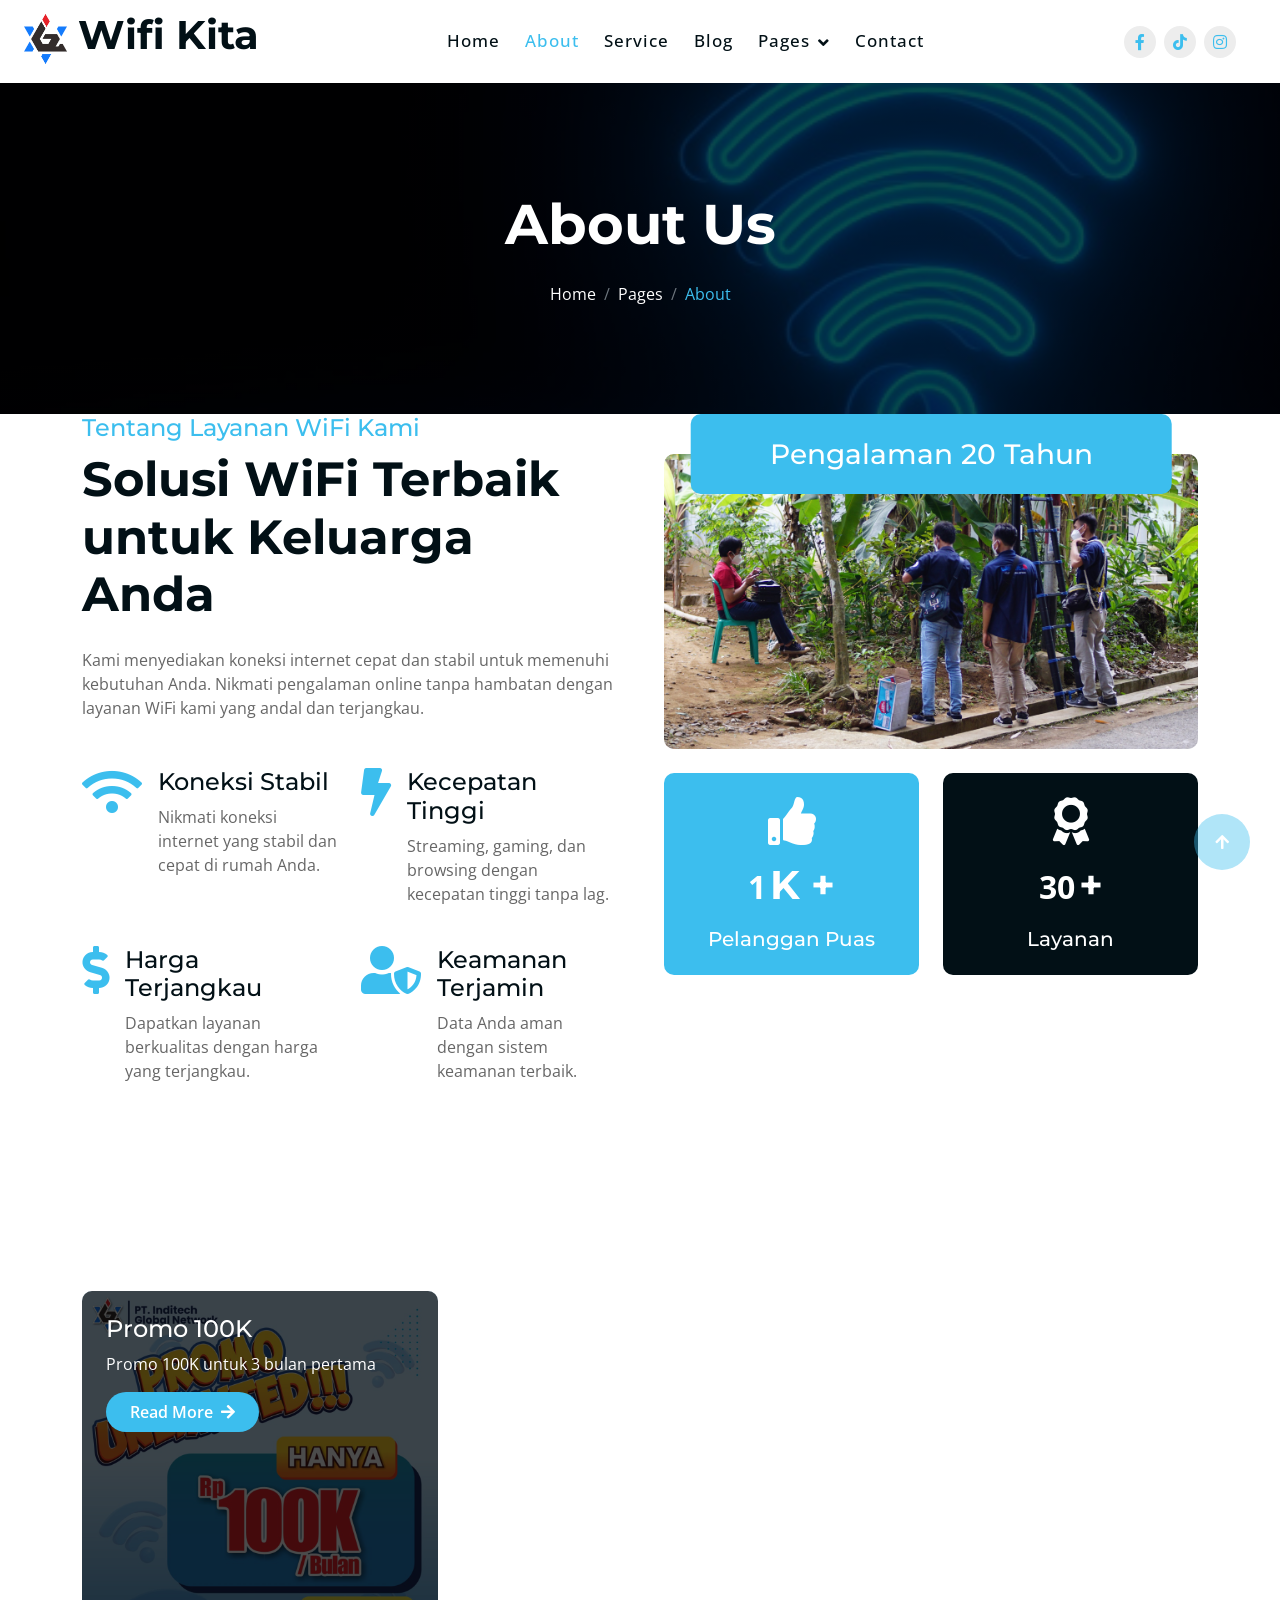
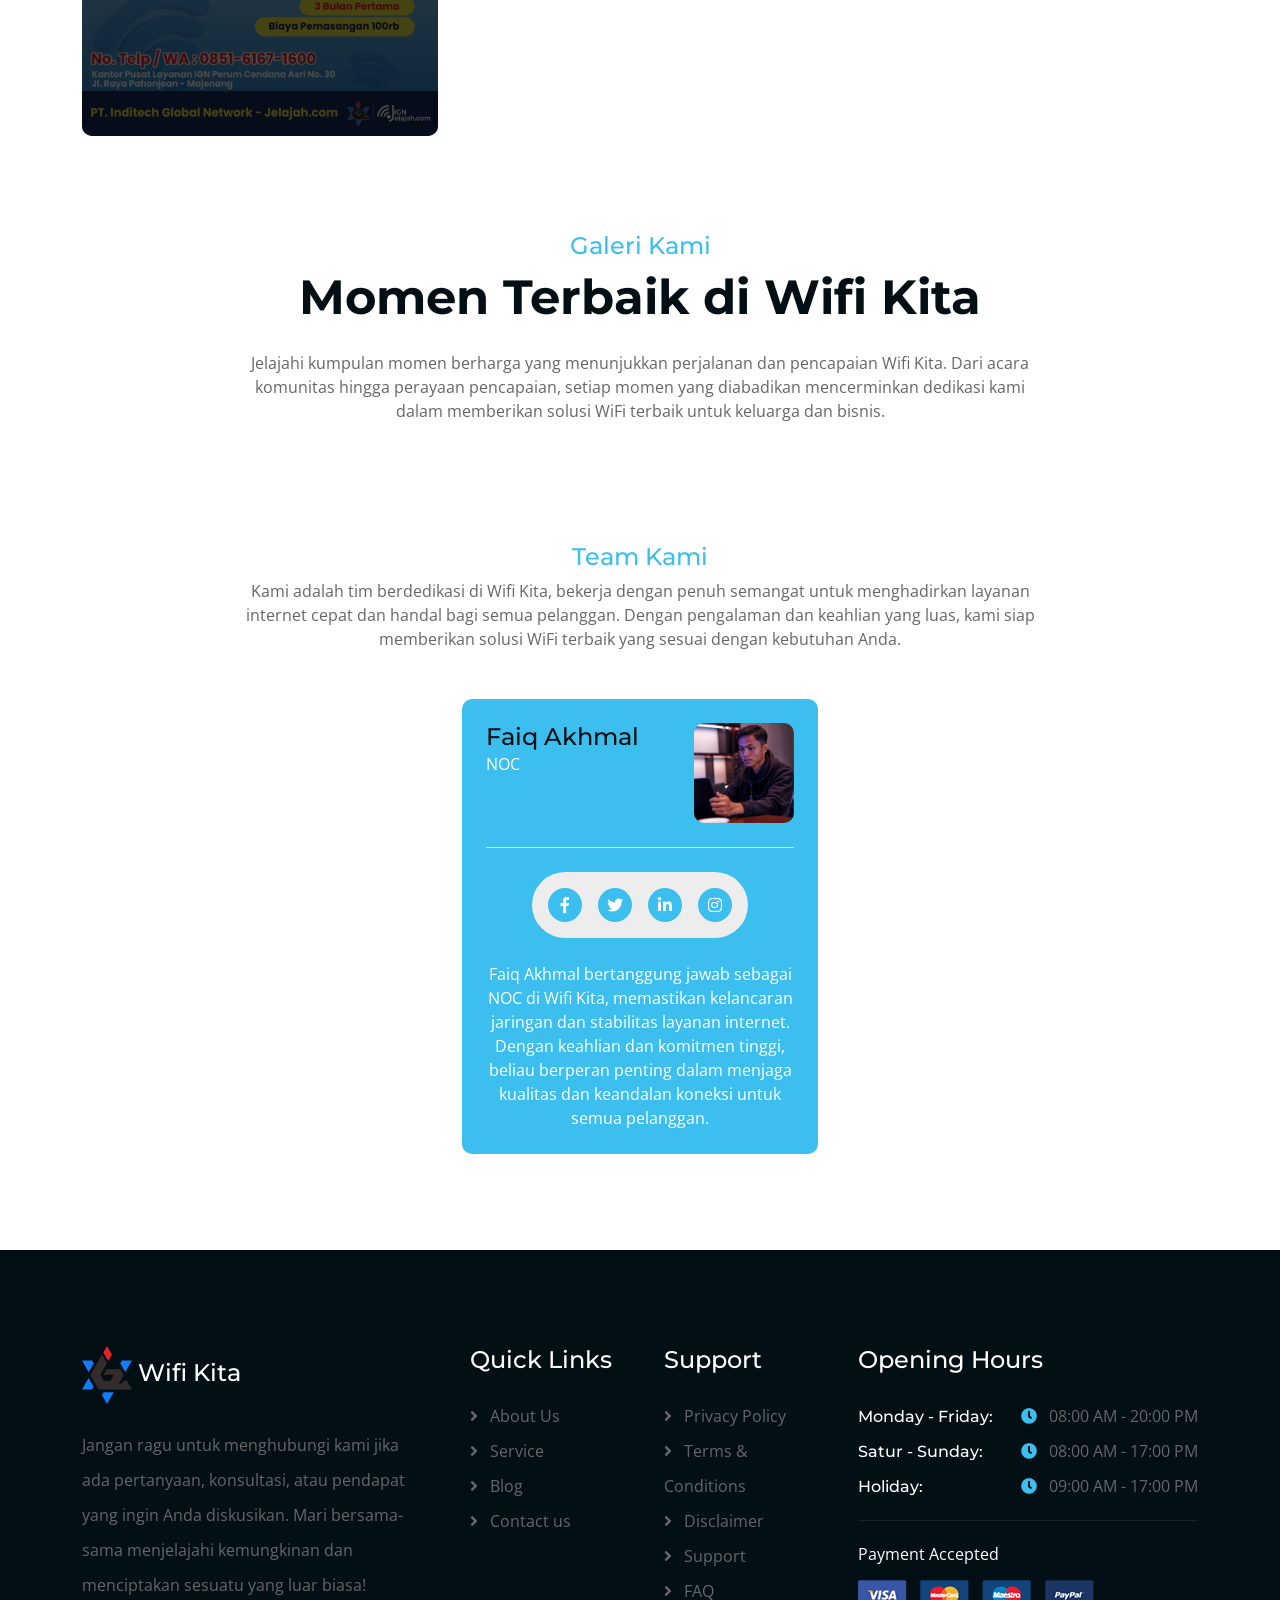
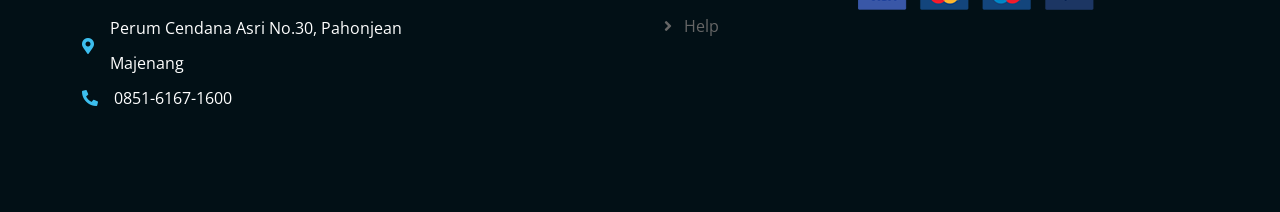
<file: about.html>
<!DOCTYPE html>
<html lang="en">

    <head>
        <meta charset="utf-8">
        <title>Wifi Kita - Layanan Wifi</title>
        <meta content="width=device-width, initial-scale=1.0" name="viewport">
        <meta content="" name="keywords">
        <meta content="" name="description">
        <link rel="icon" href="img/logo.png" type="image/png">
        <!-- Google Web Fonts -->
        <link rel="preconnect" href="https://fonts.googleapis.com">
        <link rel="preconnect" href="https://fonts.gstatic.com" crossorigin>
        <link href="https://fonts.googleapis.com/css2?family=Montserrat:ital,wght@0,100..900;1,100..900&family=Open+Sans:ital,wdth,wght@0,75..100,300..800;1,75..100,300..800&display=swap" rel="stylesheet"> 

        <!-- Icon Font Stylesheet -->
        <link rel="stylesheet" href="https://use.fontawesome.com/releases/v5.15.4/css/all.css"/>
        <link href="https://cdn.jsdelivr.net/npm/bootstrap-icons@1.4.1/font/bootstrap-icons.css" rel="stylesheet">

        <!-- Libraries Stylesheet -->
        <link href="lib/animate/animate.min.css" rel="stylesheet">
        <link href="lib/lightbox/css/lightbox.min.css" rel="stylesheet">
        <link href="lib/owlcarousel/assets/owl.carousel.min.css" rel="stylesheet">


        <!-- Customized Bootstrap Stylesheet -->
        <link href="css/bootstrap.min.css" rel="stylesheet">

        <!-- Template Stylesheet -->
        <link href="css/style.css" rel="stylesheet">
    </head>

    <body>

        <!-- Spinner Start -->
        <div id="spinner" class="show bg-white position-fixed translate-middle w-100 vh-100 top-50 start-50 d-flex align-items-center justify-content-center">
            <div class="spinner-border text-primary" style="width: 3rem; height: 3rem;" role="status">
                <span class="sr-only">Loading...</span>
            </div>
        </div>
        <!-- Spinner End -->

        <!-- Navbar & Hero Start -->
        <div class="container-fluid nav-bar sticky-top px-4 py-2 py-lg-0">
            <nav class="navbar navbar-expand-lg navbar-light">
                <a href="" class="navbar-brand p-0">
                    <h1 class="display-6 text-dark"><img src="img/logo.png" alt="Logo">  Wifi Kita</h1>
                    <!-- <img src="img/logo.png" alt="Logo"> -->
                </a>
                <button class="navbar-toggler" type="button" data-bs-toggle="collapse" data-bs-target="#navbarCollapse">
                    <span class="fa fa-bars"></span>
                </button>
                <div class="collapse navbar-collapse" id="navbarCollapse">
                    <div class="navbar-nav mx-auto py-0">
                        <a href="index.html" class="nav-item nav-link">Home</a>
                        <a href="about.html" class="nav-item nav-link active">About</a>
                        <a href="service.html" class="nav-item nav-link">Service</a>
                        <a href="blog.html" class="nav-item nav-link">Blog</a>
                        
                        <div class="nav-item dropdown">
                            <a href="#" class="nav-link dropdown-toggle" data-bs-toggle="dropdown">Pages</a>
                            <div class="dropdown-menu m-0">
                                <a href="gallery.html" class="dropdown-item">Our Gallery</a>
                                <a href="attraction.html" class="dropdown-item">Partner</a>
                                <a href="package.html" class="dropdown-item">Paket</a>
                                <a href="team.html" class="dropdown-item">Our Team</a>
                                <a href="testimonial.html" class="dropdown-item">Testimonial</a>
                                
                            </div>
                        </div>
                        <a href="contact.html" class="nav-item nav-link">Contact</a>
                    </div>
                    <div class="team-icon d-none d-xl-flex justify-content-center me-3">
                        <a class="btn btn-square btn-light rounded-circle mx-1" href="https://www.facebook.com/people/Jelajahcom-id/61560270315813/"><i class="fab fa-facebook-f"></i></a>
                        <a class="btn btn-square btn-light rounded-circle mx-1" href="https://www.tiktok.com/@jelajah.comid?_t=8pCx4D1GIx5&_r=1"><i class="fab fa-tiktok"></i></a>
                        <a class="btn btn-square btn-light rounded-circle mx-1" href="https://www.instagram.com/jelajah.comid?igsh=MjRzODV0ZTE3c3By"><i class="fab fa-instagram"></i></a>
                    </div>
                </div>
            </nav>
        </div>
        <!-- Navbar & Hero End -->

        <!-- Header Start -->
        <div class="container-fluid bg-breadcrumb">
            <div class="container text-center py-5" style="max-width: 900px;">
                <h4 class="text-white display-4 mb-4 wow fadeInDown" data-wow-delay="0.1s">About Us</h4>
                <ol class="breadcrumb d-flex justify-content-center mb-0 wow fadeInDown" data-wow-delay="0.3s">
                    <li class="breadcrumb-item"><a href="index.html">Home</a></li>
                    <li class="breadcrumb-item"><a href="#">Pages</a></li>
                    <li class="breadcrumb-item active text-primary">About</li>
                </ol>    
            </div>
        </div>
        <!-- Header End -->

        <!-- About Start -->
        <div class="container-fluid about pb-5">
            <div class="container pb-5">
                <div class="row g-5">
                    <div class="col-xl-6 wow fadeInUp" data-wow-delay="0.2s">
                        <div>
                            <h4 class="text-primary">Tentang Layanan WiFi Kami</h4>
                            <h1 class="display-5 mb-4">Solusi WiFi Terbaik untuk Keluarga Anda</h1>
                            <p class="mb-5">Kami menyediakan koneksi internet cepat dan stabil untuk memenuhi kebutuhan Anda. Nikmati pengalaman online tanpa hambatan dengan layanan WiFi kami yang andal dan terjangkau.</p>
                            <div class="row g-4">
                                <div class="col-md-6">
                                    <div class="d-flex">
                                        <div class="me-3"><i class="fas fa-wifi fa-3x text-primary"></i></div>
                                        <div>
                                            <h4>Koneksi Stabil</h4>
                                            <p>Nikmati koneksi internet yang stabil dan cepat di rumah Anda.</p>
                                        </div>
                                    </div>
                                </div>
                                <div class="col-md-6">
                                    <div class="d-flex">
                                        <div class="me-3"><i class="fas fa-bolt fa-3x text-primary"></i></div>
                                        <div>
                                            <h4>Kecepatan Tinggi</h4>
                                            <p>Streaming, gaming, dan browsing dengan kecepatan tinggi tanpa lag.</p>
                                        </div>
                                    </div>
                                </div>
                                <div class="col-md-6">
                                    <div class="d-flex">
                                        <div class="me-3"><i class="fas fa-dollar-sign fa-3x text-primary"></i></div>
                                        <div>
                                            <h4>Harga Terjangkau</h4>
                                            <p>Dapatkan layanan berkualitas dengan harga yang terjangkau.</p>
                                        </div>
                                    </div>
                                </div>
                                <div class="col-md-6">
                                    <div class="d-flex">
                                        <div class="me-3"><i class="fas fa-user-shield fa-3x text-primary"></i></div>
                                        <div>
                                            <h4>Keamanan Terjamin</h4>
                                            <p>Data Anda aman dengan sistem keamanan terbaik.</p>
                                        </div>
                                    </div>
                                </div>
                            </div>
                        </div>
                    </div>
                    <div class="col-xl-6 wow fadeInUp" data-wow-delay="0.4s">
                        <div class="position-relative rounded">
                            <div class="rounded" style="margin-top: 40px;">
                                <div class="row g-0">
                                    <div class="col-lg-12">
                                        <div class="rounded mb-4">
                                            <img src="img/wifi.jpg" class="img-fluid rounded w-100" alt="WiFi">
                                        </div>
                                        <div class="row gx-4 gy-0">
                                            <div class="col-6">
                                                <div class="counter-item bg-primary rounded text-center p-4 h-100">
                                                    <div class="counter-item-icon mx-auto mb-3">
                                                        <i class="fas fa-thumbs-up fa-3x text-white"></i>
                                                    </div>
                                                    <div class="counter-counting mb-3">
                                                        <span class="text-white fs-2 fw-bold" data-toggle="counter-up">1</span>
                                                        <span class="h1 fw-bold text-white">K +</span>
                                                    </div>
                                                    <h5 class="text-white mb-0">Pelanggan Puas</h5>
                                                </div>
                                            </div>
                                            <div class="col-6">
                                                <div class="counter-item bg-dark rounded text-center p-4 h-100">
                                                    <div class="counter-item-icon mx-auto mb-3">
                                                        <i class="fas fa-award fa-3x text-white"></i>
                                                    </div>
                                                    <div class="counter-counting mb-3">
                                                        <span class="text-white fs-2 fw-bold" data-toggle="counter-up">50</span>
                                                        <span class="h1 fw-bold text-white"> +</span>
                                                    </div>
                                                    <h5 class="text-white mb-0">Layanan</h5>
                                                </div>
                                            </div>
                                        </div>
                                    </div>
                                </div>
                            </div>
                            <div class="rounded bg-primary p-4 position-absolute d-flex justify-content-center" style="width: 90%; height: 80px; top: -40px; left: 50%; transform: translateX(-50%);">
                                <h3 class="mb-0 text-white">Pengalaman 20 Tahun</h3>
                            </div>
                        </div>
                    </div>
                </div>
            </div>
        </div>
        <!-- About End -->

        <!-- Feature Start -->
        <div class="container-fluid feature py-5">
            <div class="container py-5">
                <div class="row g-4">
                    <div class="col-lg-4 wow fadeInUp" data-wow-delay="0.4s">
                        <div class="feature-item">
                            <img src="img/promo.jpeg" class="img-fluid rounded w-100" alt="Image">
                            <div class="feature-content p-4">
                                <div class="feature-content-inner">
                                    <h4 class="text-white">Promo 100K</h4>
                                    <p class="text-white">Promo 100K untuk 3 bulan pertama
                                    </p>
                                    <a href="#" class="btn btn-primary rounded-pill py-2 px-4">Read More <i class="fa fa-arrow-right ms-1"></i></a>
                                </div>
                            </div>

                        </div>
                    </div>
                </div>
            </div>
        </div>
        <!-- Feature End -->

        <!-- Gallery Start -->
        <div class="container-fluid gallery pb-5">
            <div class="container pb-5">
                <div class="text-center mx-auto pb-5 wow fadeInUp" data-wow-delay="0.2s" style="max-width: 800px;">
                    <h4 class="text-primary">Galeri Kami</h4>
                    <h1 class="display-5 mb-4">Momen Terbaik di Wifi Kita</h1>
                    <p class="mb-0">Jelajahi kumpulan momen berharga yang menunjukkan perjalanan dan pencapaian Wifi Kita. Dari acara komunitas hingga perayaan pencapaian, setiap momen yang diabadikan mencerminkan dedikasi kami dalam memberikan solusi WiFi terbaik untuk keluarga dan bisnis.</p>
                </div>
                <div class="row g-4" id="gallery-content">
                    <!-- Gallery items will be loaded here -->
                </div>
            </div>
        </div>
        <!-- Gallery End -->

        <!-- Team Start -->
        <div class="container-fluid team pb-5">
            <div class="container pb-5">
                <div class="text-center mx-auto pb-5 wow fadeInUp" data-wow-delay="0.2s" style="max-width: 800px;">
                    <h4 class="text-primary">Team Kami</h4>
                    <p class="mb-0">Kami adalah tim berdedikasi di Wifi Kita, bekerja dengan penuh semangat untuk menghadirkan layanan internet cepat dan handal bagi semua pelanggan. Dengan pengalaman dan keahlian yang luas, kami siap memberikan solusi WiFi terbaik yang sesuai dengan kebutuhan Anda.</p>
                </div>
                <div class="row g-4 justify-content-center">
                    <div class="col-md-6 col-lg-6 col-xl-4 wow fadeInUp" data-wow-delay="0.4s">
                        <div class="team-item p-4">
                            <div class="team-content">
                                <div class="d-flex justify-content-between border-bottom pb-4">
                                    <div class="text-start">
                                        <h4 class="mb-0">Faiq Akhmal</h4>
                                        <p class="mb-0">NOC</p>
                                    </div>
                                    <div>
                                        <img src="img/faiq.png" class="img-fluid rounded" style="width: 100px; height: 100px;" alt="">
                                    </div>
                                </div>
                                <div class="team-icon rounded-pill my-4 p-3">
                                    <a class="btn btn-primary btn-sm-square rounded-circle me-3" href=""><i class="fab fa-facebook-f"></i></a>
                                    <a class="btn btn-primary btn-sm-square rounded-circle me-3" href=""><i class="fab fa-twitter"></i></a>
                                    <a class="btn btn-primary btn-sm-square rounded-circle me-3" href=""><i class="fab fa-linkedin-in"></i></a>
                                    <a class="btn btn-primary btn-sm-square rounded-circle me-0" href=""><i class="fab fa-instagram"></i></a>
                                </div>
                                <p class="text-center mb-0">Faiq Akhmal bertanggung jawab sebagai NOC di Wifi Kita, memastikan kelancaran jaringan dan stabilitas layanan internet. Dengan keahlian dan komitmen tinggi, beliau berperan penting dalam menjaga kualitas dan keandalan koneksi untuk semua pelanggan.</p>
                            </div>
                        </div>
                    </div>
                </div>
            </div>
        </div>
        <!-- Team End -->

        <!-- Footer Start -->
        <div class="container-fluid footer py-5 wow fadeIn" data-wow-delay="0.2s">
            <div class="container py-5">
                <div class="row g-5">
                    <div class="col-md-6 col-lg-6 col-xl-4">
                        <div class="footer-item">
                            <a href="index.html" class="p-0">
                                
                                <h4 class="text-white mb-4"><img src="img/logo.png" style="width: 50px; height: auto;" alt="Logo"></i> Wifi Kita</h4>
                            </a>
                            <p class="mb-2">Jangan ragu untuk menghubungi kami jika ada pertanyaan, konsultasi, atau pendapat yang ingin Anda diskusikan. Mari bersama-sama menjelajahi kemungkinan dan menciptakan sesuatu yang luar biasa!</p>
                            <div class="d-flex align-items-center">
                                <i class="fas fa-map-marker-alt text-primary me-3"></i>
                                <p class="text-white mb-0">Perum Cendana Asri No.30, Pahonjean Majenang</p>
                            </div>
                            <div class="d-flex align-items-center">
                                <i class="fa fa-phone-alt text-primary me-3"></i>
                                <p class="text-white mb-0">0851-6167-1600</p>
                            </div>
                        </div>
                    </div>
                    <div class="col-md-6 col-lg-6 col-xl-2">
                        <div class="footer-item">
                            <h4 class="text-white mb-4">Quick Links</h4>
                            <a href="about.html"><i class="fas fa-angle-right me-2"></i> About Us</a>
                            <a href="service.html"><i class="fas fa-angle-right me-2"></i> Service</a>
                            <a href="blog.html"><i class="fas fa-angle-right me-2"></i> Blog</a>
                            <a href="contact.html"><i class="fas fa-angle-right me-2"></i> Contact us</a>
                        </div>
                    </div>
                    <div class="col-md-6 col-lg-6 col-xl-2">
                        <div class="footer-item">
                            <h4 class="text-white mb-4">Support</h4>
                            <a href="#"><i class="fas fa-angle-right me-2"></i> Privacy Policy</a>
                            <a href="#"><i class="fas fa-angle-right me-2"></i> Terms & Conditions</a>
                            <a href="#"><i class="fas fa-angle-right me-2"></i> Disclaimer</a>
                            <a href="#"><i class="fas fa-angle-right me-2"></i> Support</a>
                            <a href="#"><i class="fas fa-angle-right me-2"></i> FAQ</a>
                            <a href="#"><i class="fas fa-angle-right me-2"></i> Help</a>
                        </div>
                    </div>
                    <div class="col-md-6 col-lg-6 col-xl-4">
                        <div class="footer-item">
                            <h4 class="text-white mb-4">Opening Hours</h4>
                            <div class="opening-date mb-3 pb-3">
                                <div class="opening-clock flex-shrink-0">
                                    <h6 class="text-white mb-0 me-auto">Monday - Friday:</h6>
                                    <p class="mb-0"><i class="fas fa-clock text-primary me-2"></i> 08:00 AM - 20:00 PM</p>
                                </div>
                                <div class="opening-clock flex-shrink-0">
                                    <h6 class="text-white mb-0 me-auto">Satur - Sunday:</h6>
                                    <p class="mb-0"><i class="fas fa-clock text-primary me-2"></i> 08:00 AM - 17:00 PM</p>
                                </div>
                                <div class="opening-clock flex-shrink-0">
                                    <h6 class="text-white mb-0 me-auto">Holiday:</h6>
                                    <p class="mb-0"><i class="fas fa-clock text-primary me-2"></i> 09:00 AM - 17:00 PM</p>
                                </div>
                            </div>
                            <div>
                                <p class="text-white mb-2">Payment Accepted</p>
                                <img src="img/payment.png" class="img-fluid" alt="Image">
                            </div>
                        </div>
                    </div>
                </div>
            </div>
        </div>
        <!-- Footer End -->

        <!-- Back to Top -->
        <a href="#" class="btn btn-primary btn-lg-square rounded-circle back-to-top"><i class="fa fa-arrow-up"></i></a> 

        
    <!-- JavaScript Libraries -->
    <script src="https://ajax.googleapis.com/ajax/libs/jquery/3.6.4/jquery.min.js"></script>
    <script src="https://cdn.jsdelivr.net/npm/bootstrap@5.0.0/dist/js/bootstrap.bundle.min.js"></script>
    <script src="lib/wow/wow.min.js"></script>
    <script src="lib/easing/easing.min.js"></script>
    <script src="lib/waypoints/waypoints.min.js"></script>
    <script src="lib/counterup/counterup.min.js"></script>
    <script src="lib/lightbox/js/lightbox.min.js"></script>
    <script src="lib/owlcarousel/owl.carousel.min.js"></script>
    

    <!-- Template Javascript -->
    <script src="js/main.js"></script>
    <script>
        document.addEventListener('DOMContentLoaded', function() {
            fetch('https://wifikita-97fac-default-rtdb.firebaseio.com/wifikita.json')
                .then(response => response.json())
                .then(data => {
                    const galleryContainer = document.getElementById('gallery-content');
                    data.forEach((item, index) => {
                        const colDiv = document.createElement('div');
                        colDiv.className = `col-md-${index % 2 === 0 ? '6' : '3'} wow fadeInUp`;
                        colDiv.dataset.wowDelay = `${0.2 + index * 0.2}s`;
    
                        const galleryItem = document.createElement('div');
                        galleryItem.className = 'gallery-item';
    
                        const img = document.createElement('img');
                        img.src = item.img;
                        img.alt = item.alt;
                        img.className = 'img-fluid rounded w-100 h-100';
    
                        const searchIcon = document.createElement('div');
                        searchIcon.className = 'search-icon';
    
                        const link = document.createElement('a');
                        link.href = item.img;
                        link.className = 'btn btn-light btn-lg-square rounded-circle';
                        link.dataset.lightbox = item.dataLightbox;
    
                        const icon = document.createElement('i');
                        icon.className = 'fas fa-search-plus';
    
                        link.appendChild(icon);
                        searchIcon.appendChild(link);
                        galleryItem.appendChild(img);
                        galleryItem.appendChild(searchIcon);
                        colDiv.appendChild(galleryItem);
                        galleryContainer.appendChild(colDiv);
                    });
                })
                .catch(error => console.error('Error loading gallery:', error));
        });
    </script>
    </body>

</html>
</file>
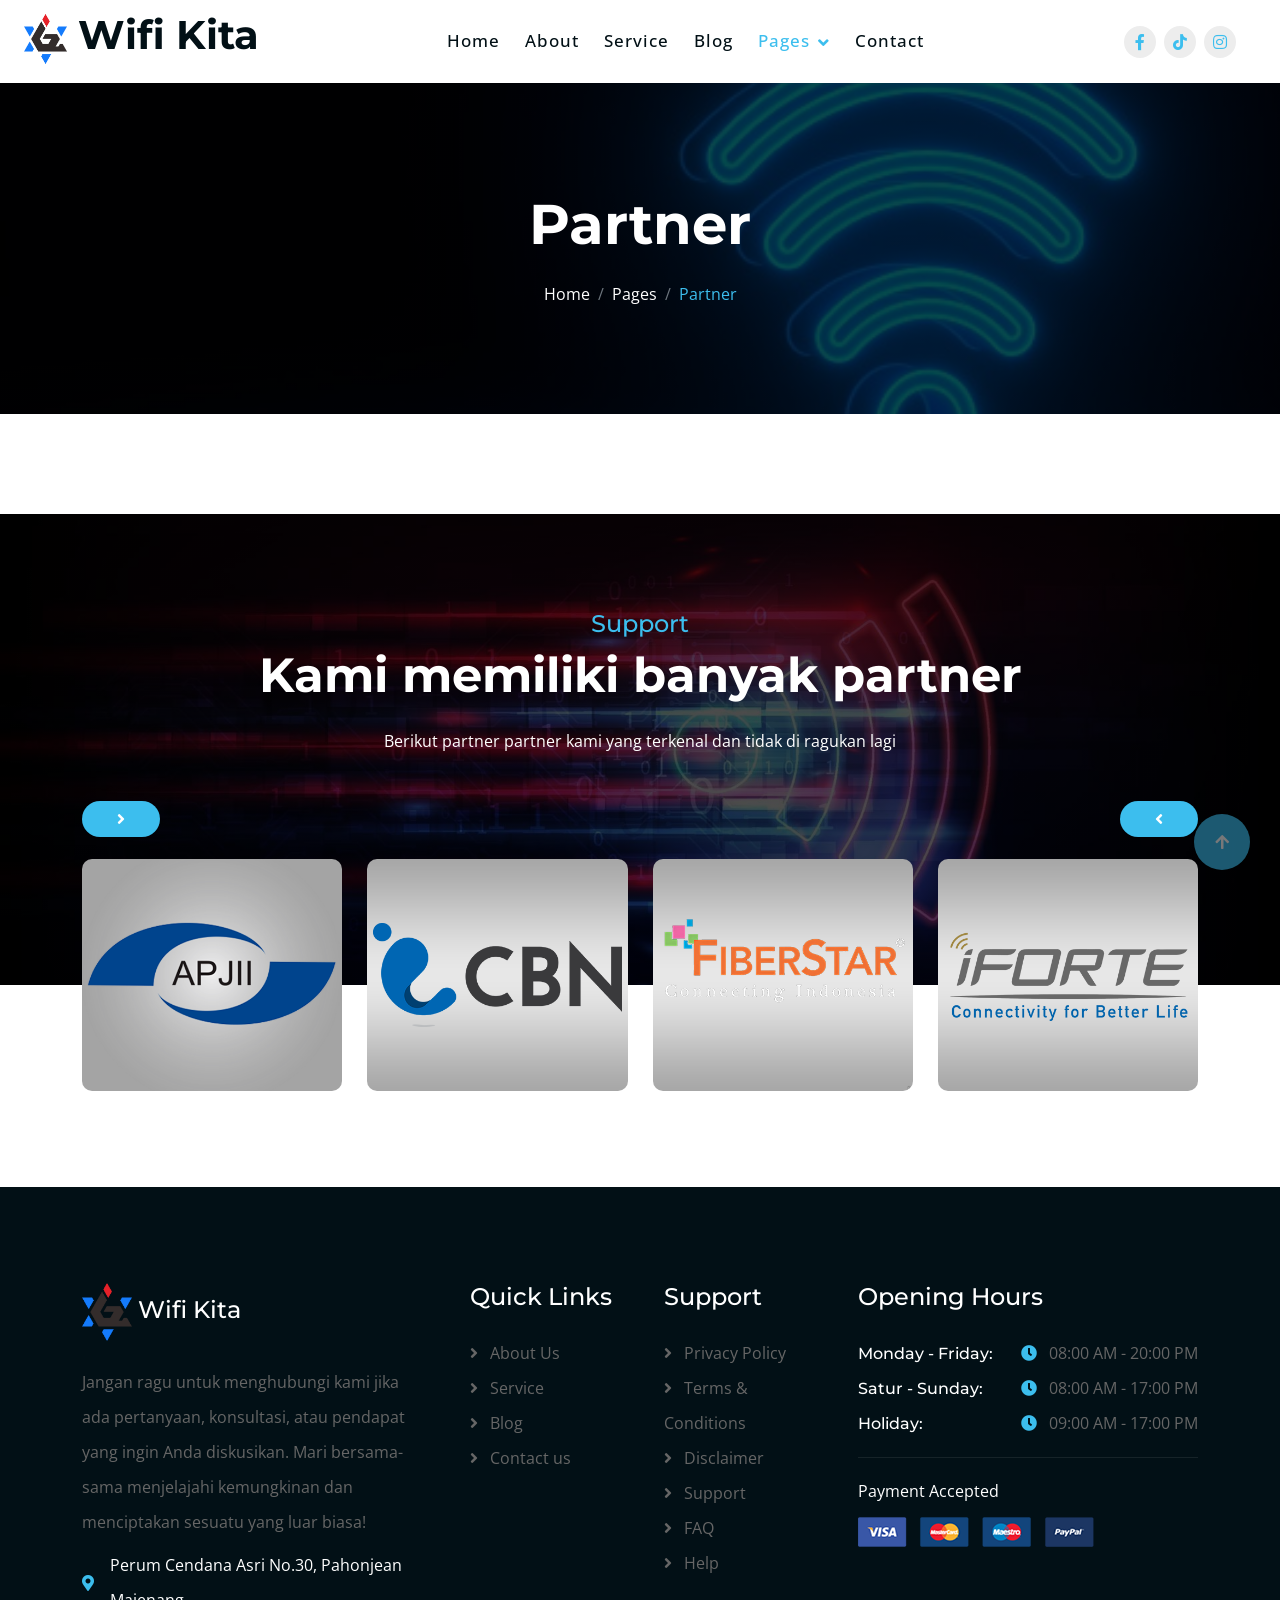
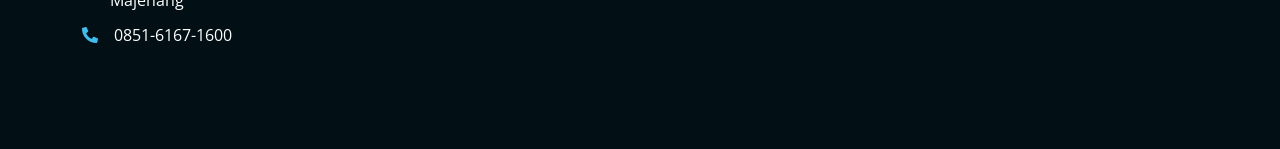
<file: attraction.html>
<!DOCTYPE html>
<html lang="en">

    <head>
        <meta charset="utf-8">
        <title>Wifi Kita - Layanan Wifi</title>
        <meta content="width=device-width, initial-scale=1.0" name="viewport">
        <meta content="" name="keywords">
        <meta content="" name="description">
        <link rel="icon" href="img/logo.png" type="image/png">
        <!-- Google Web Fonts -->
        <link rel="preconnect" href="https://fonts.googleapis.com">
        <link rel="preconnect" href="https://fonts.gstatic.com" crossorigin>
        <link href="https://fonts.googleapis.com/css2?family=Montserrat:ital,wght@0,100..900;1,100..900&family=Open+Sans:ital,wdth,wght@0,75..100,300..800;1,75..100,300..800&display=swap" rel="stylesheet"> 

        <!-- Icon Font Stylesheet -->
        <link rel="stylesheet" href="https://use.fontawesome.com/releases/v5.15.4/css/all.css"/>
        <link href="https://cdn.jsdelivr.net/npm/bootstrap-icons@1.4.1/font/bootstrap-icons.css" rel="stylesheet">

        <!-- Libraries Stylesheet -->
        <link href="lib/animate/animate.min.css" rel="stylesheet">
        <link href="lib/lightbox/css/lightbox.min.css" rel="stylesheet">
        <link href="lib/owlcarousel/assets/owl.carousel.min.css" rel="stylesheet">


        <!-- Customized Bootstrap Stylesheet -->
        <link href="css/bootstrap.min.css" rel="stylesheet">

        <!-- Template Stylesheet -->
        <link href="css/style.css" rel="stylesheet">
    </head>

    <body>

        <!-- Spinner Start -->
        <div id="spinner" class="show bg-white position-fixed translate-middle w-100 vh-100 top-50 start-50 d-flex align-items-center justify-content-center">
            <div class="spinner-border text-primary" style="width: 3rem; height: 3rem;" role="status">
                <span class="sr-only">Loading...</span>
            </div>
        </div>
        <!-- Spinner End -->

        <!-- Navbar & Hero Start -->
        <div class="container-fluid nav-bar sticky-top px-4 py-2 py-lg-0">
            <nav class="navbar navbar-expand-lg navbar-light">
                <a href="" class="navbar-brand p-0">
                    <h1 class="display-6 text-dark"><img src="img/logo.png" alt="Logo">  Wifi Kita</h1>
                    <!-- <img src="img/logo.png" alt="Logo"> -->
                </a>
                <button class="navbar-toggler" type="button" data-bs-toggle="collapse" data-bs-target="#navbarCollapse">
                    <span class="fa fa-bars"></span>
                </button>
                <div class="collapse navbar-collapse" id="navbarCollapse">
                    <div class="navbar-nav mx-auto py-0">
                        <a href="index.html" class="nav-item nav-link">Home</a>
                        <a href="about.html" class="nav-item nav-link">About</a>
                        <a href="service.html" class="nav-item nav-link">Service</a>
                        <a href="blog.html" class="nav-item nav-link">Blog</a>
                        
                        <div class="nav-item dropdown">
                            <a href="#" class="nav-link dropdown-toggle active" data-bs-toggle="dropdown">Pages</a>
                            <div class="dropdown-menu m-0">
                                <a href="gallery.html" class="dropdown-item">Our Gallery</a>
                                <a href="attraction.html" class="dropdown-item active">Partner</a>
                                <a href="package.html" class="dropdown-item">Paket</a>
                                <a href="team.html" class="dropdown-item">Our Team</a>
                                <a href="testimonial.html" class="dropdown-item">Testimonial</a>
                                
                            </div>
                        </div>
                        <a href="contact.html" class="nav-item nav-link">Contact</a>
                    </div>
                    <div class="team-icon d-none d-xl-flex justify-content-center me-3">
                        <a class="btn btn-square btn-light rounded-circle mx-1" href="https://www.facebook.com/people/Jelajahcom-id/61560270315813/"><i class="fab fa-facebook-f"></i></a>
                        <a class="btn btn-square btn-light rounded-circle mx-1" href="https://www.tiktok.com/@jelajah.comid?_t=8pCx4D1GIx5&_r=1"><i class="fab fa-tiktok"></i></a>
                        <a class="btn btn-square btn-light rounded-circle mx-1" href="https://www.instagram.com/jelajah.comid?igsh=MjRzODV0ZTE3c3By"><i class="fab fa-instagram"></i></a>
                    </div>
                </div>
            </nav>
        </div>
        <!-- Navbar & Hero End -->

        <!-- Header Start -->
        <div class="container-fluid bg-breadcrumb">
            <div class="container text-center py-5" style="max-width: 900px;">
                <h4 class="text-white display-4 mb-4 wow fadeInDown" data-wow-delay="0.1s">Partner</h4>
                <ol class="breadcrumb d-flex justify-content-center mb-0 wow fadeInDown" data-wow-delay="0.3s">
                    <li class="breadcrumb-item"><a href="index.html">Home</a></li>
                    <li class="breadcrumb-item"><a href="#">Pages</a></li>
                    <li class="breadcrumb-item active text-primary">Partner</li>
                </ol>    
            </div>
        </div>
        <!-- Header End -->

        <!-- Attractions Start -->
        <div class="container-fluid attractions py-5" style="margin-top: 100px;">
            <div class="container attractions-section py-5">
                <div class="text-center mx-auto pb-5 wow fadeInUp" data-wow-delay="0.2s" style="max-width: 800px;">
                    <h4 class="text-primary">Support</h4>
                    <h1 class="display-5 text-white mb-4">Kami memiliki banyak partner</h1>
                    <p class="text-white mb-0">Berikut partner partner kami yang terkenal dan tidak di ragukan lagi
                    </p>
                </div>
                <div class="owl-carousel attractions-carousel wow fadeInUp" data-wow-delay="0.1s">
                    <div class="attractions-item wow fadeInUp" data-wow-delay="0.2s">
                        <img src="img/apjii.png" class="img-fluid rounded w-100" alt="">
                        <a href="#" class="attractions-name">APJII</a>
                    </div>
                    <div class="attractions-item wow fadeInUp" data-wow-delay="0.4s">
                        <img src="img/cbn.png" class="img-fluid rounded w-100" alt="">
                        <a href="#" class="attractions-name">CBN</a>
                    </div>
                    <div class="attractions-item wow fadeInUp" data-wow-delay="0.6s">
                        <img src="img/FS.png" class="img-fluid rounded w-100" alt="">
                        <a href="#" class="attractions-name">FS</a>
                    </div>
                    <div class="attractions-item wow fadeInUp" data-wow-delay="0.8s">
                        <img src="img/IFORTE.png" class="img-fluid rounded w-100" alt="">
                        <a href="#" class="attractions-name">IFORTE</a>
                    </div>
                    <div class="attractions-item wow fadeInUp" data-wow-delay="1s">
                        <img src="img/kominfo.png" class="img-fluid rounded w-100" alt="">
                        <a href="#" class="attractions-name">Kominfo</a>
                    </div>
                    <div class="attractions-item wow fadeInUp" data-wow-delay="1.2s">
                        <img src="img/telkom.png" class="img-fluid rounded w-100" alt="">
                        <a href="#" class="attractions-name">Telkom</a>
                    </div>
                    <div class="attractions-item wow fadeInUp" data-wow-delay="1.4s">
                        <img src="img/TIS.png" class="img-fluid rounded w-100" alt="">
                        <a href="#" class="attractions-name">TIS</a>
                    </div>
                    <div class="attractions-item wow fadeInUp" data-wow-delay="1.6s">
                        <img src="img/xl.png" class="img-fluid rounded w-100" alt="">
                        <a href="#" class="attractions-name">XL</a>
                    </div>
                </div>
            </div>
        </div>
        <!-- Attractions End -->

        <!-- Footer Start -->
        <div class="container-fluid footer py-5 wow fadeIn" data-wow-delay="0.2s">
            <div class="container py-5">
                <div class="row g-5">
                    <div class="col-md-6 col-lg-6 col-xl-4">
                        <div class="footer-item">
                            <a href="index.html" class="p-0">
                                
                                <h4 class="text-white mb-4"><img src="img/logo.png" style="width: 50px; height: auto;" alt="Logo"></i> Wifi Kita</h4>
                            </a>
                            <p class="mb-2">Jangan ragu untuk menghubungi kami jika ada pertanyaan, konsultasi, atau pendapat yang ingin Anda diskusikan. Mari bersama-sama menjelajahi kemungkinan dan menciptakan sesuatu yang luar biasa!</p>
                            <div class="d-flex align-items-center">
                                <i class="fas fa-map-marker-alt text-primary me-3"></i>
                                <p class="text-white mb-0">Perum Cendana Asri No.30, Pahonjean Majenang</p>
                            </div>
                            <div class="d-flex align-items-center">
                                <i class="fa fa-phone-alt text-primary me-3"></i>
                                <p class="text-white mb-0">0851-6167-1600</p>
                            </div>
                        </div>
                    </div>
                    <div class="col-md-6 col-lg-6 col-xl-2">
                        <div class="footer-item">
                            <h4 class="text-white mb-4">Quick Links</h4>
                            <a href="about.html"><i class="fas fa-angle-right me-2"></i> About Us</a>
                            <a href="service.html"><i class="fas fa-angle-right me-2"></i> Service</a>
                            <a href="blog.html"><i class="fas fa-angle-right me-2"></i> Blog</a>
                            <a href="contact.html"><i class="fas fa-angle-right me-2"></i> Contact us</a>
                        </div>
                    </div>
                    <div class="col-md-6 col-lg-6 col-xl-2">
                        <div class="footer-item">
                            <h4 class="text-white mb-4">Support</h4>
                            <a href="#"><i class="fas fa-angle-right me-2"></i> Privacy Policy</a>
                            <a href="#"><i class="fas fa-angle-right me-2"></i> Terms & Conditions</a>
                            <a href="#"><i class="fas fa-angle-right me-2"></i> Disclaimer</a>
                            <a href="#"><i class="fas fa-angle-right me-2"></i> Support</a>
                            <a href="#"><i class="fas fa-angle-right me-2"></i> FAQ</a>
                            <a href="#"><i class="fas fa-angle-right me-2"></i> Help</a>
                        </div>
                    </div>
                    <div class="col-md-6 col-lg-6 col-xl-4">
                        <div class="footer-item">
                            <h4 class="text-white mb-4">Opening Hours</h4>
                            <div class="opening-date mb-3 pb-3">
                                <div class="opening-clock flex-shrink-0">
                                    <h6 class="text-white mb-0 me-auto">Monday - Friday:</h6>
                                    <p class="mb-0"><i class="fas fa-clock text-primary me-2"></i> 08:00 AM - 20:00 PM</p>
                                </div>
                                <div class="opening-clock flex-shrink-0">
                                    <h6 class="text-white mb-0 me-auto">Satur - Sunday:</h6>
                                    <p class="mb-0"><i class="fas fa-clock text-primary me-2"></i> 08:00 AM - 17:00 PM</p>
                                </div>
                                <div class="opening-clock flex-shrink-0">
                                    <h6 class="text-white mb-0 me-auto">Holiday:</h6>
                                    <p class="mb-0"><i class="fas fa-clock text-primary me-2"></i> 09:00 AM - 17:00 PM</p>
                                </div>
                            </div>
                            <div>
                                <p class="text-white mb-2">Payment Accepted</p>
                                <img src="img/payment.png" class="img-fluid" alt="Image">
                            </div>
                        </div>
                    </div>
                </div>
            </div>
        </div>
        <!-- Footer End -->


        <!-- Back to Top -->
        <a href="#" class="btn btn-primary btn-lg-square rounded-circle back-to-top"><i class="fa fa-arrow-up"></i></a> 

        
    <!-- JavaScript Libraries -->
    <script src="https://ajax.googleapis.com/ajax/libs/jquery/3.6.4/jquery.min.js"></script>
    <script src="https://cdn.jsdelivr.net/npm/bootstrap@5.0.0/dist/js/bootstrap.bundle.min.js"></script>
    <script src="lib/wow/wow.min.js"></script>
    <script src="lib/easing/easing.min.js"></script>
    <script src="lib/waypoints/waypoints.min.js"></script>
    <script src="lib/counterup/counterup.min.js"></script>
    <script src="lib/lightbox/js/lightbox.min.js"></script>
    <script src="lib/owlcarousel/owl.carousel.min.js"></script>
    

    <!-- Template Javascript -->
    <script src="js/main.js"></script>
    </body>

</html>
</file>
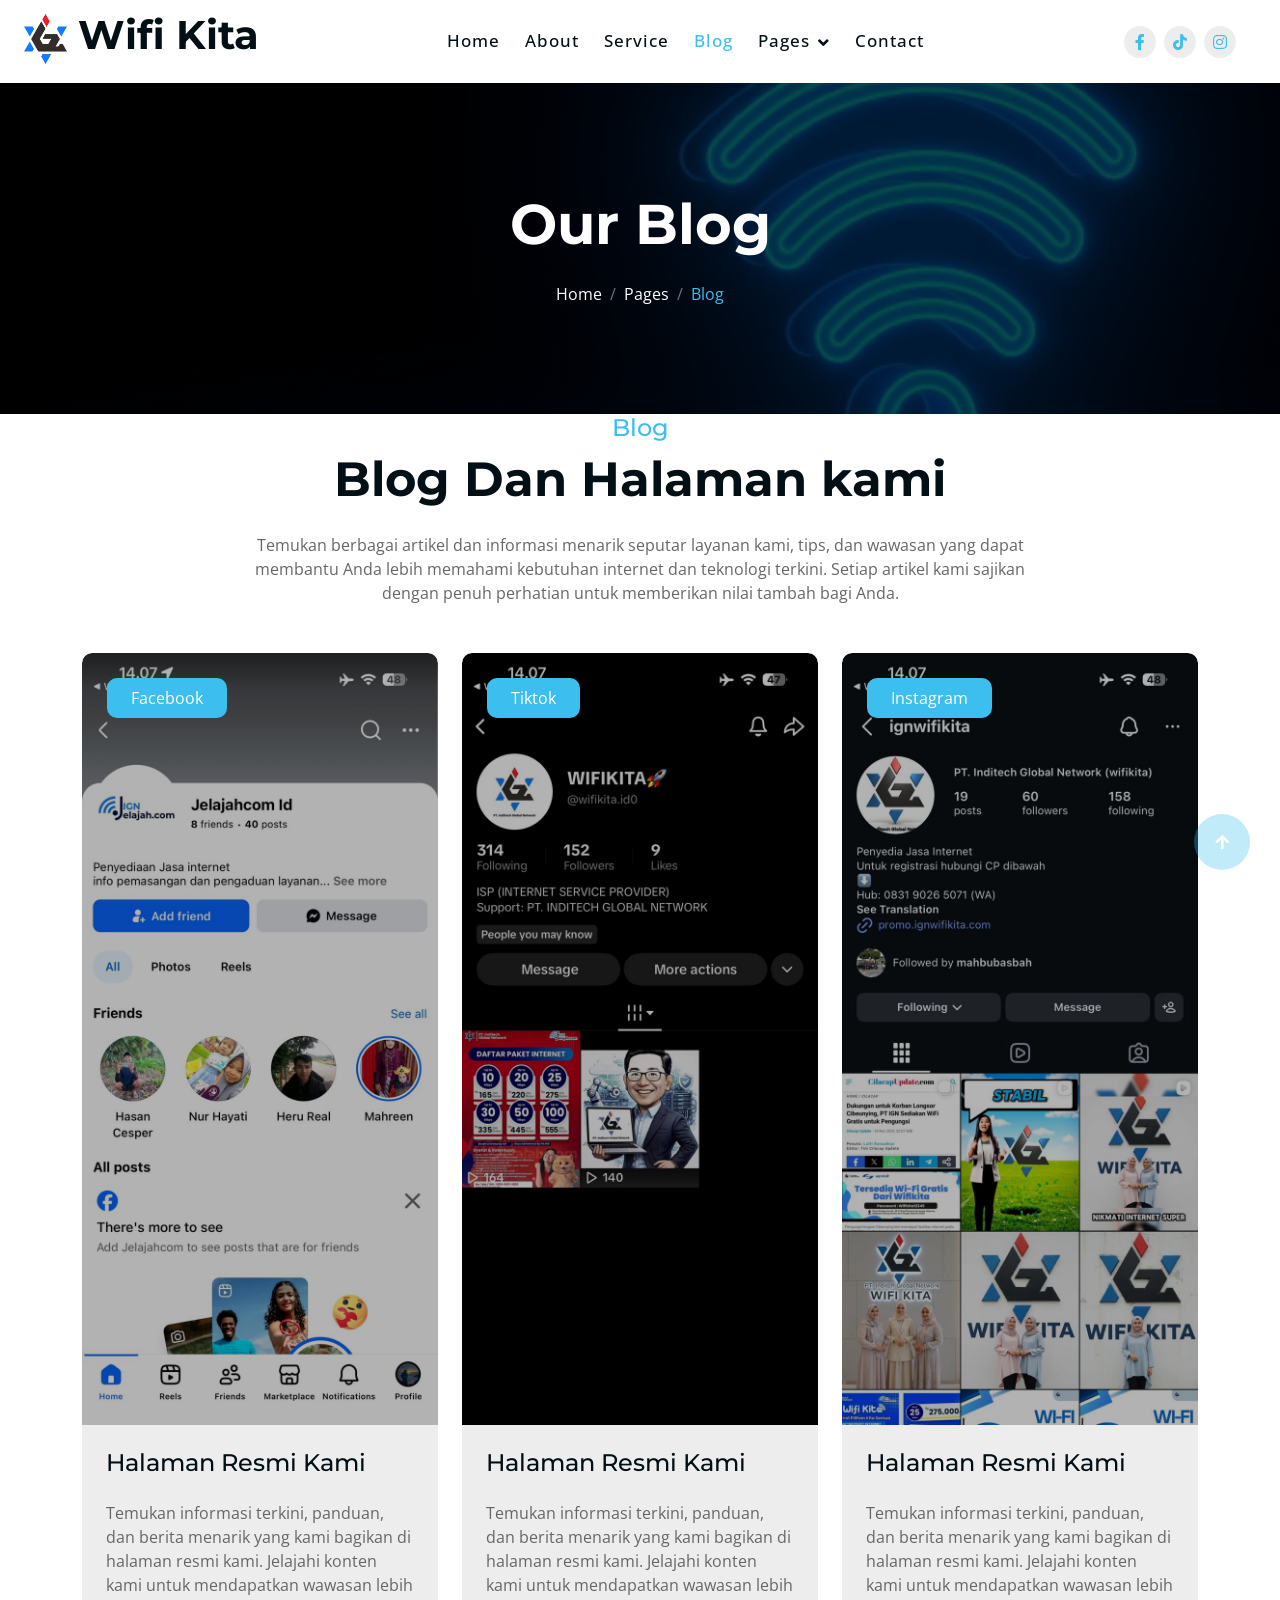
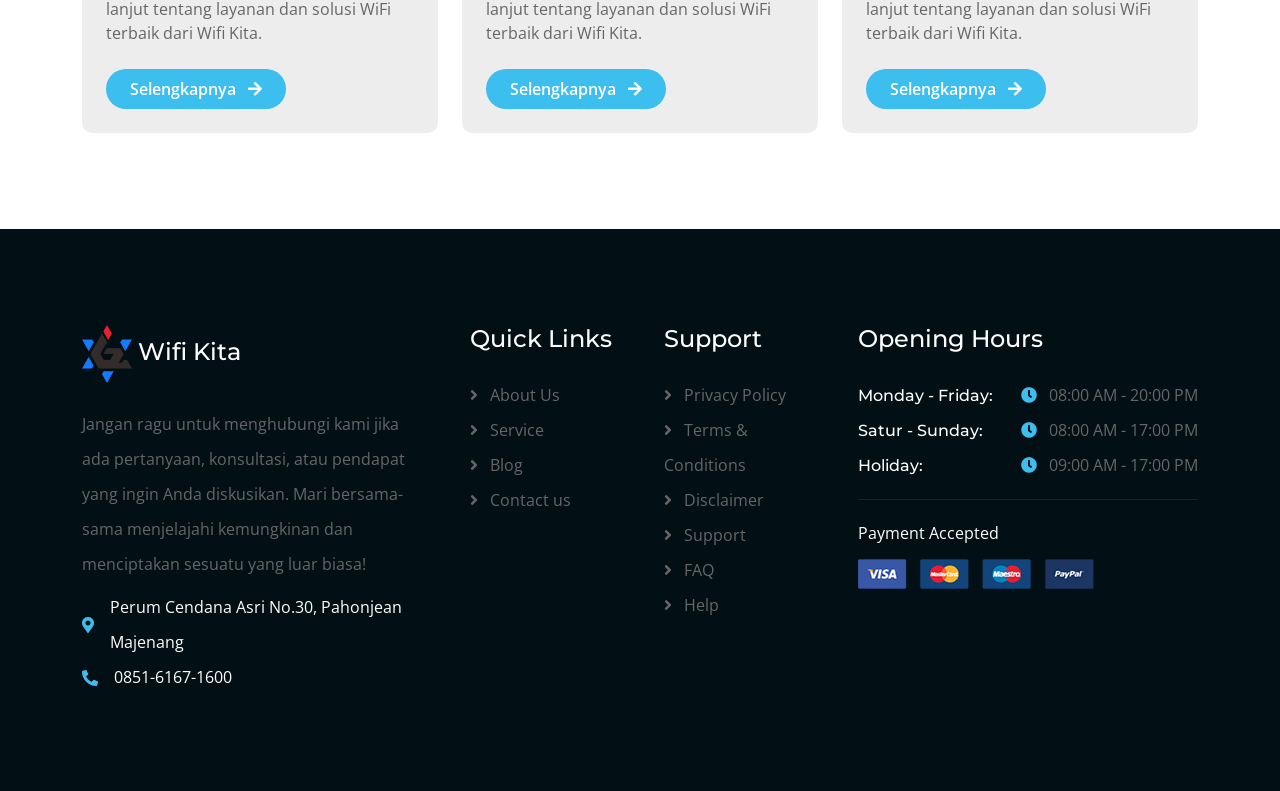
<file: blog.html>
<!DOCTYPE html>
<html lang="en">

    <head>
        <meta charset="utf-8">
        <title>Wifi Kita - Layanan Wifi</title>
        <meta content="width=device-width, initial-scale=1.0" name="viewport">
        <meta content="" name="keywords">
        <meta content="" name="description">
        <link rel="icon" href="img/logo.png" type="image/png">
        <!-- Google Web Fonts -->
        <link rel="preconnect" href="https://fonts.googleapis.com">
        <link rel="preconnect" href="https://fonts.gstatic.com" crossorigin>
        <link href="https://fonts.googleapis.com/css2?family=Montserrat:ital,wght@0,100..900;1,100..900&family=Open+Sans:ital,wdth,wght@0,75..100,300..800;1,75..100,300..800&display=swap" rel="stylesheet"> 

        <!-- Icon Font Stylesheet -->
        <link rel="stylesheet" href="https://use.fontawesome.com/releases/v5.15.4/css/all.css"/>
        <link href="https://cdn.jsdelivr.net/npm/bootstrap-icons@1.4.1/font/bootstrap-icons.css" rel="stylesheet">

        <!-- Libraries Stylesheet -->
        <link href="lib/animate/animate.min.css" rel="stylesheet">
        <link href="lib/lightbox/css/lightbox.min.css" rel="stylesheet">
        <link href="lib/owlcarousel/assets/owl.carousel.min.css" rel="stylesheet">


        <!-- Customized Bootstrap Stylesheet -->
        <link href="css/bootstrap.min.css" rel="stylesheet">

        <!-- Template Stylesheet -->
        <link href="css/style.css" rel="stylesheet">
    </head>

    <body>

        <!-- Spinner Start -->
        <div id="spinner" class="show bg-white position-fixed translate-middle w-100 vh-100 top-50 start-50 d-flex align-items-center justify-content-center">
            <div class="spinner-border text-primary" style="width: 3rem; height: 3rem;" role="status">
                <span class="sr-only">Loading...</span>
            </div>
        </div>
        <!-- Spinner End -->

        <!-- Navbar & Hero Start -->
        <div class="container-fluid nav-bar sticky-top px-4 py-2 py-lg-0">
            <nav class="navbar navbar-expand-lg navbar-light">
                <a href="" class="navbar-brand p-0">
                    <h1 class="display-6 text-dark"><img src="img/logo.png" alt="Logo">  Wifi Kita</h1>
                    <!-- <img src="img/logo.png" alt="Logo"> -->
                </a>
                <button class="navbar-toggler" type="button" data-bs-toggle="collapse" data-bs-target="#navbarCollapse">
                    <span class="fa fa-bars"></span>
                </button>
                <div class="collapse navbar-collapse" id="navbarCollapse">
                    <div class="navbar-nav mx-auto py-0">
                        <a href="index.html" class="nav-item nav-link">Home</a>
                        <a href="about.html" class="nav-item nav-link">About</a>
                        <a href="service.html" class="nav-item nav-link">Service</a>
                        <a href="blog.html" class="nav-item nav-link active">Blog</a>
                        
                        <div class="nav-item dropdown">
                            <a href="#" class="nav-link dropdown-toggle" data-bs-toggle="dropdown">Pages</a>
                            <div class="dropdown-menu m-0">
                                <a href="gallery.html" class="dropdown-item">Our Gallery</a>
                                <a href="attraction.html" class="dropdown-item">Partner</a>
                                <a href="package.html" class="dropdown-item">Paket</a>
                                <a href="team.html" class="dropdown-item">Our Team</a>
                                <a href="testimonial.html" class="dropdown-item">Testimonial</a>
                                
                            </div>
                        </div>
                        <a href="contact.html" class="nav-item nav-link">Contact</a>
                    </div>
                    <div class="team-icon d-none d-xl-flex justify-content-center me-3">
                        <a class="btn btn-square btn-light rounded-circle mx-1" href="https://www.facebook.com/people/Jelajahcom-id/61560270315813/"><i class="fab fa-facebook-f"></i></a>
                        <a class="btn btn-square btn-light rounded-circle mx-1" href="https://www.tiktok.com/@jelajah.comid?_t=8pCx4D1GIx5&_r=1"><i class="fab fa-tiktok"></i></a>
                        <a class="btn btn-square btn-light rounded-circle mx-1" href="https://www.instagram.com/jelajah.comid?igsh=MjRzODV0ZTE3c3By"><i class="fab fa-instagram"></i></a>
                    </div>
                </div>
            </nav>
        </div>
        <!-- Navbar & Hero End -->

        <!-- Header Start -->
        <div class="container-fluid bg-breadcrumb">
            <div class="container text-center py-5" style="max-width: 900px;">
                <h4 class="text-white display-4 mb-4 wow fadeInDown" data-wow-delay="0.1s">Our Blog</h4>
                <ol class="breadcrumb d-flex justify-content-center mb-0 wow fadeInDown" data-wow-delay="0.3s">
                    <li class="breadcrumb-item"><a href="index.html">Home</a></li>
                    <li class="breadcrumb-item"><a href="#">Pages</a></li>
                    <li class="breadcrumb-item active text-primary">Blog</li>
                </ol>    
            </div>
        </div>
        <!-- Header End -->

        <!-- Blog Start -->
        <div class="container-fluid blog pb-5">
            <div class="container pb-5">
                <div class="text-center mx-auto pb-5 wow fadeInUp" data-wow-delay="0.2s" style="max-width: 800px;">
                    <h4 class="text-primary">Blog</h4>
                    <h1 class="display-5 mb-4">Blog Dan Halaman kami</h1>
                    <p class="mb-0">Temukan berbagai artikel dan informasi menarik seputar layanan kami, tips, dan wawasan yang dapat membantu Anda lebih memahami kebutuhan internet dan teknologi terkini. Setiap artikel kami sajikan dengan penuh perhatian untuk memberikan nilai tambah bagi Anda.
                    </p>
                </div>
                <div class="row g-4">
                    <div class="col-lg-4 wow fadeInUp" data-wow-delay="0.2s">
                        <div class="blog-item">
                            <div class="blog-img">
                                <a href="https://www.facebook.com/people/Jelajahcom-id/61560270315813/">
                                    <img src="img/fb.jpeg" class="img-fluid w-100 rounded-top" alt="Image">
                                </a>
                                <div class="blog-category py-2 px-4">Facebook</div>
                            </div>
                            <div class="blog-content p-4">
                                <a href="https://www.facebook.com/people/Jelajahcom-id/61560270315813/" class="h4 d-inline-block mb-4">Halaman Resmi Kami</a>
                                <p class="mb-4">Temukan informasi terkini, panduan, dan berita menarik yang kami bagikan di halaman resmi kami. Jelajahi konten kami untuk mendapatkan wawasan lebih lanjut tentang layanan dan solusi WiFi terbaik dari Wifi Kita.
                                </p>
                                <a href="https://www.facebook.com/people/Jelajahcom-id/61560270315813/" class="btn btn-primary rounded-pill py-2 px-4">Selengkapnya <i class="fas fa-arrow-right ms-2"></i></a>
                            </div>                            
                        </div>
                    </div>
                    <div class="col-lg-4 wow fadeInUp" data-wow-delay="0.4s">
                        <div class="blog-item">
                            <div class="blog-img">
                                <a href="https://www.tiktok.com/@jelajah.comid?_t=8pCx4D1GIx5&_r=1">
                                    <img src="img/tt.jpeg" class="img-fluid w-100 rounded-top" alt="Image">
                                </a>
                                <div class="blog-category py-2 px-4">Tiktok</div>
                            </div>
                            <div class="blog-content p-4">
                                <a href="https://www.tiktok.com/@jelajah.comid?_t=8pCx4D1GIx5&_r=1" class="h4 d-inline-block mb-4">Halaman Resmi Kami</a>
                                <p class="mb-4">Temukan informasi terkini, panduan, dan berita menarik yang kami bagikan di halaman resmi kami. Jelajahi konten kami untuk mendapatkan wawasan lebih lanjut tentang layanan dan solusi WiFi terbaik dari Wifi Kita.
                                </p>
                                <a href="https://www.tiktok.com/@jelajah.comid?_t=8pCx4D1GIx5&_r=1" class="btn btn-primary rounded-pill py-2 px-4">Selengkapnya <i class="fas fa-arrow-right ms-2"></i></a>
                            </div>                            
                        </div>
                    </div>
                    <div class="col-lg-4 wow fadeInUp" data-wow-delay="0.6s">
                        <div class="blog-item">
                            <div class="blog-img">
                                <a href="https://www.instagram.com/jelajah.comid?igsh=MjRzODV0ZTE3c3By">
                                    <img src="img/ig.jpeg" class="img-fluid w-100 rounded-top" alt="Image">
                                </a>
                                <div class="blog-category py-2 px-4">Instagram</div>
                            </div>
                            <div class="blog-content p-4">
                                <a href="https://www.instagram.com/jelajah.comid?igsh=MjRzODV0ZTE3c3By" class="h4 d-inline-block mb-4">Halaman Resmi Kami</a>
                                <p class="mb-4">Temukan informasi terkini, panduan, dan berita menarik yang kami bagikan di halaman resmi kami. Jelajahi konten kami untuk mendapatkan wawasan lebih lanjut tentang layanan dan solusi WiFi terbaik dari Wifi Kita.
                                </p>
                                <a href="https://www.instagram.com/jelajah.comid?igsh=MjRzODV0ZTE3c3By" class="btn btn-primary rounded-pill py-2 px-4">Selengkapnya <i class="fas fa-arrow-right ms-2"></i></a>
                            </div>                            
                        </div>
                    </div>
                </div>
            </div>
        </div>
        <!-- Blog End -->

        <!-- Footer Start -->
        <div class="container-fluid footer py-5 wow fadeIn" data-wow-delay="0.2s">
            <div class="container py-5">
                <div class="row g-5">
                    <div class="col-md-6 col-lg-6 col-xl-4">
                        <div class="footer-item">
                            <a href="index.html" class="p-0">
                                
                                <h4 class="text-white mb-4"><img src="img/logo.png" style="width: 50px; height: auto;" alt="Logo"></i> Wifi Kita</h4>
                            </a>
                            <p class="mb-2">Jangan ragu untuk menghubungi kami jika ada pertanyaan, konsultasi, atau pendapat yang ingin Anda diskusikan. Mari bersama-sama menjelajahi kemungkinan dan menciptakan sesuatu yang luar biasa!</p>
                            <div class="d-flex align-items-center">
                                <i class="fas fa-map-marker-alt text-primary me-3"></i>
                                <p class="text-white mb-0">Perum Cendana Asri No.30, Pahonjean Majenang</p>
                            </div>
                            <div class="d-flex align-items-center">
                                <i class="fa fa-phone-alt text-primary me-3"></i>
                                <p class="text-white mb-0">0851-6167-1600</p>
                            </div>
                        </div>
                    </div>
                    <div class="col-md-6 col-lg-6 col-xl-2">
                        <div class="footer-item">
                            <h4 class="text-white mb-4">Quick Links</h4>
                            <a href="about.html"><i class="fas fa-angle-right me-2"></i> About Us</a>
                            <a href="service.html"><i class="fas fa-angle-right me-2"></i> Service</a>
                            <a href="blog.html"><i class="fas fa-angle-right me-2"></i> Blog</a>
                            <a href="contact.html"><i class="fas fa-angle-right me-2"></i> Contact us</a>
                        </div>
                    </div>
                    <div class="col-md-6 col-lg-6 col-xl-2">
                        <div class="footer-item">
                            <h4 class="text-white mb-4">Support</h4>
                            <a href="#"><i class="fas fa-angle-right me-2"></i> Privacy Policy</a>
                            <a href="#"><i class="fas fa-angle-right me-2"></i> Terms & Conditions</a>
                            <a href="#"><i class="fas fa-angle-right me-2"></i> Disclaimer</a>
                            <a href="#"><i class="fas fa-angle-right me-2"></i> Support</a>
                            <a href="#"><i class="fas fa-angle-right me-2"></i> FAQ</a>
                            <a href="#"><i class="fas fa-angle-right me-2"></i> Help</a>
                        </div>
                    </div>
                    <div class="col-md-6 col-lg-6 col-xl-4">
                        <div class="footer-item">
                            <h4 class="text-white mb-4">Opening Hours</h4>
                            <div class="opening-date mb-3 pb-3">
                                <div class="opening-clock flex-shrink-0">
                                    <h6 class="text-white mb-0 me-auto">Monday - Friday:</h6>
                                    <p class="mb-0"><i class="fas fa-clock text-primary me-2"></i> 08:00 AM - 20:00 PM</p>
                                </div>
                                <div class="opening-clock flex-shrink-0">
                                    <h6 class="text-white mb-0 me-auto">Satur - Sunday:</h6>
                                    <p class="mb-0"><i class="fas fa-clock text-primary me-2"></i> 08:00 AM - 17:00 PM</p>
                                </div>
                                <div class="opening-clock flex-shrink-0">
                                    <h6 class="text-white mb-0 me-auto">Holiday:</h6>
                                    <p class="mb-0"><i class="fas fa-clock text-primary me-2"></i> 09:00 AM - 17:00 PM</p>
                                </div>
                            </div>
                            <div>
                                <p class="text-white mb-2">Payment Accepted</p>
                                <img src="img/payment.png" class="img-fluid" alt="Image">
                            </div>
                        </div>
                    </div>
                </div>
            </div>
        </div>
        <!-- Footer End -->

        <!-- Back to Top -->
        <a href="#" class="btn btn-primary btn-lg-square rounded-circle back-to-top"><i class="fa fa-arrow-up"></i></a> 

        
    <!-- JavaScript Libraries -->
    <script src="https://ajax.googleapis.com/ajax/libs/jquery/3.6.4/jquery.min.js"></script>
    <script src="https://cdn.jsdelivr.net/npm/bootstrap@5.0.0/dist/js/bootstrap.bundle.min.js"></script>
    <script src="lib/wow/wow.min.js"></script>
    <script src="lib/easing/easing.min.js"></script>
    <script src="lib/waypoints/waypoints.min.js"></script>
    <script src="lib/counterup/counterup.min.js"></script>
    <script src="lib/lightbox/js/lightbox.min.js"></script>
    <script src="lib/owlcarousel/owl.carousel.min.js"></script>
    

    <!-- Template Javascript -->
    <script src="js/main.js"></script>
    </body>

</html>
</file>
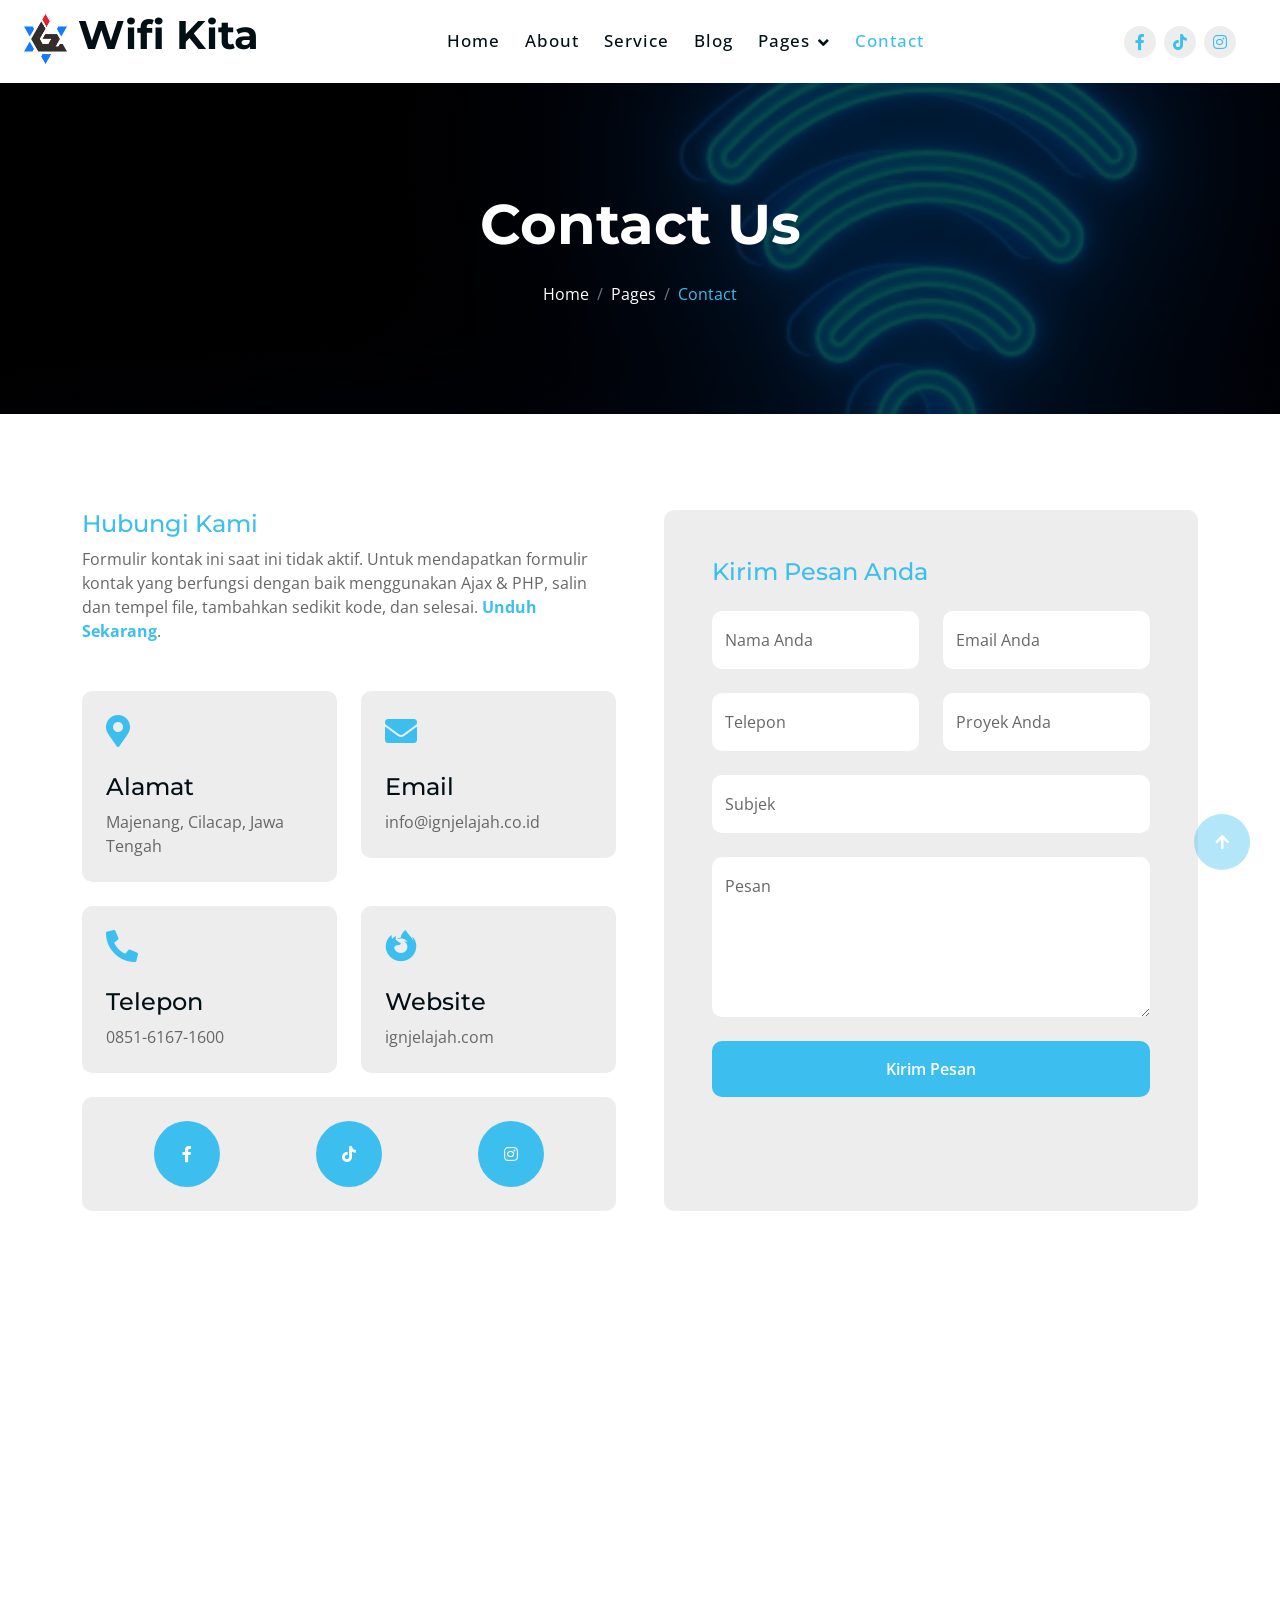
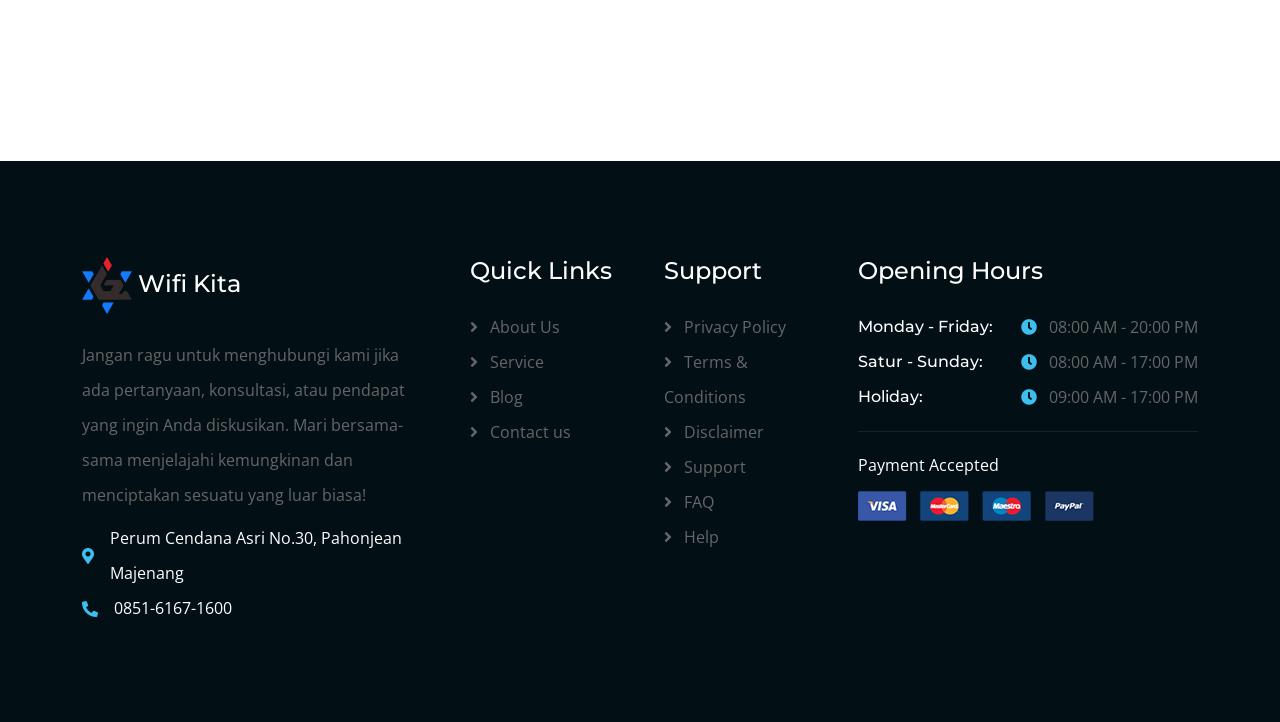
<file: contact.html>
<!DOCTYPE html>
<html lang="en">

    <head>
        <meta charset="utf-8">
        <title>Wifi Kita - Layanan Wifi</title>
        <meta content="width=device-width, initial-scale=1.0" name="viewport">
        <meta content="" name="keywords">
        <meta content="" name="description">
        <link rel="icon" href="img/logo.png" type="image/png">
        <!-- Google Web Fonts -->
        <link rel="preconnect" href="https://fonts.googleapis.com">
        <link rel="preconnect" href="https://fonts.gstatic.com" crossorigin>
        <link href="https://fonts.googleapis.com/css2?family=Montserrat:ital,wght@0,100..900;1,100..900&family=Open+Sans:ital,wdth,wght@0,75..100,300..800;1,75..100,300..800&display=swap" rel="stylesheet"> 

        <!-- Icon Font Stylesheet -->
        <link rel="stylesheet" href="https://use.fontawesome.com/releases/v5.15.4/css/all.css"/>
        <link href="https://cdn.jsdelivr.net/npm/bootstrap-icons@1.4.1/font/bootstrap-icons.css" rel="stylesheet">

        <!-- Libraries Stylesheet -->
        <link href="lib/animate/animate.min.css" rel="stylesheet">
        <link href="lib/lightbox/css/lightbox.min.css" rel="stylesheet">
        <link href="lib/owlcarousel/assets/owl.carousel.min.css" rel="stylesheet">


        <!-- Customized Bootstrap Stylesheet -->
        <link href="css/bootstrap.min.css" rel="stylesheet">

        <!-- Template Stylesheet -->
        <link href="css/style.css" rel="stylesheet">
    </head>

    <body>

        <!-- Spinner Start -->
        <div id="spinner" class="show bg-white position-fixed translate-middle w-100 vh-100 top-50 start-50 d-flex align-items-center justify-content-center">
            <div class="spinner-border text-primary" style="width: 3rem; height: 3rem;" role="status">
                <span class="sr-only">Loading...</span>
            </div>
        </div>
        <!-- Spinner End -->

        <!-- Navbar & Hero Start -->
        <div class="container-fluid nav-bar sticky-top px-4 py-2 py-lg-0">
            <nav class="navbar navbar-expand-lg navbar-light">
                <a href="" class="navbar-brand p-0">
                    <h1 class="display-6 text-dark"><img src="img/logo.png" alt="Logo">  Wifi Kita</h1>
                    <!-- <img src="img/logo.png" alt="Logo"> -->
                </a>
                <button class="navbar-toggler" type="button" data-bs-toggle="collapse" data-bs-target="#navbarCollapse">
                    <span class="fa fa-bars"></span>
                </button>
                <div class="collapse navbar-collapse" id="navbarCollapse">
                    <div class="navbar-nav mx-auto py-0">
                        <a href="index.html" class="nav-item nav-link">Home</a>
                        <a href="about.html" class="nav-item nav-link">About</a>
                        <a href="service.html" class="nav-item nav-link">Service</a>
                        <a href="blog.html" class="nav-item nav-link">Blog</a>
                        
                        <div class="nav-item dropdown">
                            <a href="#" class="nav-link dropdown-toggle" data-bs-toggle="dropdown">Pages</a>
                            <div class="dropdown-menu m-0">
                                <a href="gallery.html" class="dropdown-item">Our Gallery</a>
                                <a href="attraction.html" class="dropdown-item">Partner</a>
                                <a href="package.html" class="dropdown-item">Paket</a>
                                <a href="team.html" class="dropdown-item">Our Team</a>
                                <a href="testimonial.html" class="dropdown-item">Testimonial</a>
                                
                            </div>
                        </div>
                        <a href="contact.html" class="nav-item nav-link active">Contact</a>
                    </div>
                    <div class="team-icon d-none d-xl-flex justify-content-center me-3">
                        <a class="btn btn-square btn-light rounded-circle mx-1" href="https://www.facebook.com/people/Jelajahcom-id/61560270315813/"><i class="fab fa-facebook-f"></i></a>
                        <a class="btn btn-square btn-light rounded-circle mx-1" href="https://www.tiktok.com/@jelajah.comid?_t=8pCx4D1GIx5&_r=1"><i class="fab fa-tiktok"></i></a>
                        <a class="btn btn-square btn-light rounded-circle mx-1" href="https://www.instagram.com/jelajah.comid?igsh=MjRzODV0ZTE3c3By"><i class="fab fa-instagram"></i></a>
                    </div>
                </div>
            </nav>
        </div>
        <!-- Navbar & Hero End -->

        <!-- Header Start -->
        <div class="container-fluid bg-breadcrumb">
            <div class="container text-center py-5" style="max-width: 900px;">
                <h4 class="text-white display-4 mb-4 wow fadeInDown" data-wow-delay="0.1s">Contact Us</h4>
                <ol class="breadcrumb d-flex justify-content-center mb-0 wow fadeInDown" data-wow-delay="0.3s">
                    <li class="breadcrumb-item"><a href="index.html">Home</a></li>
                    <li class="breadcrumb-item"><a href="#">Pages</a></li>
                    <li class="breadcrumb-item active text-primary">Contact</li>
                </ol>    
            </div>
        </div>
        <!-- Header End -->

        <!-- Contact Start -->
<div class="container-fluid contact py-5">
    <div class="container py-5">
        <div class="row g-5">
            <div class="col-12 col-xl-6 wow fadeInUp" data-wow-delay="0.2s">
                <div>
                    <div class="pb-5">
                        <h4 class="text-primary">Hubungi Kami</h4>
                        <p class="mb-0">Formulir kontak ini saat ini tidak aktif. Untuk mendapatkan formulir kontak yang berfungsi dengan baik menggunakan Ajax & PHP, salin dan tempel file, tambahkan sedikit kode, dan selesai. <a class="text-primary fw-bold" href="https://htmlcodex.com/contact-form">Unduh Sekarang</a>.</p>
                    </div>
                    <div class="row g-4">
                        <div class="col-lg-6">
                            <div class="contact-add-item rounded bg-light p-4">
                                <div class="contact-icon text-primary mb-4">
                                    <i class="fas fa-map-marker-alt fa-2x"></i>
                                </div>
                                <div>
                                    <h4>Alamat</h4>
                                    <p class="mb-0">Majenang, Cilacap, Jawa Tengah</p>
                                </div>
                            </div>
                        </div>
                        <div class="col-lg-6">
                            <div class="contact-add-item rounded bg-light p-4">
                                <div class="contact-icon text-primary mb-4">
                                    <i class="fas fa-envelope fa-2x"></i>
                                </div>
                                <div>
                                    <h4>Email</h4>
                                    <p class="mb-0">info@ignjelajah.co.id</p>
                                </div>
                            </div>
                        </div>
                        <div class="col-lg-6">
                            <div class="contact-add-item rounded bg-light p-4">
                                <div class="contact-icon text-primary mb-4">
                                    <i class="fa fa-phone-alt fa-2x"></i>
                                </div>
                                <div>
                                    <h4>Telepon</h4>
                                    <p class="mb-0">0851-6167-1600</p>
                                </div>
                            </div>
                        </div>
                        <div class="col-lg-6">
                            <div class="contact-add-item rounded bg-light p-4">
                                <div class="contact-icon text-primary mb-4">
                                    <i class="fab fa-firefox-browser fa-2x"></i>
                                </div>
                                <div>
                                    <h4>Website</h4>
                                    <p class="mb-0">ignjelajah.com</p>
                                </div>
                            </div>
                        </div>
                        <div class="col-12">
                            <div class="d-flex justify-content-around bg-light rounded p-4">
                                <a class="btn btn-xl-square btn-primary rounded-circle" href="https://www.facebook.com/people/Jelajahcom-id/61560270315813/"><i class="fab fa-facebook-f"></i></a>
                                <a class="btn btn-xl-square btn-primary rounded-circle" href="https://www.tiktok.com/@jelajah.comid?_t=8pCx4D1GIx5&_r=1"><i class="fab fa-tiktok"></i></a>
                                <a class="btn btn-xl-square btn-primary rounded-circle" href="https://www.instagram.com/jelajah.comid?igsh=MjRzODV0ZTE3c3By"><i class="fab fa-instagram"></i></a>
                            </div>
                        </div>
                    </div>
                </div>
            </div>
            <div class="col-xl-6 wow fadeInUp" data-wow-delay="0.4s">
                <div class="bg-light p-5 rounded h-100">
                    <h4 class="text-primary mb-4">Kirim Pesan Anda</h4>
                    <form id="contactForm">
                        <div class="row g-4">
                            <div class="col-lg-12 col-xl-6">
                                <div class="form-floating">
                                    <input type="text" class="form-control border-0" id="name" placeholder="Nama Anda">
                                    <label for="name">Nama Anda</label>
                                </div>
                            </div>
                            <div class="col-lg-12 col-xl-6">
                                <div class="form-floating">
                                    <input type="email" class="form-control border-0" id="email" placeholder="Email Anda">
                                    <label for="email">Email Anda</label>
                                </div>
                            </div>
                            <div class="col-lg-12 col-xl-6">
                                <div class="form-floating">
                                    <input type="phone" class="form-control border-0" id="phone" placeholder="Telepon">
                                    <label for="phone">Telepon</label>
                                </div>
                            </div>
                            <div class="col-lg-12 col-xl-6">
                                <div class="form-floating">
                                    <input type="text" class="form-control border-0" id="project" placeholder="Proyek">
                                    <label for="project">Proyek Anda</label>
                                </div>
                            </div>
                            <div class="col-12">
                                <div class="form-floating">
                                    <input type="text" class="form-control border-0" id="subject" placeholder="Subjek">
                                    <label for="subject">Subjek</label>
                                </div>
                            </div>
                            <div class="col-12">
                                <div class="form-floating">
                                    <textarea class="form-control border-0" placeholder="Tulis pesan di sini" id="message" style="height: 160px"></textarea>
                                    <label for="message">Pesan</label>
                                </div>
                            </div>
                            <div class="col-12">
                                <button type="button" class="btn btn-primary w-100 py-3" onclick="sendToWhatsApp()">Kirim Pesan</button>
                            </div>
                        </div>
                    </form>                    
                </div>
            </div>
            <div class="col-12 wow fadeInUp" data-wow-delay="0.2s">
                <div class="rounded">
                    <iframe class="rounded w-100" 
                    style="height: 400px;" 
                    src="https://www.google.com/maps/embed?pb=!1m14!1m8!1m3!1d3957.4406888472395!2d108.7403722!3d-7.3042855!3m2!1i1024!2i768!4f13.1!3m3!1m2!1s0x2e6f7f9ed894ba19%3A0x38625064959efdbb!2sWifi%20Kita%20(PT.%20Inditech%20Global%20Network)!5e0!3m2!1sid!2sid!4v1722620291333!5m2!1sid!2sid 
                    loading="lazy" 
                    referrerpolicy="no-referrer-when-downgrade"></iframe>
                </div>
            </div>
        </div>
    </div>
</div>
<!-- Contact End -->


        <!-- Footer Start -->
        <div class="container-fluid footer py-5 wow fadeIn" data-wow-delay="0.2s">
            <div class="container py-5">
                <div class="row g-5">
                    <div class="col-md-6 col-lg-6 col-xl-4">
                        <div class="footer-item">
                            <a href="index.html" class="p-0">
                                
                                <h4 class="text-white mb-4"><img src="img/logo.png" style="width: 50px; height: auto;" alt="Logo"></i> Wifi Kita</h4>
                            </a>
                            <p class="mb-2">Jangan ragu untuk menghubungi kami jika ada pertanyaan, konsultasi, atau pendapat yang ingin Anda diskusikan. Mari bersama-sama menjelajahi kemungkinan dan menciptakan sesuatu yang luar biasa!</p>
                            <div class="d-flex align-items-center">
                                <i class="fas fa-map-marker-alt text-primary me-3"></i>
                                <p class="text-white mb-0">Perum Cendana Asri No.30, Pahonjean Majenang</p>
                            </div>
                            <div class="d-flex align-items-center">
                                <i class="fa fa-phone-alt text-primary me-3"></i>
                                <p class="text-white mb-0">0851-6167-1600</p>
                            </div>
                        </div>
                    </div>
                    <div class="col-md-6 col-lg-6 col-xl-2">
                        <div class="footer-item">
                            <h4 class="text-white mb-4">Quick Links</h4>
                            <a href="about.html"><i class="fas fa-angle-right me-2"></i> About Us</a>
                            <a href="service.html"><i class="fas fa-angle-right me-2"></i> Service</a>
                            <a href="blog.html"><i class="fas fa-angle-right me-2"></i> Blog</a>
                            <a href="contact.html"><i class="fas fa-angle-right me-2"></i> Contact us</a>
                        </div>
                    </div>
                    <div class="col-md-6 col-lg-6 col-xl-2">
                        <div class="footer-item">
                            <h4 class="text-white mb-4">Support</h4>
                            <a href="#"><i class="fas fa-angle-right me-2"></i> Privacy Policy</a>
                            <a href="#"><i class="fas fa-angle-right me-2"></i> Terms & Conditions</a>
                            <a href="#"><i class="fas fa-angle-right me-2"></i> Disclaimer</a>
                            <a href="#"><i class="fas fa-angle-right me-2"></i> Support</a>
                            <a href="#"><i class="fas fa-angle-right me-2"></i> FAQ</a>
                            <a href="#"><i class="fas fa-angle-right me-2"></i> Help</a>
                        </div>
                    </div>
                    <div class="col-md-6 col-lg-6 col-xl-4">
                        <div class="footer-item">
                            <h4 class="text-white mb-4">Opening Hours</h4>
                            <div class="opening-date mb-3 pb-3">
                                <div class="opening-clock flex-shrink-0">
                                    <h6 class="text-white mb-0 me-auto">Monday - Friday:</h6>
                                    <p class="mb-0"><i class="fas fa-clock text-primary me-2"></i> 08:00 AM - 20:00 PM</p>
                                </div>
                                <div class="opening-clock flex-shrink-0">
                                    <h6 class="text-white mb-0 me-auto">Satur - Sunday:</h6>
                                    <p class="mb-0"><i class="fas fa-clock text-primary me-2"></i> 08:00 AM - 17:00 PM</p>
                                </div>
                                <div class="opening-clock flex-shrink-0">
                                    <h6 class="text-white mb-0 me-auto">Holiday:</h6>
                                    <p class="mb-0"><i class="fas fa-clock text-primary me-2"></i> 09:00 AM - 17:00 PM</p>
                                </div>
                            </div>
                            <div>
                                <p class="text-white mb-2">Payment Accepted</p>
                                <img src="img/payment.png" class="img-fluid" alt="Image">
                            </div>
                        </div>
                    </div>
                </div>
            </div>
        </div>
        <!-- Footer End -->

        <!-- Back to Top -->
        <a href="#" class="btn btn-primary btn-lg-square rounded-circle back-to-top"><i class="fa fa-arrow-up"></i></a> 

        
    <!-- JavaScript Libraries -->
    <script src="https://ajax.googleapis.com/ajax/libs/jquery/3.6.4/jquery.min.js"></script>
    <script src="https://cdn.jsdelivr.net/npm/bootstrap@5.0.0/dist/js/bootstrap.bundle.min.js"></script>
    <script src="lib/wow/wow.min.js"></script>
    <script src="lib/easing/easing.min.js"></script>
    <script src="lib/waypoints/waypoints.min.js"></script>
    <script src="lib/counterup/counterup.min.js"></script>
    <script src="lib/lightbox/js/lightbox.min.js"></script>
    <script src="lib/owlcarousel/owl.carousel.min.js"></script>
    

    <!-- Template Javascript -->
    <script src="js/main.js"></script>
    <script>
        function sendToWhatsApp() {
            var name = document.getElementById("name").value;
            var email = document.getElementById("email").value;
            var phone = document.getElementById("phone").value;
            var project = document.getElementById("project").value;
            var subject = document.getElementById("subject").value;
            var message = document.getElementById("message").value;
        
            var whatsappMessage = `Halo, Nama saya ${name}. Saya ingin bertanya tentang ${project}. Email saya adalah ${email} dan nomor telepon saya adalah ${phone}. Subjek: ${subject}. Pesan: ${message}`;
            
            var whatsappURL = `https://wa.me/6285161671600?text=${encodeURIComponent(whatsappMessage)}`;
            
            window.open(whatsappURL, '_blank');
        }
        </script>
        
    </body>

</html>
</file>
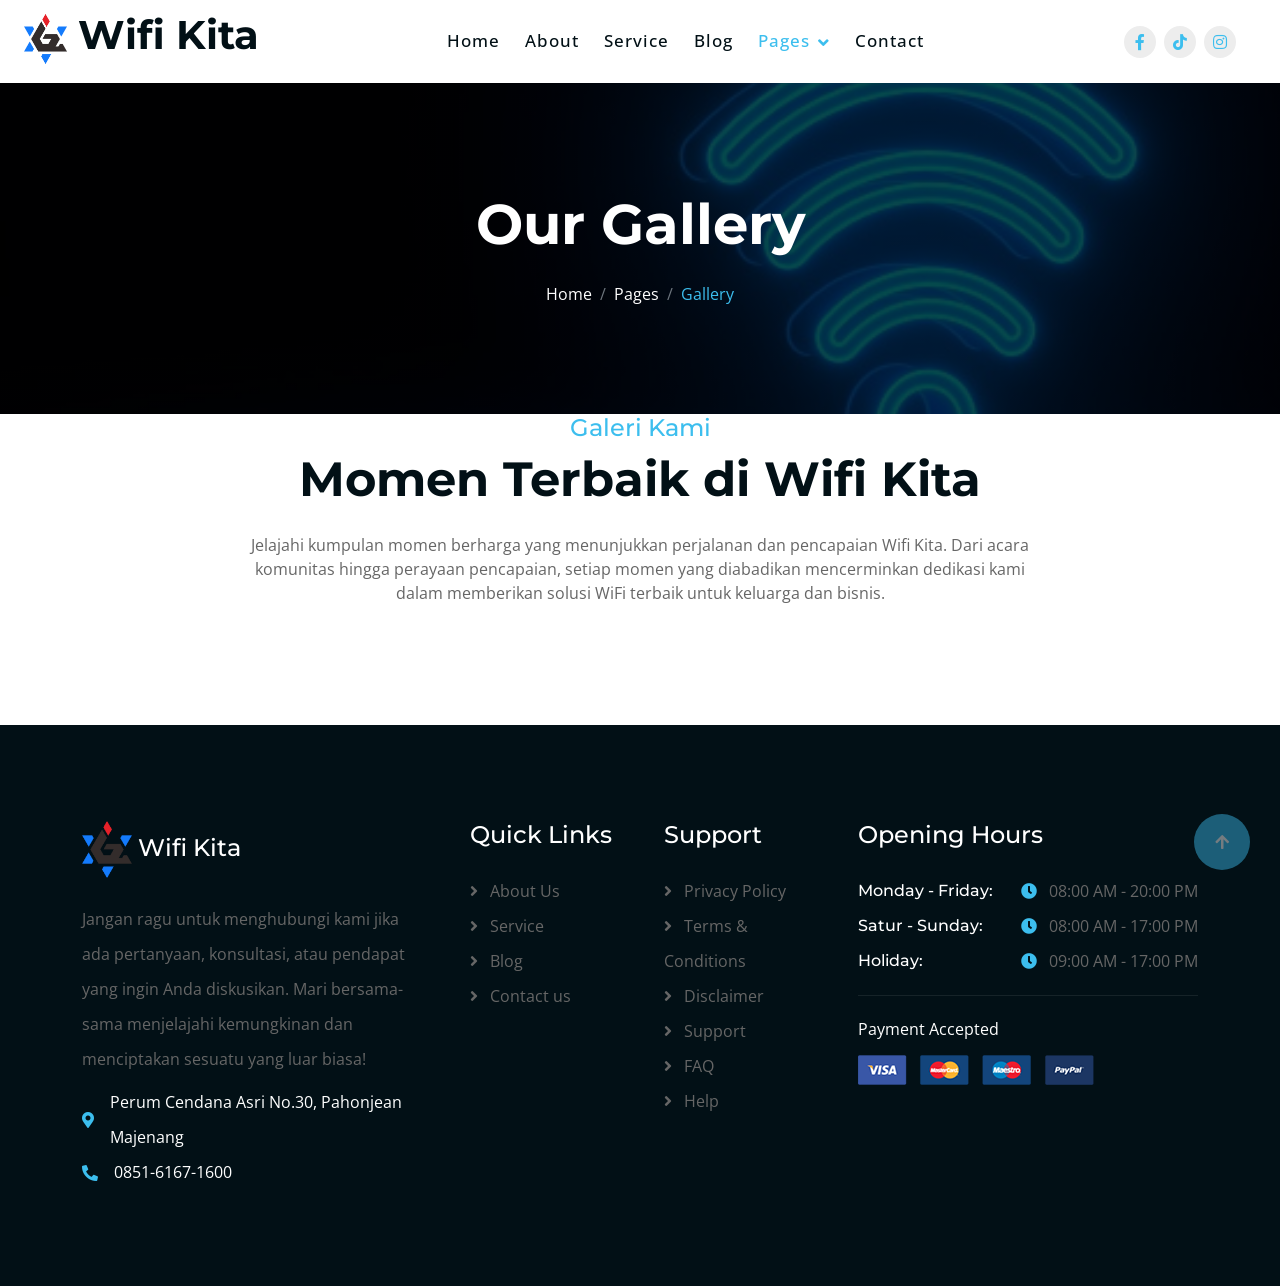
<file: gallery.html>
<!DOCTYPE html>
<html lang="en">

    <head>
        <meta charset="utf-8">
        <title>Wifi Kita - Layanan Wifi</title>
        <meta content="width=device-width, initial-scale=1.0" name="viewport">
        <meta content="" name="keywords">
        <meta content="" name="description">
        <link rel="icon" href="img/logo.png" type="image/png">
        <!-- Google Web Fonts -->
        <link rel="preconnect" href="https://fonts.googleapis.com">
        <link rel="preconnect" href="https://fonts.gstatic.com" crossorigin>
        <link href="https://fonts.googleapis.com/css2?family=Montserrat:ital,wght@0,100..900;1,100..900&family=Open+Sans:ital,wdth,wght@0,75..100,300..800;1,75..100,300..800&display=swap" rel="stylesheet"> 

        <!-- Icon Font Stylesheet -->
        <link rel="stylesheet" href="https://use.fontawesome.com/releases/v5.15.4/css/all.css"/>
        <link href="https://cdn.jsdelivr.net/npm/bootstrap-icons@1.4.1/font/bootstrap-icons.css" rel="stylesheet">

        <!-- Libraries Stylesheet -->
        <link href="lib/animate/animate.min.css" rel="stylesheet">
        <link href="lib/lightbox/css/lightbox.min.css" rel="stylesheet">
        <link href="lib/owlcarousel/assets/owl.carousel.min.css" rel="stylesheet">


        <!-- Customized Bootstrap Stylesheet -->
        <link href="css/bootstrap.min.css" rel="stylesheet">

        <!-- Template Stylesheet -->
        <link href="css/style.css" rel="stylesheet">
    </head>

    <body>

        <!-- Spinner Start -->
        <div id="spinner" class="show bg-white position-fixed translate-middle w-100 vh-100 top-50 start-50 d-flex align-items-center justify-content-center">
            <div class="spinner-border text-primary" style="width: 3rem; height: 3rem;" role="status">
                <span class="sr-only">Loading...</span>
            </div>
        </div>
        <!-- Spinner End -->

        <!-- Navbar & Hero Start -->
        <div class="container-fluid nav-bar sticky-top px-4 py-2 py-lg-0">
            <nav class="navbar navbar-expand-lg navbar-light">
                <a href="" class="navbar-brand p-0">
                    <h1 class="display-6 text-dark"><img src="img/logo.png" alt="Logo">  Wifi Kita</h1>
                    <!-- <img src="img/logo.png" alt="Logo"> -->
                </a>
                <button class="navbar-toggler" type="button" data-bs-toggle="collapse" data-bs-target="#navbarCollapse">
                    <span class="fa fa-bars"></span>
                </button>
                <div class="collapse navbar-collapse" id="navbarCollapse">
                    <div class="navbar-nav mx-auto py-0">
                        <a href="index.html" class="nav-item nav-link">Home</a>
                        <a href="about.html" class="nav-item nav-link">About</a>
                        <a href="service.html" class="nav-item nav-link">Service</a>
                        <a href="blog.html" class="nav-item nav-link">Blog</a>
                        
                        <div class="nav-item dropdown">
                            <a href="#" class="nav-link dropdown-toggle active" data-bs-toggle="dropdown">Pages</a>
                            <div class="dropdown-menu m-0">
                                <a href="gallery.html" class="dropdown-item active">Our Gallery</a>
                                <a href="attraction.html" class="dropdown-item">Partner</a>
                                <a href="package.html" class="dropdown-item">Paket</a>
                                <a href="team.html" class="dropdown-item">Our Team</a>
                                <a href="testimonial.html" class="dropdown-item">Testimonial</a>
                                
                            </div>
                        </div>
                        <a href="contact.html" class="nav-item nav-link">Contact</a>
                    </div>
                    <div class="team-icon d-none d-xl-flex justify-content-center me-3">
                        <a class="btn btn-square btn-light rounded-circle mx-1" href="https://www.facebook.com/people/Jelajahcom-id/61560270315813/"><i class="fab fa-facebook-f"></i></a>
                        <a class="btn btn-square btn-light rounded-circle mx-1" href="https://www.tiktok.com/@jelajah.comid?_t=8pCx4D1GIx5&_r=1"><i class="fab fa-tiktok"></i></a>
                        <a class="btn btn-square btn-light rounded-circle mx-1" href="https://www.instagram.com/jelajah.comid?igsh=MjRzODV0ZTE3c3By"><i class="fab fa-instagram"></i></a>
                    </div>
                </div>
            </nav>
        </div>
        <!-- Navbar & Hero End -->

        <!-- Header Start -->
        <div class="container-fluid bg-breadcrumb">
            <div class="container text-center py-5" style="max-width: 900px;">
                <h4 class="text-white display-4 mb-4 wow fadeInDown" data-wow-delay="0.1s">Our Gallery</h4>
                <ol class="breadcrumb d-flex justify-content-center mb-0 wow fadeInDown" data-wow-delay="0.3s">
                    <li class="breadcrumb-item"><a href="index.html">Home</a></li>
                    <li class="breadcrumb-item"><a href="#">Pages</a></li>
                    <li class="breadcrumb-item active text-primary">Gallery</li>
                </ol>    
            </div>
        </div>
        <!-- Header End -->

        <!-- Gallery Start -->
        <div class="container-fluid gallery pb-5">
            <div class="container pb-5">
                <div class="text-center mx-auto pb-5 wow fadeInUp" data-wow-delay="0.2s" style="max-width: 800px;">
                    <h4 class="text-primary">Galeri Kami</h4>
                    <h1 class="display-5 mb-4">Momen Terbaik di Wifi Kita</h1>
                    <p class="mb-0">Jelajahi kumpulan momen berharga yang menunjukkan perjalanan dan pencapaian Wifi Kita. Dari acara komunitas hingga perayaan pencapaian, setiap momen yang diabadikan mencerminkan dedikasi kami dalam memberikan solusi WiFi terbaik untuk keluarga dan bisnis.</p>
                </div>
                <div class="row g-4" id="gallery-content">
                    <!-- Gallery items will be loaded here -->
                </div>
            </div>
        </div>
        <!-- Gallery End -->

        <!-- Footer Start -->
        <div class="container-fluid footer py-5 wow fadeIn" data-wow-delay="0.2s">
            <div class="container py-5">
                <div class="row g-5">
                    <div class="col-md-6 col-lg-6 col-xl-4">
                        <div class="footer-item">
                            <a href="index.html" class="p-0">
                                
                                <h4 class="text-white mb-4"><img src="img/logo.png" style="width: 50px; height: auto;" alt="Logo"></i> Wifi Kita</h4>
                            </a>
                            <p class="mb-2">Jangan ragu untuk menghubungi kami jika ada pertanyaan, konsultasi, atau pendapat yang ingin Anda diskusikan. Mari bersama-sama menjelajahi kemungkinan dan menciptakan sesuatu yang luar biasa!</p>
                            <div class="d-flex align-items-center">
                                <i class="fas fa-map-marker-alt text-primary me-3"></i>
                                <p class="text-white mb-0">Perum Cendana Asri No.30, Pahonjean Majenang</p>
                            </div>
                            <div class="d-flex align-items-center">
                                <i class="fa fa-phone-alt text-primary me-3"></i>
                                <p class="text-white mb-0">0851-6167-1600</p>
                            </div>
                        </div>
                    </div>
                    <div class="col-md-6 col-lg-6 col-xl-2">
                        <div class="footer-item">
                            <h4 class="text-white mb-4">Quick Links</h4>
                            <a href="about.html"><i class="fas fa-angle-right me-2"></i> About Us</a>
                            <a href="service.html"><i class="fas fa-angle-right me-2"></i> Service</a>
                            <a href="blog.html"><i class="fas fa-angle-right me-2"></i> Blog</a>
                            <a href="contact.html"><i class="fas fa-angle-right me-2"></i> Contact us</a>
                        </div>
                    </div>
                    <div class="col-md-6 col-lg-6 col-xl-2">
                        <div class="footer-item">
                            <h4 class="text-white mb-4">Support</h4>
                            <a href="#"><i class="fas fa-angle-right me-2"></i> Privacy Policy</a>
                            <a href="#"><i class="fas fa-angle-right me-2"></i> Terms & Conditions</a>
                            <a href="#"><i class="fas fa-angle-right me-2"></i> Disclaimer</a>
                            <a href="#"><i class="fas fa-angle-right me-2"></i> Support</a>
                            <a href="#"><i class="fas fa-angle-right me-2"></i> FAQ</a>
                            <a href="#"><i class="fas fa-angle-right me-2"></i> Help</a>
                        </div>
                    </div>
                    <div class="col-md-6 col-lg-6 col-xl-4">
                        <div class="footer-item">
                            <h4 class="text-white mb-4">Opening Hours</h4>
                            <div class="opening-date mb-3 pb-3">
                                <div class="opening-clock flex-shrink-0">
                                    <h6 class="text-white mb-0 me-auto">Monday - Friday:</h6>
                                    <p class="mb-0"><i class="fas fa-clock text-primary me-2"></i> 08:00 AM - 20:00 PM</p>
                                </div>
                                <div class="opening-clock flex-shrink-0">
                                    <h6 class="text-white mb-0 me-auto">Satur - Sunday:</h6>
                                    <p class="mb-0"><i class="fas fa-clock text-primary me-2"></i> 08:00 AM - 17:00 PM</p>
                                </div>
                                <div class="opening-clock flex-shrink-0">
                                    <h6 class="text-white mb-0 me-auto">Holiday:</h6>
                                    <p class="mb-0"><i class="fas fa-clock text-primary me-2"></i> 09:00 AM - 17:00 PM</p>
                                </div>
                            </div>
                            <div>
                                <p class="text-white mb-2">Payment Accepted</p>
                                <img src="img/payment.png" class="img-fluid" alt="Image">
                            </div>
                        </div>
                    </div>
                </div>
            </div>
        </div>
        <!-- Footer End -->


        <!-- Back to Top -->
        <a href="#" class="btn btn-primary btn-lg-square rounded-circle back-to-top"><i class="fa fa-arrow-up"></i></a> 

        
    <!-- JavaScript Libraries -->
    <script src="https://ajax.googleapis.com/ajax/libs/jquery/3.6.4/jquery.min.js"></script>
    <script src="https://cdn.jsdelivr.net/npm/bootstrap@5.0.0/dist/js/bootstrap.bundle.min.js"></script>
    <script src="lib/wow/wow.min.js"></script>
    <script src="lib/easing/easing.min.js"></script>
    <script src="lib/waypoints/waypoints.min.js"></script>
    <script src="lib/counterup/counterup.min.js"></script>
    <script src="lib/lightbox/js/lightbox.min.js"></script>
    <script src="lib/owlcarousel/owl.carousel.min.js"></script>
    

    <!-- Template Javascript -->
    <script src="js/main.js"></script>
    <script>
        document.addEventListener('DOMContentLoaded', function() {
            fetch('https://wifikita-97fac-default-rtdb.firebaseio.com/wifikita.json')
                .then(response => response.json())
                .then(data => {
                    const galleryContainer = document.getElementById('gallery-content');
                    data.forEach((item, index) => {
                        const colDiv = document.createElement('div');
                        colDiv.className = `col-md-${index % 2 === 0 ? '6' : '3'} wow fadeInUp`;
                        colDiv.dataset.wowDelay = `${0.2 + index * 0.2}s`;
    
                        const galleryItem = document.createElement('div');
                        galleryItem.className = 'gallery-item';
    
                        const img = document.createElement('img');
                        img.src = item.img;
                        img.alt = item.alt;
                        img.className = 'img-fluid rounded w-100 h-100';
    
                        const searchIcon = document.createElement('div');
                        searchIcon.className = 'search-icon';
    
                        const link = document.createElement('a');
                        link.href = item.img;
                        link.className = 'btn btn-light btn-lg-square rounded-circle';
                        link.dataset.lightbox = item.dataLightbox;
    
                        const icon = document.createElement('i');
                        icon.className = 'fas fa-search-plus';
    
                        link.appendChild(icon);
                        searchIcon.appendChild(link);
                        galleryItem.appendChild(img);
                        galleryItem.appendChild(searchIcon);
                        colDiv.appendChild(galleryItem);
                        galleryContainer.appendChild(colDiv);
                    });
                })
                .catch(error => console.error('Error loading gallery:', error));
        });
    </script>
    </body>

</html>
</file>
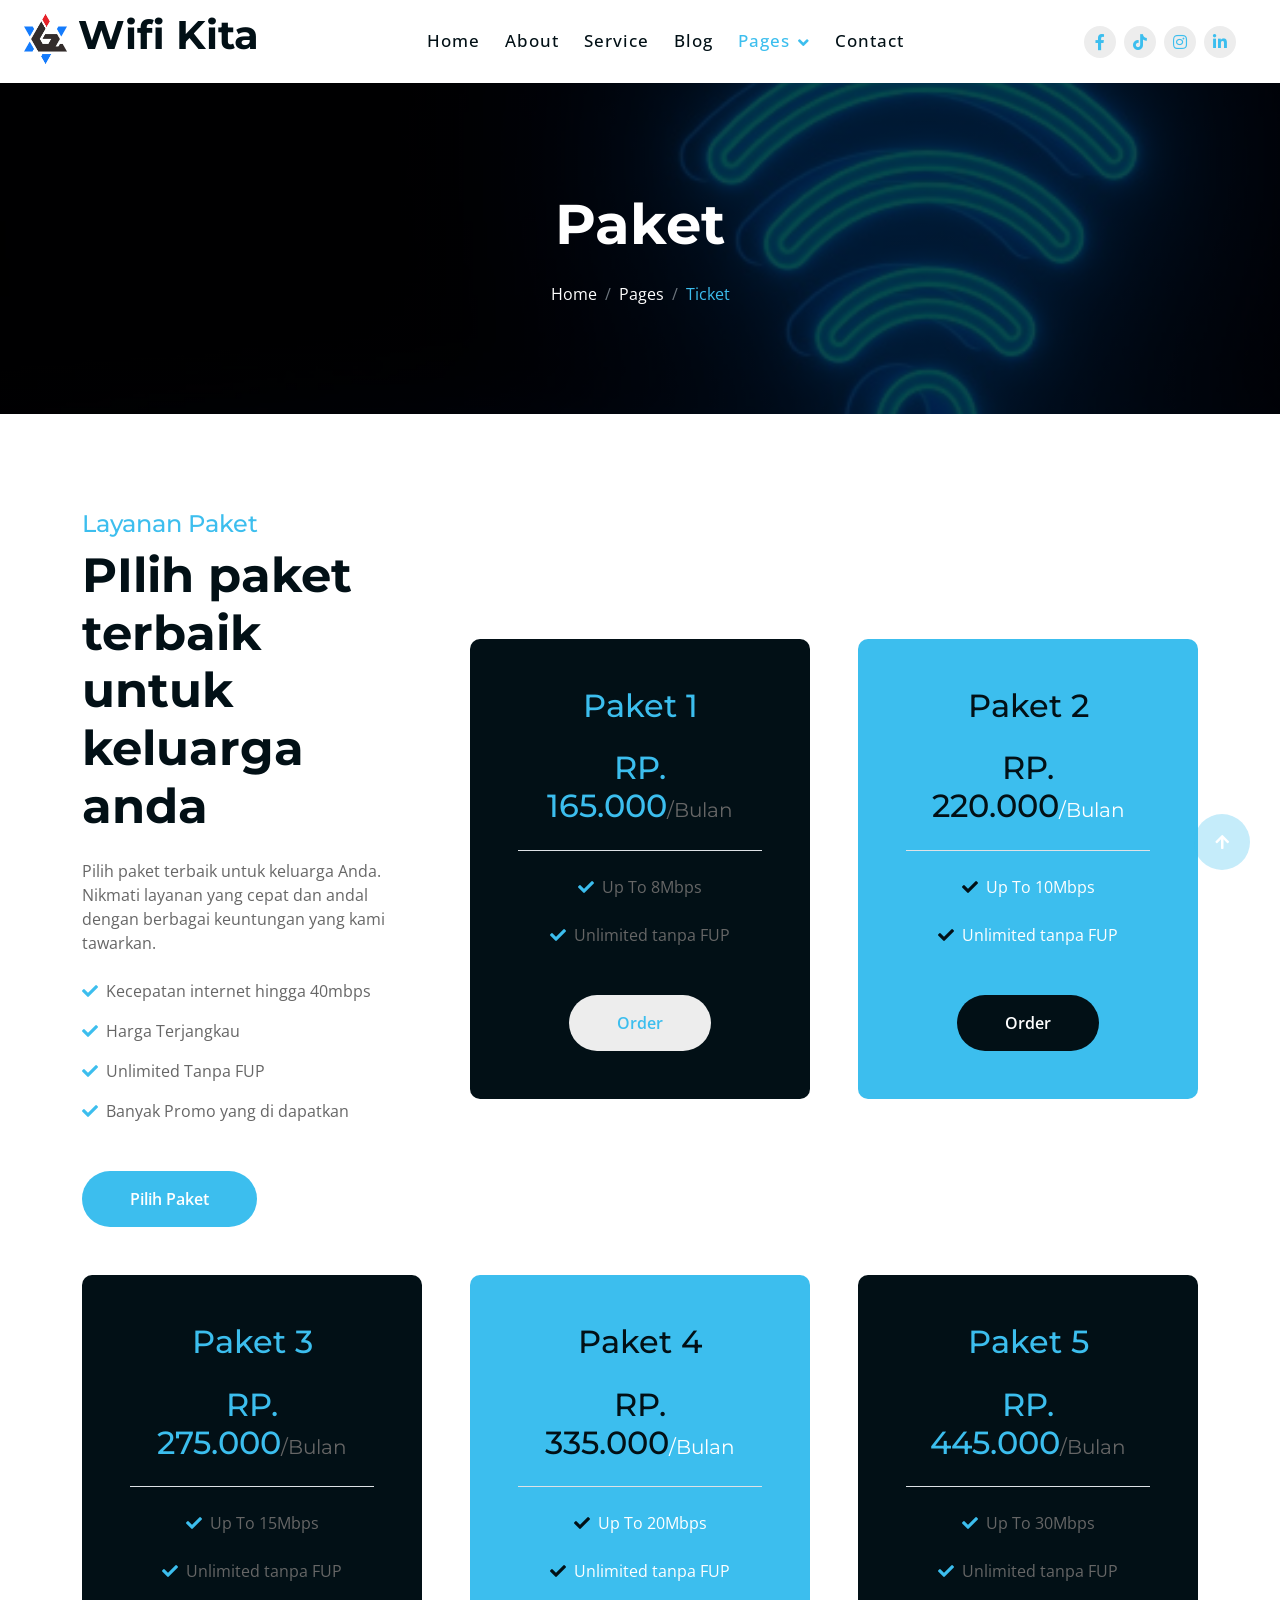
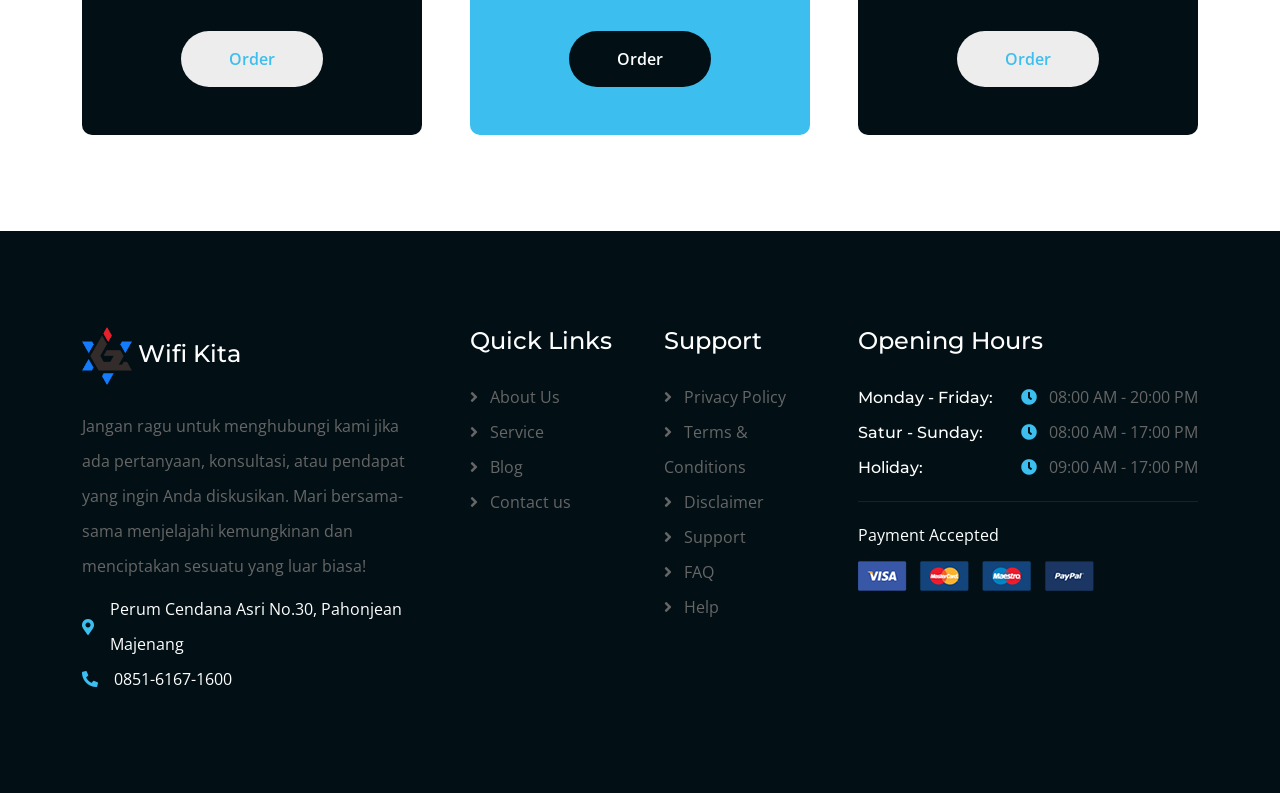
<file: package.html>
<!DOCTYPE html>
<html lang="en">

    <head>
        <meta charset="utf-8">
        <title>Wifi Kita - Layanan Wifi</title>
        <meta content="width=device-width, initial-scale=1.0" name="viewport">
        <meta content="" name="keywords">
        <meta content="" name="description">
        <link rel="icon" href="img/logo.png" type="image/png">
        <!-- Google Web Fonts -->
        <link rel="preconnect" href="https://fonts.googleapis.com">
        <link rel="preconnect" href="https://fonts.gstatic.com" crossorigin>
        <link href="https://fonts.googleapis.com/css2?family=Montserrat:ital,wght@0,100..900;1,100..900&family=Open+Sans:ital,wdth,wght@0,75..100,300..800;1,75..100,300..800&display=swap" rel="stylesheet"> 

        <!-- Icon Font Stylesheet -->
        <link rel="stylesheet" href="https://use.fontawesome.com/releases/v5.15.4/css/all.css"/>
        <link href="https://cdn.jsdelivr.net/npm/bootstrap-icons@1.4.1/font/bootstrap-icons.css" rel="stylesheet">

        <!-- Libraries Stylesheet -->
        <link href="lib/animate/animate.min.css" rel="stylesheet">
        <link href="lib/lightbox/css/lightbox.min.css" rel="stylesheet">
        <link href="lib/owlcarousel/assets/owl.carousel.min.css" rel="stylesheet">


        <!-- Customized Bootstrap Stylesheet -->
        <link href="css/bootstrap.min.css" rel="stylesheet">

        <!-- Template Stylesheet -->
        <link href="css/style.css" rel="stylesheet">
    </head>

    <body>

        <!-- Spinner Start -->
        <div id="spinner" class="show bg-white position-fixed translate-middle w-100 vh-100 top-50 start-50 d-flex align-items-center justify-content-center">
            <div class="spinner-border text-primary" style="width: 3rem; height: 3rem;" role="status">
                <span class="sr-only">Loading...</span>
            </div>
        </div>
        <!-- Spinner End -->

        <!-- Navbar & Hero Start -->
        <div class="container-fluid nav-bar sticky-top px-4 py-2 py-lg-0">
            <nav class="navbar navbar-expand-lg navbar-light">
                <a href="" class="navbar-brand p-0">
                    <h1 class="display-6 text-dark"><img src="img/logo.png" alt="Logo">  Wifi Kita</h1>
                    <!-- <img src="img/logo.png" alt="Logo"> -->
                </a>
                <button class="navbar-toggler" type="button" data-bs-toggle="collapse" data-bs-target="#navbarCollapse">
                    <span class="fa fa-bars"></span>
                </button>
                <div class="collapse navbar-collapse" id="navbarCollapse">
                    <div class="navbar-nav mx-auto py-0">
                        <a href="index.html" class="nav-item nav-link">Home</a>
                        <a href="about.html" class="nav-item nav-link">About</a>
                        <a href="service.html" class="nav-item nav-link">Service</a>
                        <a href="blog.html" class="nav-item nav-link">Blog</a>
                        
                        <div class="nav-item dropdown">
                            <a href="#" class="nav-link dropdown-toggle active" data-bs-toggle="dropdown">Pages</a>
                            <div class="dropdown-menu m-0">
                                <a href="gallery.html" class="dropdown-item">Our Gallery</a>
                                <a href="attraction.html" class="dropdown-item">Partner</a>
                                <a href="package.html" class="dropdown-item active">Paket</a>
                                <a href="team.html" class="dropdown-item">Our Team</a>
                                <a href="testimonial.html" class="dropdown-item">Testimonial</a>
                                
                            </div>
                        </div>
                        <a href="contact.html" class="nav-item nav-link">Contact</a>
                    </div>
                    <div class="team-icon d-none d-xl-flex justify-content-center me-3">
                        <a class="btn btn-square btn-light rounded-circle mx-1" href="https://www.facebook.com/share/1CSjfKm8Yd/"><i class="fab fa-facebook-f"></i></a>
                        <a class="btn btn-square btn-light rounded-circle mx-1" href="https://www.tiktok.com/@wifikita.id0?_r=1&_t=ZS-96SdQUN7IYO"><i class="fab fa-tiktok"></i></a>
                        <a class="btn btn-square btn-light rounded-circle mx-1" href="https://www.instagram.com/ignwifikita?igsh=MjRzODV0ZTE3c3By"><i class="fab fa-instagram"></i></a>
                        <a class="btn btn-square btn-light rounded-circle mx-1" href=""><i class="fab fa-linkedin-in"></i></a>
                    </div>
                </div>
            </nav>
        </div>
        <!-- Navbar & Hero End -->

        <!-- Header Start -->
        <div class="container-fluid bg-breadcrumb">
            <div class="container text-center py-5" style="max-width: 900px;">
                <h4 class="text-white display-4 mb-4 wow fadeInDown" data-wow-delay="0.1s">Paket</h4>
                <ol class="breadcrumb d-flex justify-content-center mb-0 wow fadeInDown" data-wow-delay="0.3s">
                    <li class="breadcrumb-item"><a href="index.html">Home</a></li>
                    <li class="breadcrumb-item"><a href="#">Pages</a></li>
                    <li class="breadcrumb-item active text-primary">Ticket</li>
                </ol>    
            </div>
        </div>
        <!-- Header End -->

        <!-- Paket Start -->
        <div class="container-fluid py-5">
            <div class="container py-5">
                <div class="row g-5 align-items-center">
                    <div class="col-lg-12 col-xl-4 wow fadeInUp" data-wow-delay="0.2s">
                        <div class="packages-item h-100">
                            <h4 class="text-primary">Layanan Paket</h4>
                            <h1 class="display-5 mb-4">PIlih paket terbaik untuk keluarga anda</h1>
                            <p class="mb-4">Pilih paket terbaik untuk keluarga Anda. Nikmati layanan yang cepat dan andal dengan berbagai keuntungan yang kami tawarkan.
                            </p>
                            <p><i class="fa fa-check text-primary me-2"></i>Kecepatan internet hingga 40mbps</p>
                            <p><i class="fa fa-check text-primary me-2"></i>Harga Terjangkau</p>
                            <p><i class="fa fa-check text-primary me-2"></i>Unlimited Tanpa FUP</p>
                            <p class="mb-5"><i class="fa fa-check text-primary me-2"></i>Banyak Promo yang di dapatkan</p>
                            <a href="#" class="btn btn-primary rounded-pill py-3 px-5"> Pilih Paket</a>
                        </div>
                    </div>
                    <div class="col-lg-6 col-xl-4 wow fadeInUp" data-wow-delay="0.4s">
                        <div class="pricing-item bg-dark rounded text-center p-5 h-100">
                            <div class="pb-4 border-bottom">
                                <h2 class="mb-4 text-primary">Paket 1</h2>
                                <h2 class="mb-0 text-primary">RP. 165.000<span class="text-body fs-5 fw-normal">/Bulan</span></h2>
                            </div>
                            <div class="py-4">
                                <p class="mb-4"><i class="fa fa-check text-primary me-2"></i>Up To 8Mbps</p>
                                <p class="mb-4"><i class="fa fa-check text-primary me-2"></i>Unlimited tanpa FUP</p>
                            </div>
                            <a href="#" class="btn btn-light rounded-pill py-3 px-5"> Order</a>
                        </div>
                    </div>
                    <div class="col-lg-6 col-xl-4 wow fadeInUp" data-wow-delay="0.6s">
                        <div class="pricing-item bg-primary rounded text-center p-5 h-100">
                            <div class="pb-4 border-bottom">
                                <h2 class="text-dark mb-4">Paket 2</h2>
                                <h2 class="text-dark mb-0">RP. 220.000<span class="text-white fs-5 fw-normal">/Bulan</span></h2>
                            </div>
                            <div class="text-white py-4">
                                <p class="mb-4"><i class="fa fa-check text-dark me-2"></i>Up To 10Mbps</p>
                                <p class="mb-4"><i class="fa fa-check text-dark me-2"></i>Unlimited tanpa FUP</p>
                            </div>
                            <a href="#" class="btn btn-dark rounded-pill py-3 px-5">Order</a>
                        </div>
                    </div>
                    <div class="col-lg-6 col-xl-4 wow fadeInUp" data-wow-delay="0.4s">
                        <div class="pricing-item bg-dark rounded text-center p-5 h-100">
                            <div class="pb-4 border-bottom">
                                <h2 class="mb-4 text-primary">Paket 3</h2>
                                <h2 class="mb-0 text-primary">RP. 275.000<span class="text-body fs-5 fw-normal">/Bulan</span></h2>
                            </div>
                            <div class="py-4">
                                <p class="mb-4"><i class="fa fa-check text-primary me-2"></i>Up To 15Mbps</p>
                                <p class="mb-4"><i class="fa fa-check text-primary me-2"></i>Unlimited tanpa FUP</p>
                            </div>
                            <a href="#" class="btn btn-light rounded-pill py-3 px-5"> Order</a>
                        </div>
                    </div>
                    <div class="col-lg-6 col-xl-4 wow fadeInUp" data-wow-delay="0.6s">
                        <div class="pricing-item bg-primary rounded text-center p-5 h-100">
                            <div class="pb-4 border-bottom">
                                <h2 class="text-dark mb-4">Paket 4</h2>
                                <h2 class="text-dark mb-0">RP. 335.000<span class="text-white fs-5 fw-normal">/Bulan</span></h2>
                            </div>
                            <div class="text-white py-4">
                                <p class="mb-4"><i class="fa fa-check text-dark me-2"></i>Up To 20Mbps</p>
                                <p class="mb-4"><i class="fa fa-check text-dark me-2"></i>Unlimited tanpa FUP</p>
                            </div>
                            <a href="#" class="btn btn-dark rounded-pill py-3 px-5">Order</a>
                        </div>
                    </div>
                    <div class="col-lg-6 col-xl-4 wow fadeInUp" data-wow-delay="0.4s">
                        <div class="pricing-item bg-dark rounded text-center p-5 h-100">
                            <div class="pb-4 border-bottom">
                                <h2 class="mb-4 text-primary">Paket 5</h2>
                                <h2 class="mb-0 text-primary">RP. 445.000<span class="text-body fs-5 fw-normal">/Bulan</span></h2>
                            </div>
                            <div class="py-4">
                                <p class="mb-4"><i class="fa fa-check text-primary me-2"></i>Up To 30Mbps</p>
                                <p class="mb-4"><i class="fa fa-check text-primary me-2"></i>Unlimited tanpa FUP</p>
                            </div>
                            <a href="#" class="btn btn-light rounded-pill py-3 px-5"> Order</a>
                        </div>
                    </div>
                </div>
            </div>
        </div>
        <!-- Paket End -->

        <!-- Footer Start -->
        <div class="container-fluid footer py-5 wow fadeIn" data-wow-delay="0.2s">
            <div class="container py-5">
                <div class="row g-5">
                    <div class="col-md-6 col-lg-6 col-xl-4">
                        <div class="footer-item">
                            <a href="index.html" class="p-0">
                                
                                <h4 class="text-white mb-4"><img src="img/logo.png" style="width: 50px; height: auto;" alt="Logo"></i> Wifi Kita</h4>
                            </a>
                            <p class="mb-2">Jangan ragu untuk menghubungi kami jika ada pertanyaan, konsultasi, atau pendapat yang ingin Anda diskusikan. Mari bersama-sama menjelajahi kemungkinan dan menciptakan sesuatu yang luar biasa!</p>
                            <div class="d-flex align-items-center">
                                <i class="fas fa-map-marker-alt text-primary me-3"></i>
                                <p class="text-white mb-0">Perum Cendana Asri No.30, Pahonjean Majenang</p>
                            </div>
                            <div class="d-flex align-items-center">
                                <i class="fa fa-phone-alt text-primary me-3"></i>
                                <p class="text-white mb-0">0851-6167-1600</p>
                            </div>
                        </div>
                    </div>
                    <div class="col-md-6 col-lg-6 col-xl-2">
                        <div class="footer-item">
                            <h4 class="text-white mb-4">Quick Links</h4>
                            <a href="about.html"><i class="fas fa-angle-right me-2"></i> About Us</a>
                            <a href="service.html"><i class="fas fa-angle-right me-2"></i> Service</a>
                            <a href="blog.html"><i class="fas fa-angle-right me-2"></i> Blog</a>
                            <a href="contact.html"><i class="fas fa-angle-right me-2"></i> Contact us</a>
                        </div>
                    </div>
                    <div class="col-md-6 col-lg-6 col-xl-2">
                        <div class="footer-item">
                            <h4 class="text-white mb-4">Support</h4>
                            <a href="#"><i class="fas fa-angle-right me-2"></i> Privacy Policy</a>
                            <a href="#"><i class="fas fa-angle-right me-2"></i> Terms & Conditions</a>
                            <a href="#"><i class="fas fa-angle-right me-2"></i> Disclaimer</a>
                            <a href="#"><i class="fas fa-angle-right me-2"></i> Support</a>
                            <a href="#"><i class="fas fa-angle-right me-2"></i> FAQ</a>
                            <a href="#"><i class="fas fa-angle-right me-2"></i> Help</a>
                        </div>
                    </div>
                    <div class="col-md-6 col-lg-6 col-xl-4">
                        <div class="footer-item">
                            <h4 class="text-white mb-4">Opening Hours</h4>
                            <div class="opening-date mb-3 pb-3">
                                <div class="opening-clock flex-shrink-0">
                                    <h6 class="text-white mb-0 me-auto">Monday - Friday:</h6>
                                    <p class="mb-0"><i class="fas fa-clock text-primary me-2"></i> 08:00 AM - 20:00 PM</p>
                                </div>
                                <div class="opening-clock flex-shrink-0">
                                    <h6 class="text-white mb-0 me-auto">Satur - Sunday:</h6>
                                    <p class="mb-0"><i class="fas fa-clock text-primary me-2"></i> 08:00 AM - 17:00 PM</p>
                                </div>
                                <div class="opening-clock flex-shrink-0">
                                    <h6 class="text-white mb-0 me-auto">Holiday:</h6>
                                    <p class="mb-0"><i class="fas fa-clock text-primary me-2"></i> 09:00 AM - 17:00 PM</p>
                                </div>
                            </div>
                            <div>
                                <p class="text-white mb-2">Payment Accepted</p>
                                <img src="img/payment.png" class="img-fluid" alt="Image">
                            </div>
                        </div>
                    </div>
                </div>
            </div>
        </div>
        <!-- Footer End -->

        <!-- Back to Top -->
        <a href="#" class="btn btn-primary btn-lg-square rounded-circle back-to-top"><i class="fa fa-arrow-up"></i></a> 

        
    <!-- JavaScript Libraries -->
    <script src="https://ajax.googleapis.com/ajax/libs/jquery/3.6.4/jquery.min.js"></script>
    <script src="https://cdn.jsdelivr.net/npm/bootstrap@5.0.0/dist/js/bootstrap.bundle.min.js"></script>
    <script src="lib/wow/wow.min.js"></script>
    <script src="lib/easing/easing.min.js"></script>
    <script src="lib/waypoints/waypoints.min.js"></script>
    <script src="lib/counterup/counterup.min.js"></script>
    <script src="lib/lightbox/js/lightbox.min.js"></script>
    <script src="lib/owlcarousel/owl.carousel.min.js"></script>
    

    <!-- Template Javascript -->
    <script src="js/main.js"></script>
    </body>

</html>
</file>
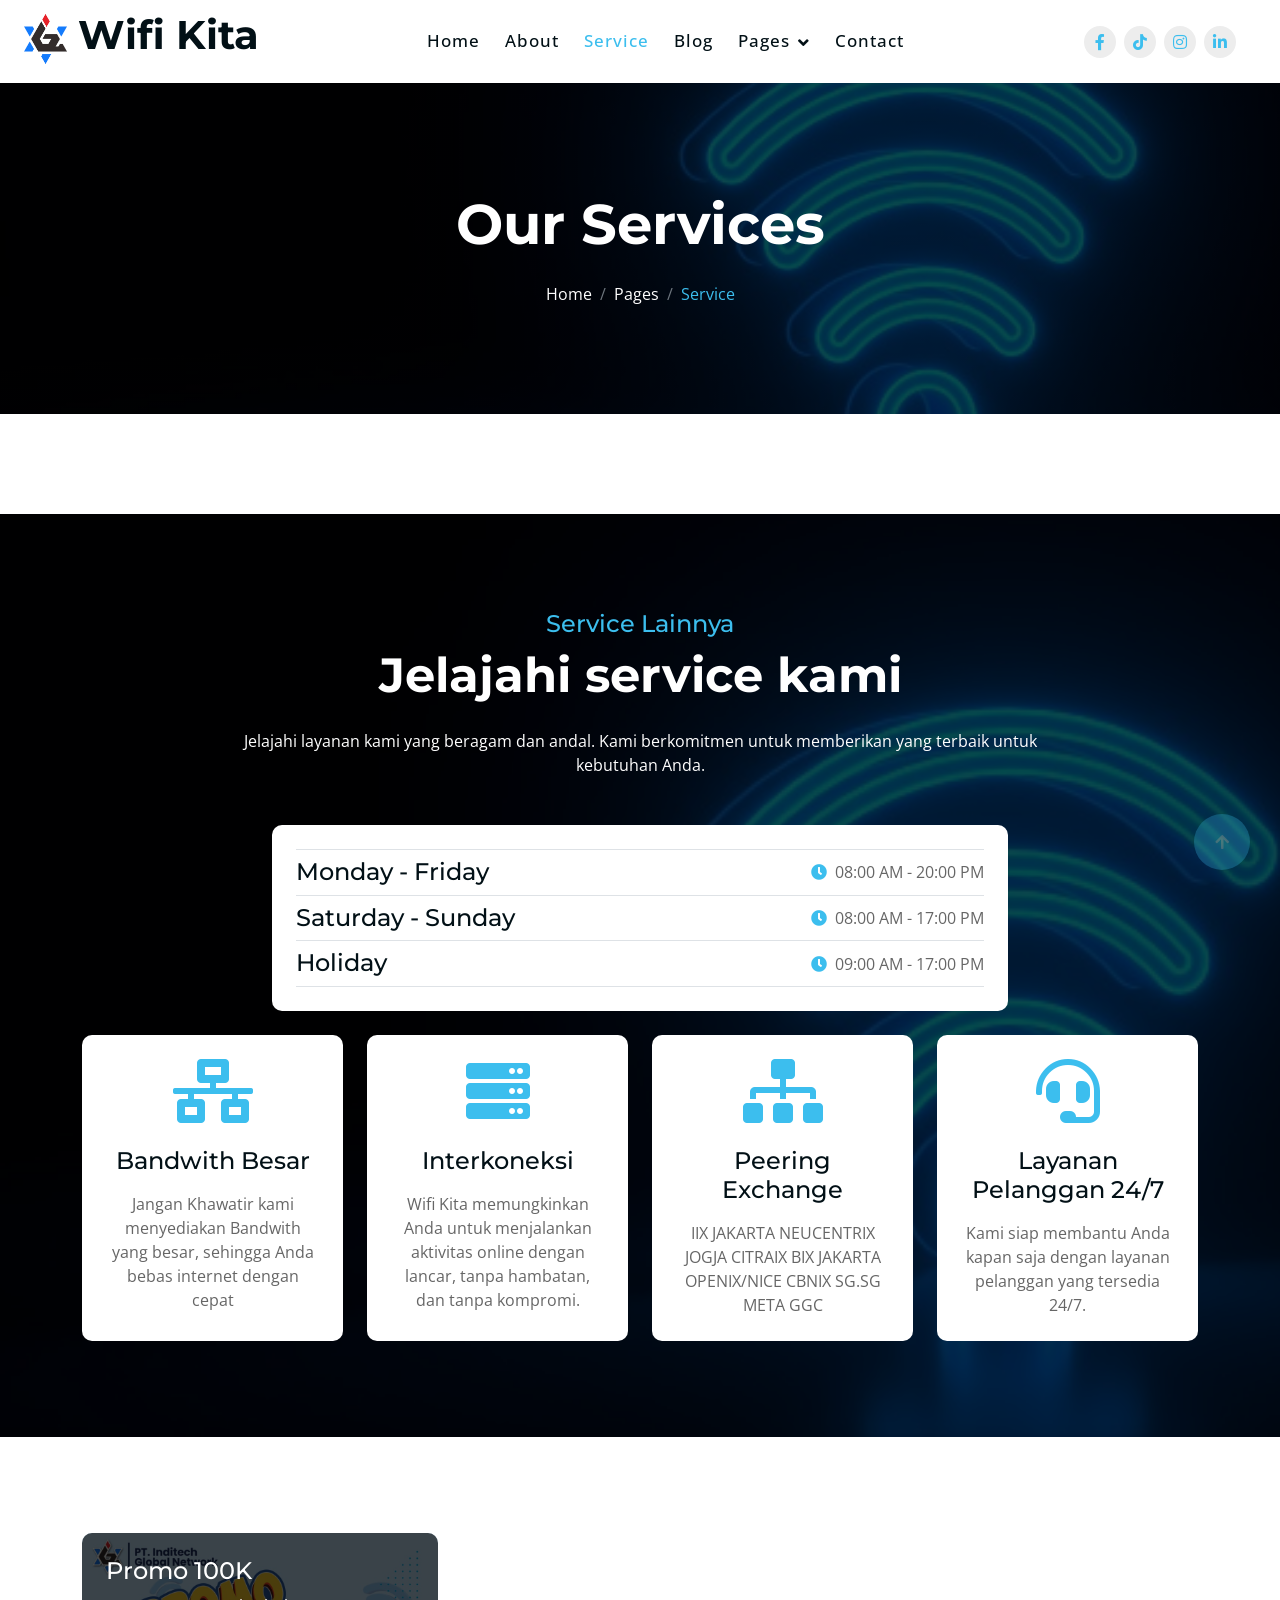
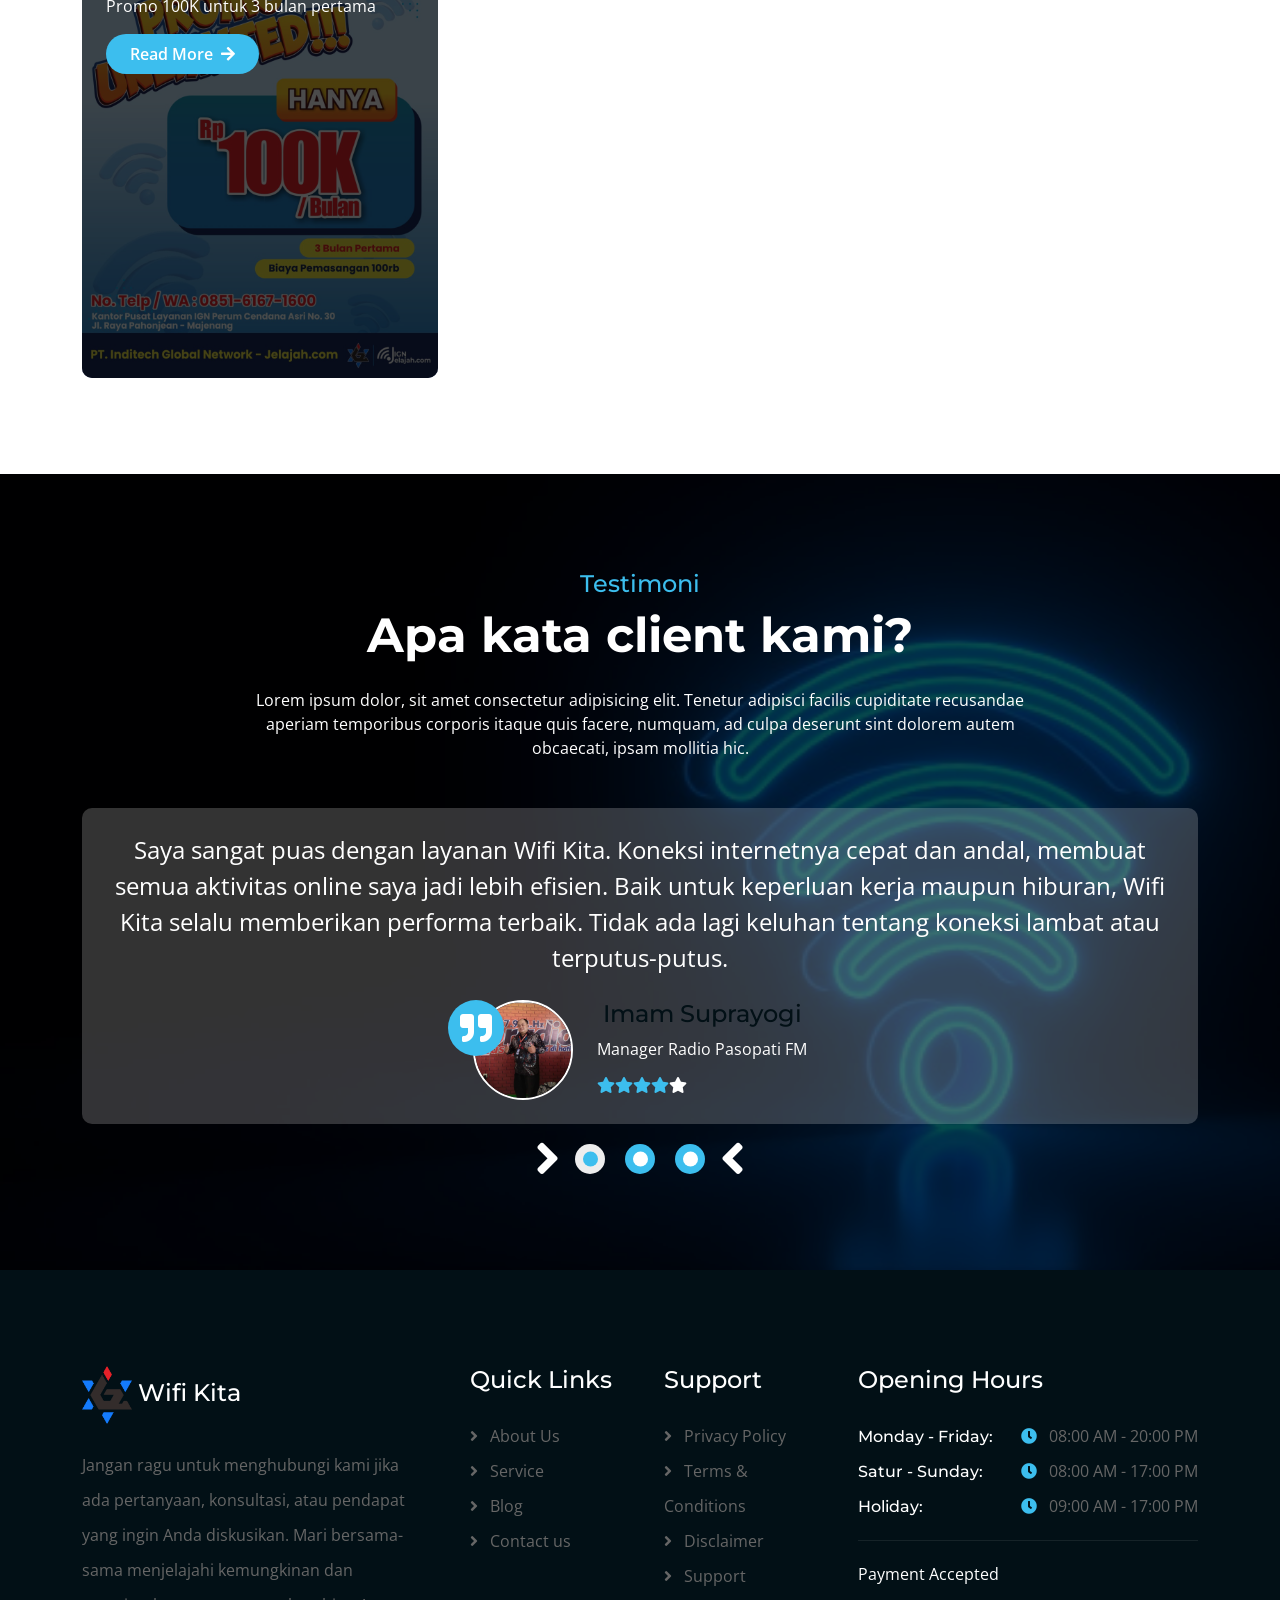
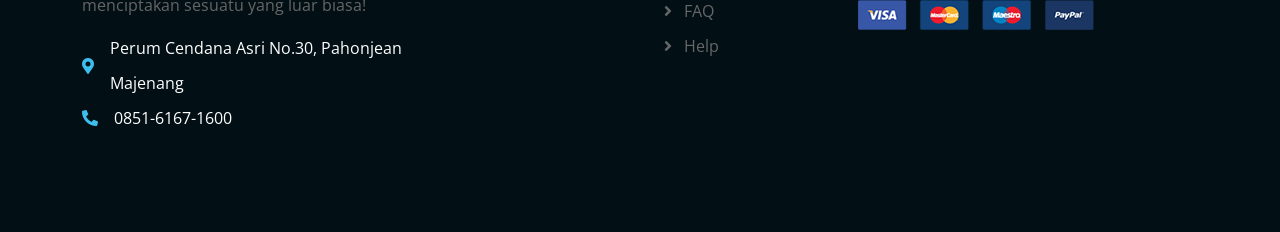
<file: service.html>
<!DOCTYPE html>
<html lang="en">

    <head>
        <meta charset="utf-8">
        <title>Wifi Kita - Layanan Wifi</title>
        <meta content="width=device-width, initial-scale=1.0" name="viewport">
        <meta content="" name="keywords">
        <meta content="" name="description">
        <link rel="icon" href="img/logo.png" type="image/png">
        <!-- Google Web Fonts -->
        <link rel="preconnect" href="https://fonts.googleapis.com">
        <link rel="preconnect" href="https://fonts.gstatic.com" crossorigin>
        <link href="https://fonts.googleapis.com/css2?family=Montserrat:ital,wght@0,100..900;1,100..900&family=Open+Sans:ital,wdth,wght@0,75..100,300..800;1,75..100,300..800&display=swap" rel="stylesheet"> 

        <!-- Icon Font Stylesheet -->
        <link rel="stylesheet" href="https://use.fontawesome.com/releases/v5.15.4/css/all.css"/>
        <link href="https://cdn.jsdelivr.net/npm/bootstrap-icons@1.4.1/font/bootstrap-icons.css" rel="stylesheet">

        <!-- Libraries Stylesheet -->
        <link href="lib/animate/animate.min.css" rel="stylesheet">
        <link href="lib/lightbox/css/lightbox.min.css" rel="stylesheet">
        <link href="lib/owlcarousel/assets/owl.carousel.min.css" rel="stylesheet">


        <!-- Customized Bootstrap Stylesheet -->
        <link href="css/bootstrap.min.css" rel="stylesheet">

        <!-- Template Stylesheet -->
        <link href="css/style.css" rel="stylesheet">
    </head>

    <body>

        <!-- Spinner Start -->
        <div id="spinner" class="show bg-white position-fixed translate-middle w-100 vh-100 top-50 start-50 d-flex align-items-center justify-content-center">
            <div class="spinner-border text-primary" style="width: 3rem; height: 3rem;" role="status">
                <span class="sr-only">Loading...</span>
            </div>
        </div>
        <!-- Spinner End -->

        <!-- Navbar & Hero Start -->
        <div class="container-fluid nav-bar sticky-top px-4 py-2 py-lg-0">
            <nav class="navbar navbar-expand-lg navbar-light">
                <a href="" class="navbar-brand p-0">
                    <h1 class="display-6 text-dark"><img src="img/logo.png" alt="Logo">  Wifi Kita</h1>
                    <!-- <img src="img/logo.png" alt="Logo"> -->
                </a>
                <button class="navbar-toggler" type="button" data-bs-toggle="collapse" data-bs-target="#navbarCollapse">
                    <span class="fa fa-bars"></span>
                </button>
                <div class="collapse navbar-collapse" id="navbarCollapse">
                    <div class="navbar-nav mx-auto py-0">
                        <a href="index.html" class="nav-item nav-link">Home</a>
                        <a href="about.html" class="nav-item nav-link">About</a>
                        <a href="service.html" class="nav-item nav-link active">Service</a>
                        <a href="blog.html" class="nav-item nav-link">Blog</a>
                        
                        <div class="nav-item dropdown">
                            <a href="#" class="nav-link dropdown-toggle" data-bs-toggle="dropdown">Pages</a>
                            <div class="dropdown-menu m-0">
                                <a href="gallery.html" class="dropdown-item">Our Gallery</a>
                                <a href="attraction.html" class="dropdown-item">Partner</a>
                                <a href="package.html" class="dropdown-item">Paket</a>
                                <a href="team.html" class="dropdown-item">Our Team</a>
                                <a href="testimonial.html" class="dropdown-item">Testimonial</a>
                                
                            </div>
                        </div>
                        <a href="contact.html" class="nav-item nav-link">Contact</a>
                    </div>
                    <div class="team-icon d-none d-xl-flex justify-content-center me-3">
                        <a class="btn btn-square btn-light rounded-circle mx-1" href="https://www.facebook.com/share/1CSjfKm8Yd/"><i class="fab fa-facebook-f"></i></a>
                        <a class="btn btn-square btn-light rounded-circle mx-1" href="https://www.tiktok.com/@wifikita.id0?_r=1&_t=ZS-96SdQUN7IYO"><i class="fab fa-tiktok"></i></a>
                        <a class="btn btn-square btn-light rounded-circle mx-1" href="https://www.instagram.com/ignwifikita?igsh=MjRzODV0ZTE3c3By"><i class="fab fa-instagram"></i></a>
                        <a class="btn btn-square btn-light rounded-circle mx-1" href=""><i class="fab fa-linkedin-in"></i></a>
                    </div>
                </div>
            </nav>
        </div>
        <!-- Navbar & Hero End -->

        <!-- Header Start -->
        <div class="container-fluid bg-breadcrumb">
            <div class="container text-center py-5" style="max-width: 900px;">
                <h4 class="text-white display-4 mb-4 wow fadeInDown" data-wow-delay="0.1s">Our Services</h4>
                <ol class="breadcrumb d-flex justify-content-center mb-0 wow fadeInDown" data-wow-delay="0.3s">
                    <li class="breadcrumb-item"><a href="index.html">Home</a></li>
                    <li class="breadcrumb-item"><a href="#">Pages</a></li>
                    <li class="breadcrumb-item active text-primary">Service</li>
                </ol>    
            </div>
        </div>
        <!-- Header End -->

        <!-- Service Start -->
        <div class="container-fluid service py-5" style="margin-top: 100px;">
            <div class="container service-section py-5">
                <div class="text-center mx-auto pb-5 wow fadeInUp" data-wow-delay="0.2s" style="max-width: 800px;">
                    <h4 class="text-primary">Service Lainnya</h4>
                    <h1 class="display-5 text-white mb-4">Jelajahi service kami</h1>
                    <p class="mb-0 text-white">Jelajahi layanan kami yang beragam dan andal. Kami berkomitmen untuk memberikan yang terbaik untuk kebutuhan Anda.
                    </p>
                </div>
                <div class="row g-4">
                    <div class="col-0 col-md-1 col-lg-2 col-xl-2"></div>
                    <div class="col-md-10 col-lg-8 col-xl-8 wow fadeInUp" data-wow-delay="0.2s">
                        <div class="service-days p-4">
                            <div class="py-2 border-bottom border-top d-flex align-items-center justify-content-between flex-wrap"><h4 class="mb-0 pb-2 pb-sm-0">Monday - Friday</h4> <p class="mb-0"><i class="fas fa-clock text-primary me-2"></i>08:00 AM - 20:00 PM</p></div>
                            <div class="py-2 border-bottom d-flex align-items-center justify-content-between flex-shrink-1 flex-wrap"><h4 class="mb-0 pb-2 pb-sm-0">Saturday - Sunday</h4> <p class="mb-0"><i class="fas fa-clock text-primary me-2"></i>08:00 AM - 17:00 PM</p></div>
                            <div class="py-2 border-bottom d-flex align-items-center justify-content-between flex-shrink-1 flex-wrap"><h4 class="mb-0">Holiday</h4> <p class="mb-0"><i class="fas fa-clock text-primary me-2"></i>09:00 AM - 17:00 PM</p></div>
                        </div>
                    </div>
                    <div class="col-0 col-md-1 col-lg-2 col-xl-2"></div>

                    <div class="col-md-6 col-lg-6 col-xl-3 wow fadeInUp" data-wow-delay="0.2s">
                        <div class="service-item p-4">
                            <div class="service-content">
                                <div class="mb-4">
                                    <i class="fas fa-network-wired fa-4x"></i>
                                </div>
                                <a href="#" class="h4 d-inline-block mb-3">Bandwith Besar</a>
                                <p class="mb-0">Jangan Khawatir kami menyediakan Bandwith yang besar, sehingga Anda bebas internet dengan cepat
                                </p>
                            </div>
                        </div>
                    </div>
                    <div class="col-md-6 col-lg-6 col-xl-3 wow fadeInUp" data-wow-delay="0.4s">
                        <div class="service-item p-4">
                            <div class="service-content">
                                <div class="mb-4">
                                    <i class="fas fa-server fa-4x"></i>
                                </div>
                                <a href="#" class="h4 d-inline-block mb-3">Interkoneksi</a>
                                <p class="mb-0">Wifi Kita memungkinkan Anda untuk menjalankan aktivitas online dengan lancar, tanpa hambatan, dan tanpa kompromi.
                                </p>
                            </div>
                        </div>
                    </div>
                    <div class="col-md-6 col-lg-6 col-xl-3 wow fadeInUp" data-wow-delay="0.6s">
                        <div class="service-item p-4">
                            <div class="service-content">
                                <div class="mb-4">
                                    <i class="fas fa-sitemap fa-4x"></i>
                                </div>
                                <a href="#" class="h4 d-inline-block mb-3">Peering Exchange</a>
                                <p class="mb-0">IIX JAKARTA NEUCENTRIX JOGJA
                                    CITRAIX BIX JAKARTA
                                    OPENIX/NICE
                                    CBNIX SG.SG META
                                    GGC
                                </p>
                            </div>
                        </div>
                    </div>
                    <div class="col-md-6 col-lg-6 col-xl-3 wow fadeInUp" data-wow-delay="0.8s">
                        <div class="service-item p-4">
                            <div class="service-content">
                                <div class="mb-4">
                                    <i class="fas fa-headset fa-4x"></i>
                                </div>
                                <a href="#" class="h4 d-inline-block mb-3">Layanan Pelanggan 24/7</a>
                                <p class="mb-0">Kami siap membantu Anda kapan saja dengan layanan pelanggan yang tersedia 24/7.
                                </p>
                            </div>
                        </div>
                    </div>
                </div>
            </div>
        </div>
        <!-- Service End -->

        <!-- Feature Start -->
        <div class="container-fluid feature py-5">
            <div class="container py-5">
                <div class="row g-4">
                    <div class="col-lg-4 wow fadeInUp" data-wow-delay="0.4s">
                        <div class="feature-item">
                            <img src="img/promo.jpeg" class="img-fluid rounded w-100" alt="Image">
                            <div class="feature-content p-4">
                                <div class="feature-content-inner">
                                    <h4 class="text-white">Promo 100K</h4>
                                    <p class="text-white">Promo 100K untuk 3 bulan pertama
                                    </p>
                                    <a href="#" class="btn btn-primary rounded-pill py-2 px-4">Read More <i class="fa fa-arrow-right ms-1"></i></a>
                                </div>
                            </div>

                        </div>
                    </div>
                </div>
            </div>
        </div>
        <!-- Feature End -->

        <!-- Testimonial Start -->
        <div class="container-fluid testimonial py-5">
            <div class="container py-5">
                <div class="text-center mx-auto pb-5 wow fadeInUp" data-wow-delay="0.2s" style="max-width: 800px;">
                    <h4 class="text-primary">Testimoni</h4>
                    <h1 class="display-5 text-white mb-4">Apa kata client kami?</h1>
                    <p class="text-white mb-0">Lorem ipsum dolor, sit amet consectetur adipisicing elit. Tenetur adipisci facilis cupiditate recusandae aperiam temporibus corporis itaque quis facere, numquam, ad culpa deserunt sint dolorem autem obcaecati, ipsam mollitia hic.
                    </p>
                </div>
                <div class="owl-carousel testimonial-carousel wow fadeInUp" data-wow-delay="0.2s">
                    <div class="testimonial-item p-4">
                        <p class="text-white fs-4 mb-4">Saya sangat puas dengan layanan Wifi Kita. Koneksi internetnya cepat dan andal, membuat semua aktivitas online saya jadi lebih efisien. Baik untuk keperluan kerja maupun hiburan, Wifi Kita selalu memberikan performa terbaik. Tidak ada lagi keluhan tentang koneksi lambat atau terputus-putus.
                        </p>
                        <div class="testimonial-inner">
                            <div class="testimonial-img">
                                <img src="img/hrd-Radio.jpeg" class="img-fluid" alt="Image">
                                <div class="testimonial-quote btn-lg-square rounded-circle"><i class="fa fa-quote-right fa-2x"></i>
                                </div>
                            </div>
                            <div class="ms-4">
                                <h4>Imam Suprayogi</h4>
                                <p class="text-start text-white">Manager Radio Pasopati FM</p>
                                <div class="d-flex text-primary">
                                    <i class="fas fa-star"></i>
                                    <i class="fas fa-star"></i>
                                    <i class="fas fa-star"></i>
                                    <i class="fas fa-star"></i>
                                    <i class="fas fa-star text-white"></i>
                                </div>
                            </div>
                        </div>
                    </div>
                    <div class="testimonial-item p-4">
                        <p class="text-white fs-4 mb-4">Layanan internet dari Wifi Kita sungguh luar biasa. Kecepatannya sangat stabil dan memudahkan saya dalam bekerja dari rumah tanpa gangguan. Saya bisa melakukan video conference, mengunduh file besar, dan streaming tanpa masalah. Benar-benar solusi internet terbaik yang pernah saya gunakan.
                        </p>
                        <div class="testimonial-inner">
                            <div class="testimonial-img">
                                <img src="img/ceo-tv.png" class="img-fluid" alt="Image">
                                <div class="testimonial-quote btn-lg-square rounded-circle"><i class="fa fa-quote-right fa-2x"></i>
                                </div>
                            </div>
                            <div class="ms-4">
                                <h4>Pupung</h4>
                                <p class="text-start text-white">CEO Caruban TV</p>
                                <div class="d-flex text-primary">
                                    <i class="fas fa-star"></i>
                                    <i class="fas fa-star"></i>
                                    <i class="fas fa-star"></i>
                                    <i class="fas fa-star"></i>
                                    <i class="fas fa-star text-white"></i>
                                </div>
                            </div>
                        </div>
                    </div>
                    <div class="testimonial-item p-4">
                        <p class="text-white fs-4 mb-4">Tim support Wifi Kita sangat responsif dan profesional. Setiap kali ada masalah, mereka selalu siap memberikan solusi terbaik dengan cepat. Mereka membantu saya mengatasi kendala teknis dengan mudah dan memastikan koneksi internet saya tetap optimal. Pelayanan pelanggan yang sangat memuaskan.
                        </p>
                        <div class="testimonial-inner">
                            <div class="testimonial-img">
                                <img src="img/ceo-wifi.png" class="img-fluid" alt="Image">
                                <div class="testimonial-quote btn-lg-square rounded-circle"><i class="fa fa-quote-right fa-2x"></i>
                                </div>
                            </div>
                            <div class="ms-4">
                                <h4>Putut</h4>
                                <p class="text-start text-white">Manager KSU BMT El Sejahtera</p>
                                <div class="d-flex text-primary">
                                    <i class="fas fa-star"></i>
                                    <i class="fas fa-star"></i>
                                    <i class="fas fa-star"></i>
                                    <i class="fas fa-star"></i>
                                    <i class="fas fa-star text-white"></i>
                                </div>
                            </div>
                        </div>
                    </div>
                </div>
            </div>
        </div>
        <!-- Testimonial End -->

        <!-- Footer Start -->
        <div class="container-fluid footer py-5 wow fadeIn" data-wow-delay="0.2s">
            <div class="container py-5">
                <div class="row g-5">
                    <div class="col-md-6 col-lg-6 col-xl-4">
                        <div class="footer-item">
                            <a href="index.html" class="p-0">
                                
                                <h4 class="text-white mb-4"><img src="img/logo.png" style="width: 50px; height: auto;" alt="Logo"></i> Wifi Kita</h4>
                            </a>
                            <p class="mb-2">Jangan ragu untuk menghubungi kami jika ada pertanyaan, konsultasi, atau pendapat yang ingin Anda diskusikan. Mari bersama-sama menjelajahi kemungkinan dan menciptakan sesuatu yang luar biasa!</p>
                            <div class="d-flex align-items-center">
                                <i class="fas fa-map-marker-alt text-primary me-3"></i>
                                <p class="text-white mb-0">Perum Cendana Asri No.30, Pahonjean Majenang</p>
                            </div>
                            <div class="d-flex align-items-center">
                                <i class="fa fa-phone-alt text-primary me-3"></i>
                                <p class="text-white mb-0">0851-6167-1600</p>
                            </div>
                        </div>
                    </div>
                    <div class="col-md-6 col-lg-6 col-xl-2">
                        <div class="footer-item">
                            <h4 class="text-white mb-4">Quick Links</h4>
                            <a href="about.html"><i class="fas fa-angle-right me-2"></i> About Us</a>
                            <a href="service.html"><i class="fas fa-angle-right me-2"></i> Service</a>
                            <a href="blog.html"><i class="fas fa-angle-right me-2"></i> Blog</a>
                            <a href="contact.html"><i class="fas fa-angle-right me-2"></i> Contact us</a>
                        </div>
                    </div>
                    <div class="col-md-6 col-lg-6 col-xl-2">
                        <div class="footer-item">
                            <h4 class="text-white mb-4">Support</h4>
                            <a href="#"><i class="fas fa-angle-right me-2"></i> Privacy Policy</a>
                            <a href="#"><i class="fas fa-angle-right me-2"></i> Terms & Conditions</a>
                            <a href="#"><i class="fas fa-angle-right me-2"></i> Disclaimer</a>
                            <a href="#"><i class="fas fa-angle-right me-2"></i> Support</a>
                            <a href="#"><i class="fas fa-angle-right me-2"></i> FAQ</a>
                            <a href="#"><i class="fas fa-angle-right me-2"></i> Help</a>
                        </div>
                    </div>
                    <div class="col-md-6 col-lg-6 col-xl-4">
                        <div class="footer-item">
                            <h4 class="text-white mb-4">Opening Hours</h4>
                            <div class="opening-date mb-3 pb-3">
                                <div class="opening-clock flex-shrink-0">
                                    <h6 class="text-white mb-0 me-auto">Monday - Friday:</h6>
                                    <p class="mb-0"><i class="fas fa-clock text-primary me-2"></i> 08:00 AM - 20:00 PM</p>
                                </div>
                                <div class="opening-clock flex-shrink-0">
                                    <h6 class="text-white mb-0 me-auto">Satur - Sunday:</h6>
                                    <p class="mb-0"><i class="fas fa-clock text-primary me-2"></i> 08:00 AM - 17:00 PM</p>
                                </div>
                                <div class="opening-clock flex-shrink-0">
                                    <h6 class="text-white mb-0 me-auto">Holiday:</h6>
                                    <p class="mb-0"><i class="fas fa-clock text-primary me-2"></i> 09:00 AM - 17:00 PM</p>
                                </div>
                            </div>
                            <div>
                                <p class="text-white mb-2">Payment Accepted</p>
                                <img src="img/payment.png" class="img-fluid" alt="Image">
                            </div>
                        </div>
                    </div>
                </div>
            </div>
        </div>
        <!-- Footer End -->

        <!-- Back to Top -->
        <a href="#" class="btn btn-primary btn-lg-square rounded-circle back-to-top"><i class="fa fa-arrow-up"></i></a> 

        
    <!-- JavaScript Libraries -->
    <script src="https://ajax.googleapis.com/ajax/libs/jquery/3.6.4/jquery.min.js"></script>
    <script src="https://cdn.jsdelivr.net/npm/bootstrap@5.0.0/dist/js/bootstrap.bundle.min.js"></script>
    <script src="lib/wow/wow.min.js"></script>
    <script src="lib/easing/easing.min.js"></script>
    <script src="lib/waypoints/waypoints.min.js"></script>
    <script src="lib/counterup/counterup.min.js"></script>
    <script src="lib/lightbox/js/lightbox.min.js"></script>
    <script src="lib/owlcarousel/owl.carousel.min.js"></script>
    

    <!-- Template Javascript -->
    <script src="js/main.js"></script>
    </body>

</html>
</file>
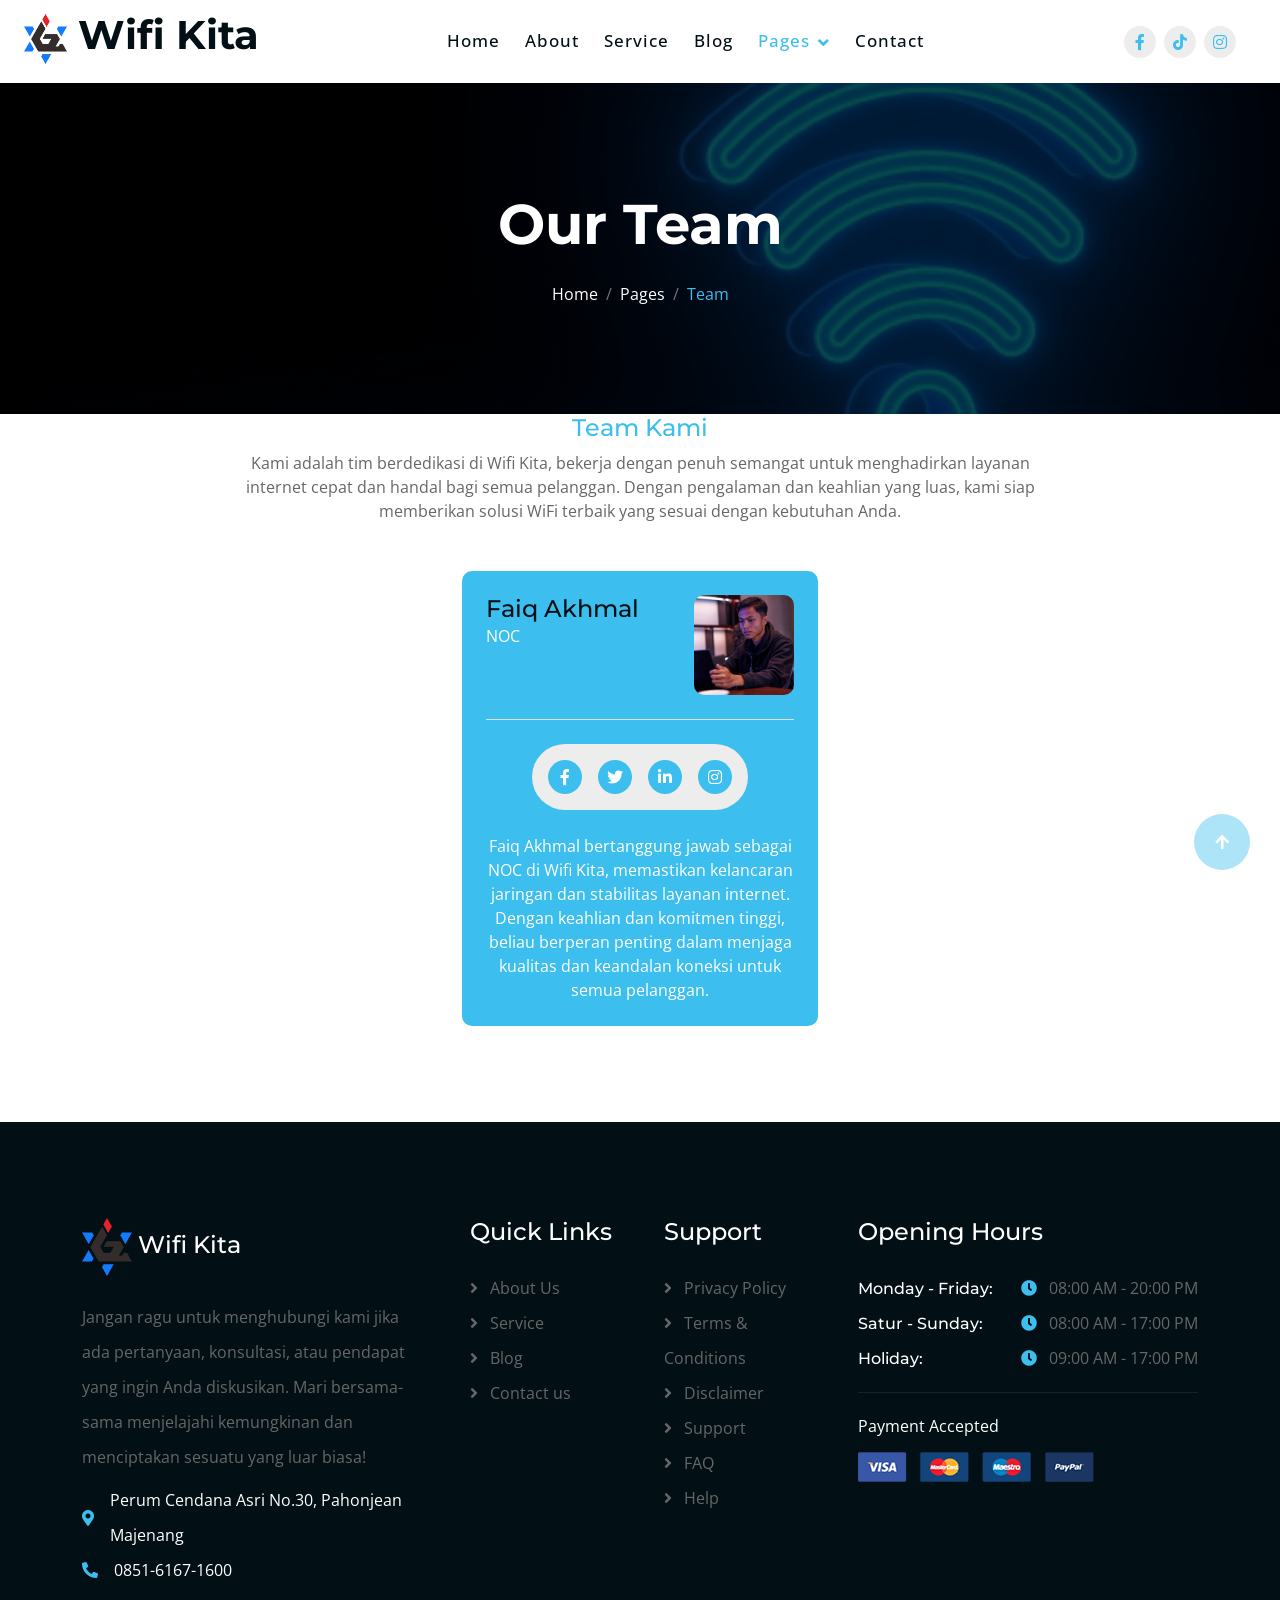
<file: team.html>
<!DOCTYPE html>
<html lang="en">

    <head>
        <meta charset="utf-8">
        <title>Wifi Kita - Layanan Wifi</title>
        <meta content="width=device-width, initial-scale=1.0" name="viewport">
        <meta content="" name="keywords">
        <meta content="" name="description">
        <link rel="icon" href="img/logo.png" type="image/png">
        <!-- Google Web Fonts -->
        <link rel="preconnect" href="https://fonts.googleapis.com">
        <link rel="preconnect" href="https://fonts.gstatic.com" crossorigin>
        <link href="https://fonts.googleapis.com/css2?family=Montserrat:ital,wght@0,100..900;1,100..900&family=Open+Sans:ital,wdth,wght@0,75..100,300..800;1,75..100,300..800&display=swap" rel="stylesheet"> 

        <!-- Icon Font Stylesheet -->
        <link rel="stylesheet" href="https://use.fontawesome.com/releases/v5.15.4/css/all.css"/>
        <link href="https://cdn.jsdelivr.net/npm/bootstrap-icons@1.4.1/font/bootstrap-icons.css" rel="stylesheet">

        <!-- Libraries Stylesheet -->
        <link href="lib/animate/animate.min.css" rel="stylesheet">
        <link href="lib/lightbox/css/lightbox.min.css" rel="stylesheet">
        <link href="lib/owlcarousel/assets/owl.carousel.min.css" rel="stylesheet">


        <!-- Customized Bootstrap Stylesheet -->
        <link href="css/bootstrap.min.css" rel="stylesheet">

        <!-- Template Stylesheet -->
        <link href="css/style.css" rel="stylesheet">
    </head>

    <body>

        <!-- Spinner Start -->
        <div id="spinner" class="show bg-white position-fixed translate-middle w-100 vh-100 top-50 start-50 d-flex align-items-center justify-content-center">
            <div class="spinner-border text-primary" style="width: 3rem; height: 3rem;" role="status">
                <span class="sr-only">Loading...</span>
            </div>
        </div>
        <!-- Spinner End -->

        <!-- Navbar & Hero Start -->
        <div class="container-fluid nav-bar sticky-top px-4 py-2 py-lg-0">
            <nav class="navbar navbar-expand-lg navbar-light">
                <a href="" class="navbar-brand p-0">
                    <h1 class="display-6 text-dark"><img src="img/logo.png" alt="Logo">  Wifi Kita</h1>
                    <!-- <img src="img/logo.png" alt="Logo"> -->
                </a>
                <button class="navbar-toggler" type="button" data-bs-toggle="collapse" data-bs-target="#navbarCollapse">
                    <span class="fa fa-bars"></span>
                </button>
                <div class="collapse navbar-collapse" id="navbarCollapse">
                    <div class="navbar-nav mx-auto py-0">
                        <a href="index.html" class="nav-item nav-link">Home</a>
                        <a href="about.html" class="nav-item nav-link">About</a>
                        <a href="service.html" class="nav-item nav-link">Service</a>
                        <a href="blog.html" class="nav-item nav-link">Blog</a>
                        
                        <div class="nav-item dropdown">
                            <a href="#" class="nav-link dropdown-toggle active" data-bs-toggle="dropdown">Pages</a>
                            <div class="dropdown-menu m-0">
                                <a href="gallery.html" class="dropdown-item">Our Gallery</a>
                                <a href="attraction.html" class="dropdown-item">Partner</a>
                                <a href="package.html" class="dropdown-item">Paket</a>
                                <a href="team.html" class="dropdown-item active">Our Team</a>
                                <a href="testimonial.html" class="dropdown-item">Testimonial</a>
                                
                            </div>
                        </div>
                        <a href="contact.html" class="nav-item nav-link">Contact</a>
                    </div>
                    <div class="team-icon d-none d-xl-flex justify-content-center me-3">
                        <a class="btn btn-square btn-light rounded-circle mx-1" href="https://www.facebook.com/people/Jelajahcom-id/61560270315813/"><i class="fab fa-facebook-f"></i></a>
                        <a class="btn btn-square btn-light rounded-circle mx-1" href="https://www.tiktok.com/@jelajah.comid?_t=8pCx4D1GIx5&_r=1"><i class="fab fa-tiktok"></i></a>
                        <a class="btn btn-square btn-light rounded-circle mx-1" href="https://www.instagram.com/jelajah.comid?igsh=MjRzODV0ZTE3c3By"><i class="fab fa-instagram"></i></a>
                    </div>
                </div>
            </nav>
        </div>
        <!-- Navbar & Hero End -->

        <!-- Header Start -->
        <div class="container-fluid bg-breadcrumb">
            <div class="container text-center py-5" style="max-width: 900px;">
                <h4 class="text-white display-4 mb-4 wow fadeInDown" data-wow-delay="0.1s">Our Team</h4>
                <ol class="breadcrumb d-flex justify-content-center mb-0 wow fadeInDown" data-wow-delay="0.3s">
                    <li class="breadcrumb-item"><a href="index.html">Home</a></li>
                    <li class="breadcrumb-item"><a href="#">Pages</a></li>
                    <li class="breadcrumb-item active text-primary">Team</li>
                </ol>    
            </div>
        </div>
        <!-- Header End -->

        <!-- Team Start -->
        <div class="container-fluid team pb-5">
            <div class="container pb-5">
                <div class="text-center mx-auto pb-5 wow fadeInUp" data-wow-delay="0.2s" style="max-width: 800px;">
                    <h4 class="text-primary">Team Kami</h4>
                    <!-- <h1 class="display-5 mb-4">Our Waterland Park Dedicated Team Member</h1> -->
                    <p class="mb-0">Kami adalah tim berdedikasi di Wifi Kita, bekerja dengan penuh semangat untuk menghadirkan layanan internet cepat dan handal bagi semua pelanggan. Dengan pengalaman dan keahlian yang luas, kami siap memberikan solusi WiFi terbaik yang sesuai dengan kebutuhan Anda.</p>
                </div>
                <div class="row g-4 justify-content-center">
                    <div class="col-md-6 col-lg-6 col-xl-4 wow fadeInUp" data-wow-delay="0.4s">
                        <div class="team-item p-4">
                            <div class="team-content">
                                <div class="d-flex justify-content-between border-bottom pb-4">
                                    <div class="text-start">
                                        <h4 class="mb-0">Faiq Akhmal</h4>
                                        <p class="mb-0">NOC</p>
                                    </div>
                                    <div>
                                        <img src="img/faiq.png" class="img-fluid rounded" style="width: 100px; height: 100px;" alt="">
                                    </div>
                                </div>
                                <div class="team-icon rounded-pill my-4 p-3">
                                    <a class="btn btn-primary btn-sm-square rounded-circle me-3" href=""><i class="fab fa-facebook-f"></i></a>
                                    <a class="btn btn-primary btn-sm-square rounded-circle me-3" href=""><i class="fab fa-twitter"></i></a>
                                    <a class="btn btn-primary btn-sm-square rounded-circle me-3" href=""><i class="fab fa-linkedin-in"></i></a>
                                    <a class="btn btn-primary btn-sm-square rounded-circle me-0" href=""><i class="fab fa-instagram"></i></a>
                                </div>
                                <p class="text-center mb-0">Faiq Akhmal bertanggung jawab sebagai NOC di Wifi Kita, memastikan kelancaran jaringan dan stabilitas layanan internet. Dengan keahlian dan komitmen tinggi, beliau berperan penting dalam menjaga kualitas dan keandalan koneksi untuk semua pelanggan.</p>
                            </div>
                        </div>
                    </div>
                </div>
            </div>
        </div>
        <!-- Team End -->

        <!-- Footer Start -->
        <div class="container-fluid footer py-5 wow fadeIn" data-wow-delay="0.2s">
            <div class="container py-5">
                <div class="row g-5">
                    <div class="col-md-6 col-lg-6 col-xl-4">
                        <div class="footer-item">
                            <a href="index.html" class="p-0">
                                
                                <h4 class="text-white mb-4"><img src="img/logo.png" style="width: 50px; height: auto;" alt="Logo"></i> Wifi Kita</h4>
                            </a>
                            <p class="mb-2">Jangan ragu untuk menghubungi kami jika ada pertanyaan, konsultasi, atau pendapat yang ingin Anda diskusikan. Mari bersama-sama menjelajahi kemungkinan dan menciptakan sesuatu yang luar biasa!</p>
                            <div class="d-flex align-items-center">
                                <i class="fas fa-map-marker-alt text-primary me-3"></i>
                                <p class="text-white mb-0">Perum Cendana Asri No.30, Pahonjean Majenang</p>
                            </div>
                            <div class="d-flex align-items-center">
                                <i class="fa fa-phone-alt text-primary me-3"></i>
                                <p class="text-white mb-0">0851-6167-1600</p>
                            </div>
                        </div>
                    </div>
                    <div class="col-md-6 col-lg-6 col-xl-2">
                        <div class="footer-item">
                            <h4 class="text-white mb-4">Quick Links</h4>
                            <a href="about.html"><i class="fas fa-angle-right me-2"></i> About Us</a>
                            <a href="service.html"><i class="fas fa-angle-right me-2"></i> Service</a>
                            <a href="blog.html"><i class="fas fa-angle-right me-2"></i> Blog</a>
                            <a href="contact.html"><i class="fas fa-angle-right me-2"></i> Contact us</a>
                        </div>
                    </div>
                    <div class="col-md-6 col-lg-6 col-xl-2">
                        <div class="footer-item">
                            <h4 class="text-white mb-4">Support</h4>
                            <a href="#"><i class="fas fa-angle-right me-2"></i> Privacy Policy</a>
                            <a href="#"><i class="fas fa-angle-right me-2"></i> Terms & Conditions</a>
                            <a href="#"><i class="fas fa-angle-right me-2"></i> Disclaimer</a>
                            <a href="#"><i class="fas fa-angle-right me-2"></i> Support</a>
                            <a href="#"><i class="fas fa-angle-right me-2"></i> FAQ</a>
                            <a href="#"><i class="fas fa-angle-right me-2"></i> Help</a>
                        </div>
                    </div>
                    <div class="col-md-6 col-lg-6 col-xl-4">
                        <div class="footer-item">
                            <h4 class="text-white mb-4">Opening Hours</h4>
                            <div class="opening-date mb-3 pb-3">
                                <div class="opening-clock flex-shrink-0">
                                    <h6 class="text-white mb-0 me-auto">Monday - Friday:</h6>
                                    <p class="mb-0"><i class="fas fa-clock text-primary me-2"></i> 08:00 AM - 20:00 PM</p>
                                </div>
                                <div class="opening-clock flex-shrink-0">
                                    <h6 class="text-white mb-0 me-auto">Satur - Sunday:</h6>
                                    <p class="mb-0"><i class="fas fa-clock text-primary me-2"></i> 08:00 AM - 17:00 PM</p>
                                </div>
                                <div class="opening-clock flex-shrink-0">
                                    <h6 class="text-white mb-0 me-auto">Holiday:</h6>
                                    <p class="mb-0"><i class="fas fa-clock text-primary me-2"></i> 09:00 AM - 17:00 PM</p>
                                </div>
                            </div>
                            <div>
                                <p class="text-white mb-2">Payment Accepted</p>
                                <img src="img/payment.png" class="img-fluid" alt="Image">
                            </div>
                        </div>
                    </div>
                </div>
            </div>
        </div>
        <!-- Footer End -->


        <!-- Back to Top -->
        <a href="#" class="btn btn-primary btn-lg-square rounded-circle back-to-top"><i class="fa fa-arrow-up"></i></a> 

        
    <!-- JavaScript Libraries -->
    <script src="https://ajax.googleapis.com/ajax/libs/jquery/3.6.4/jquery.min.js"></script>
    <script src="https://cdn.jsdelivr.net/npm/bootstrap@5.0.0/dist/js/bootstrap.bundle.min.js"></script>
    <script src="lib/wow/wow.min.js"></script>
    <script src="lib/easing/easing.min.js"></script>
    <script src="lib/waypoints/waypoints.min.js"></script>
    <script src="lib/counterup/counterup.min.js"></script>
    <script src="lib/lightbox/js/lightbox.min.js"></script>
    <script src="lib/owlcarousel/owl.carousel.min.js"></script>
    

    <!-- Template Javascript -->
    <script src="js/main.js"></script>
    </body>

</html>
</file>
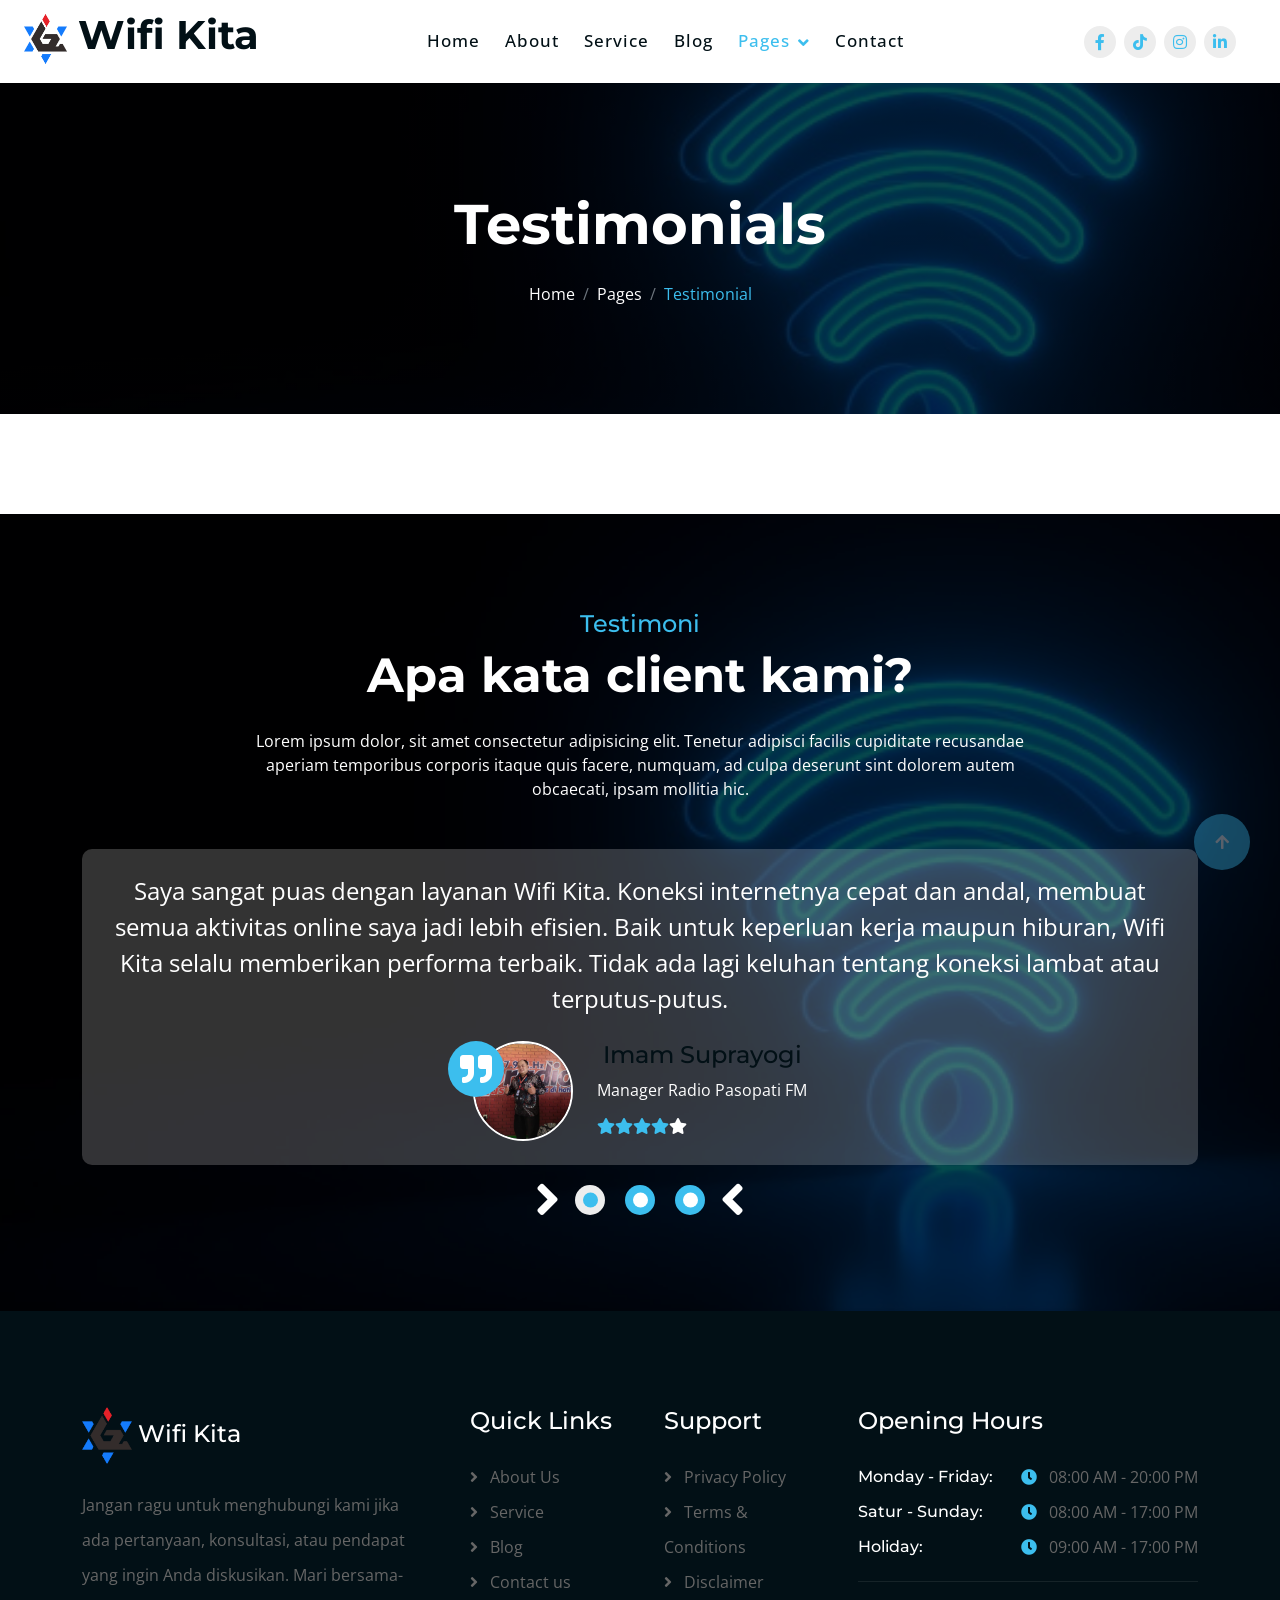
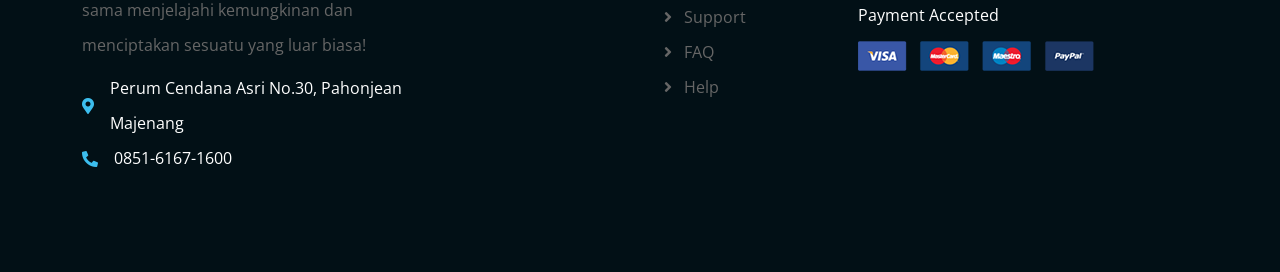
<file: testimonial.html>
<!DOCTYPE html>
<html lang="en">

    <head>
        <meta charset="utf-8">
        <title>Wifi Kita - Layanan Wifi</title>
        <meta content="width=device-width, initial-scale=1.0" name="viewport">
        <meta content="" name="keywords">
        <meta content="" name="description">
        <link rel="icon" href="img/logo.png" type="image/png">
        <!-- Google Web Fonts -->
        <link rel="preconnect" href="https://fonts.googleapis.com">
        <link rel="preconnect" href="https://fonts.gstatic.com" crossorigin>
        <link href="https://fonts.googleapis.com/css2?family=Montserrat:ital,wght@0,100..900;1,100..900&family=Open+Sans:ital,wdth,wght@0,75..100,300..800;1,75..100,300..800&display=swap" rel="stylesheet"> 

        <!-- Icon Font Stylesheet -->
        <link rel="stylesheet" href="https://use.fontawesome.com/releases/v5.15.4/css/all.css"/>
        <link href="https://cdn.jsdelivr.net/npm/bootstrap-icons@1.4.1/font/bootstrap-icons.css" rel="stylesheet">

        <!-- Libraries Stylesheet -->
        <link href="lib/animate/animate.min.css" rel="stylesheet">
        <link href="lib/lightbox/css/lightbox.min.css" rel="stylesheet">
        <link href="lib/owlcarousel/assets/owl.carousel.min.css" rel="stylesheet">


        <!-- Customized Bootstrap Stylesheet -->
        <link href="css/bootstrap.min.css" rel="stylesheet">

        <!-- Template Stylesheet -->
        <link href="css/style.css" rel="stylesheet">
    </head>

    <body>

        <!-- Spinner Start -->
        <div id="spinner" class="show bg-white position-fixed translate-middle w-100 vh-100 top-50 start-50 d-flex align-items-center justify-content-center">
            <div class="spinner-border text-primary" style="width: 3rem; height: 3rem;" role="status">
                <span class="sr-only">Loading...</span>
            </div>
        </div>
        <!-- Spinner End -->

        <!-- Navbar & Hero Start -->
        <div class="container-fluid nav-bar sticky-top px-4 py-2 py-lg-0">
            <nav class="navbar navbar-expand-lg navbar-light">
                <a href="" class="navbar-brand p-0">
                    <h1 class="display-6 text-dark"><img src="img/logo.png" alt="Logo">  Wifi Kita</h1>
                    <!-- <img src="img/logo.png" alt="Logo"> -->
                </a>
                <button class="navbar-toggler" type="button" data-bs-toggle="collapse" data-bs-target="#navbarCollapse">
                    <span class="fa fa-bars"></span>
                </button>
                <div class="collapse navbar-collapse" id="navbarCollapse">
                    <div class="navbar-nav mx-auto py-0">
                        <a href="index.html" class="nav-item nav-link">Home</a>
                        <a href="about.html" class="nav-item nav-link">About</a>
                        <a href="service.html" class="nav-item nav-link">Service</a>
                        <a href="blog.html" class="nav-item nav-link">Blog</a>
                        
                        <div class="nav-item dropdown">
                            <a href="#" class="nav-link dropdown-toggle active" data-bs-toggle="dropdown">Pages</a>
                            <div class="dropdown-menu m-0">
                                <a href="gallery.html" class="dropdown-item">Our Gallery</a>
                                <a href="attraction.html" class="dropdown-item">Partner</a>
                                <a href="package.html" class="dropdown-item">Paket</a>
                                <a href="team.html" class="dropdown-item">Our Team</a>
                                <a href="testimonial.html" class="dropdown-item  active">Testimonial</a>
                                
                            </div>
                        </div>
                        <a href="contact.html" class="nav-item nav-link">Contact</a>
                    </div>
                    <div class="team-icon d-none d-xl-flex justify-content-center me-3">
                        <a class="btn btn-square btn-light rounded-circle mx-1" href="https://www.facebook.com/share/1CSjfKm8Yd/"><i class="fab fa-facebook-f"></i></a>
                        <a class="btn btn-square btn-light rounded-circle mx-1" href="https://www.tiktok.com/@wifikita.id0?_r=1&_t=ZS-96SdQUN7IYO"><i class="fab fa-tiktok"></i></a>
                        <a class="btn btn-square btn-light rounded-circle mx-1" href="https://www.instagram.com/ignwifikita?igsh=MjRzODV0ZTE3c3By"><i class="fab fa-instagram"></i></a>
                        <a class="btn btn-square btn-light rounded-circle mx-1" href=""><i class="fab fa-linkedin-in"></i></a>
                    </div>
                </div>
            </nav>
        </div>
        <!-- Navbar & Hero End -->

        <!-- Header Start -->
        <div class="container-fluid bg-breadcrumb">
            <div class="container text-center py-5" style="max-width: 900px;">
                <h4 class="text-white display-4 mb-4 wow fadeInDown" data-wow-delay="0.1s">Testimonials</h4>
                <ol class="breadcrumb d-flex justify-content-center mb-0 wow fadeInDown" data-wow-delay="0.3s">
                    <li class="breadcrumb-item"><a href="index.html">Home</a></li>
                    <li class="breadcrumb-item"><a href="#">Pages</a></li>
                    <li class="breadcrumb-item active text-primary">Testimonial</li>
                </ol>    
            </div>
        </div>
        <!-- Header End -->

        <!-- Testimonial Start -->
        <div class="container-fluid testimonial py-5" style="margin-top: 100px;">
            <div class="container py-5">
                <div class="text-center mx-auto pb-5 wow fadeInUp" data-wow-delay="0.2s" style="max-width: 800px;">
                    <h4 class="text-primary">Testimoni</h4>
                    <h1 class="display-5 text-white mb-4">Apa kata client kami?</h1>
                    <p class="text-white mb-0">Lorem ipsum dolor, sit amet consectetur adipisicing elit. Tenetur adipisci facilis cupiditate recusandae aperiam temporibus corporis itaque quis facere, numquam, ad culpa deserunt sint dolorem autem obcaecati, ipsam mollitia hic.
                    </p>
                </div>
                <div class="owl-carousel testimonial-carousel wow fadeInUp" data-wow-delay="0.2s">
                    <div class="testimonial-item p-4">
                        <p class="text-white fs-4 mb-4">Saya sangat puas dengan layanan Wifi Kita. Koneksi internetnya cepat dan andal, membuat semua aktivitas online saya jadi lebih efisien. Baik untuk keperluan kerja maupun hiburan, Wifi Kita selalu memberikan performa terbaik. Tidak ada lagi keluhan tentang koneksi lambat atau terputus-putus.
                        </p>
                        <div class="testimonial-inner">
                            <div class="testimonial-img">
                                <img src="img/hrd-Radio.jpeg" class="img-fluid" alt="Image">
                                <div class="testimonial-quote btn-lg-square rounded-circle"><i class="fa fa-quote-right fa-2x"></i>
                                </div>
                            </div>
                            <div class="ms-4">
                                <h4>Imam Suprayogi</h4>
                                <p class="text-start text-white">Manager Radio Pasopati FM</p>
                                <div class="d-flex text-primary">
                                    <i class="fas fa-star"></i>
                                    <i class="fas fa-star"></i>
                                    <i class="fas fa-star"></i>
                                    <i class="fas fa-star"></i>
                                    <i class="fas fa-star text-white"></i>
                                </div>
                            </div>
                        </div>
                    </div>
                    <div class="testimonial-item p-4">
                        <p class="text-white fs-4 mb-4">Layanan internet dari Wifi Kita sungguh luar biasa. Kecepatannya sangat stabil dan memudahkan saya dalam bekerja dari rumah tanpa gangguan. Saya bisa melakukan video conference, mengunduh file besar, dan streaming tanpa masalah. Benar-benar solusi internet terbaik yang pernah saya gunakan.
                        </p>
                        <div class="testimonial-inner">
                            <div class="testimonial-img">
                                <img src="img/ceo-tv.png" class="img-fluid" alt="Image">
                                <div class="testimonial-quote btn-lg-square rounded-circle"><i class="fa fa-quote-right fa-2x"></i>
                                </div>
                            </div>
                            <div class="ms-4">
                                <h4>Pupung</h4>
                                <p class="text-start text-white">CEO Caruban TV</p>
                                <div class="d-flex text-primary">
                                    <i class="fas fa-star"></i>
                                    <i class="fas fa-star"></i>
                                    <i class="fas fa-star"></i>
                                    <i class="fas fa-star"></i>
                                    <i class="fas fa-star text-white"></i>
                                </div>
                            </div>
                        </div>
                    </div>
                    <div class="testimonial-item p-4">
                        <p class="text-white fs-4 mb-4">Tim support Wifi Kita sangat responsif dan profesional. Setiap kali ada masalah, mereka selalu siap memberikan solusi terbaik dengan cepat. Mereka membantu saya mengatasi kendala teknis dengan mudah dan memastikan koneksi internet saya tetap optimal. Pelayanan pelanggan yang sangat memuaskan.
                        </p>
                        <div class="testimonial-inner">
                            <div class="testimonial-img">
                                <img src="img/ceo-wifi.png" class="img-fluid" alt="Image">
                                <div class="testimonial-quote btn-lg-square rounded-circle"><i class="fa fa-quote-right fa-2x"></i>
                                </div>
                            </div>
                            <div class="ms-4">
                                <h4>Putut</h4>
                                <p class="text-start text-white">Manager KSU BMT El Sejahtera</p>
                                <div class="d-flex text-primary">
                                    <i class="fas fa-star"></i>
                                    <i class="fas fa-star"></i>
                                    <i class="fas fa-star"></i>
                                    <i class="fas fa-star"></i>
                                    <i class="fas fa-star text-white"></i>
                                </div>
                            </div>
                        </div>
                    </div>
                </div>
            </div>
        </div>
        <!-- Testimonial End -->

        <!-- Footer Start -->
        <div class="container-fluid footer py-5 wow fadeIn" data-wow-delay="0.2s">
            <div class="container py-5">
                <div class="row g-5">
                    <div class="col-md-6 col-lg-6 col-xl-4">
                        <div class="footer-item">
                            <a href="index.html" class="p-0">
                                
                                <h4 class="text-white mb-4"><img src="img/logo.png" style="width: 50px; height: auto;" alt="Logo"></i> Wifi Kita</h4>
                            </a>
                            <p class="mb-2">Jangan ragu untuk menghubungi kami jika ada pertanyaan, konsultasi, atau pendapat yang ingin Anda diskusikan. Mari bersama-sama menjelajahi kemungkinan dan menciptakan sesuatu yang luar biasa!</p>
                            <div class="d-flex align-items-center">
                                <i class="fas fa-map-marker-alt text-primary me-3"></i>
                                <p class="text-white mb-0">Perum Cendana Asri No.30, Pahonjean Majenang</p>
                            </div>
                            <div class="d-flex align-items-center">
                                <i class="fa fa-phone-alt text-primary me-3"></i>
                                <p class="text-white mb-0">0851-6167-1600</p>
                            </div>
                        </div>
                    </div>
                    <div class="col-md-6 col-lg-6 col-xl-2">
                        <div class="footer-item">
                            <h4 class="text-white mb-4">Quick Links</h4>
                            <a href="about.html"><i class="fas fa-angle-right me-2"></i> About Us</a>
                            <a href="service.html"><i class="fas fa-angle-right me-2"></i> Service</a>
                            <a href="blog.html"><i class="fas fa-angle-right me-2"></i> Blog</a>
                            <a href="contact.html"><i class="fas fa-angle-right me-2"></i> Contact us</a>
                        </div>
                    </div>
                    <div class="col-md-6 col-lg-6 col-xl-2">
                        <div class="footer-item">
                            <h4 class="text-white mb-4">Support</h4>
                            <a href="#"><i class="fas fa-angle-right me-2"></i> Privacy Policy</a>
                            <a href="#"><i class="fas fa-angle-right me-2"></i> Terms & Conditions</a>
                            <a href="#"><i class="fas fa-angle-right me-2"></i> Disclaimer</a>
                            <a href="#"><i class="fas fa-angle-right me-2"></i> Support</a>
                            <a href="#"><i class="fas fa-angle-right me-2"></i> FAQ</a>
                            <a href="#"><i class="fas fa-angle-right me-2"></i> Help</a>
                        </div>
                    </div>
                    <div class="col-md-6 col-lg-6 col-xl-4">
                        <div class="footer-item">
                            <h4 class="text-white mb-4">Opening Hours</h4>
                            <div class="opening-date mb-3 pb-3">
                                <div class="opening-clock flex-shrink-0">
                                    <h6 class="text-white mb-0 me-auto">Monday - Friday:</h6>
                                    <p class="mb-0"><i class="fas fa-clock text-primary me-2"></i> 08:00 AM - 20:00 PM</p>
                                </div>
                                <div class="opening-clock flex-shrink-0">
                                    <h6 class="text-white mb-0 me-auto">Satur - Sunday:</h6>
                                    <p class="mb-0"><i class="fas fa-clock text-primary me-2"></i> 08:00 AM - 17:00 PM</p>
                                </div>
                                <div class="opening-clock flex-shrink-0">
                                    <h6 class="text-white mb-0 me-auto">Holiday:</h6>
                                    <p class="mb-0"><i class="fas fa-clock text-primary me-2"></i> 09:00 AM - 17:00 PM</p>
                                </div>
                            </div>
                            <div>
                                <p class="text-white mb-2">Payment Accepted</p>
                                <img src="img/payment.png" class="img-fluid" alt="Image">
                            </div>
                        </div>
                    </div>
                </div>
            </div>
        </div>
        <!-- Footer End -->

        <!-- Back to Top -->
        <a href="#" class="btn btn-primary btn-lg-square rounded-circle back-to-top"><i class="fa fa-arrow-up"></i></a> 

        
    <!-- JavaScript Libraries -->
    <script src="https://ajax.googleapis.com/ajax/libs/jquery/3.6.4/jquery.min.js"></script>
    <script src="https://cdn.jsdelivr.net/npm/bootstrap@5.0.0/dist/js/bootstrap.bundle.min.js"></script>
    <script src="lib/wow/wow.min.js"></script>
    <script src="lib/easing/easing.min.js"></script>
    <script src="lib/waypoints/waypoints.min.js"></script>
    <script src="lib/counterup/counterup.min.js"></script>
    <script src="lib/lightbox/js/lightbox.min.js"></script>
    <script src="lib/owlcarousel/owl.carousel.min.js"></script>
    

    <!-- Template Javascript -->
    <script src="js/main.js"></script>
    </body>

</html>
</file>
<file: css/style.css>
/*** Spinner Start ***/
/*** Spinner ***/
#spinner {
    opacity: 0;
    visibility: hidden;
    transition: opacity .5s ease-out, visibility 0s linear .5s;
    z-index: 99999;
}

#spinner.show {
    transition: opacity .5s ease-out, visibility 0s linear 0s;
    visibility: visible;
    opacity: 1;
}
/*** Spinner End ***/

.back-to-top {
    position: fixed;
    right: 30px;
    bottom: 30px;
    transition: 0.5s;
    z-index: 99;
}

/*** Button Start ***/
.btn {
    font-weight: 600;
    transition: .5s;
}

.btn-square {
    width: 32px;
    height: 32px;
}

.btn-sm-square {
    width: 34px;
    height: 34px;
}

.btn-md-square {
    width: 44px;
    height: 44px;
}

.btn-lg-square {
    width: 56px;
    height: 56px;
}

.btn-xl-square {
    width: 66px;
    height: 66px;
}

.btn-square,
.btn-sm-square,
.btn-md-square,
.btn-lg-square,
.btn-xl-square {
    padding: 0;
    display: flex;
    align-items: center;
    justify-content: center;
    font-weight: normal;
}

.btn.btn-primary {
    color: var(--bs-white);
    border: none;
}

.btn.btn-primary:hover {
    background: var(--bs-dark);
}

.btn.btn-light {
    color: var(--bs-primary);
    border: none;
}

.btn.btn-light:hover {
    color: var(--bs-white);
    background: var(--bs-primary);
}

.btn.btn-dark {
    color: var(--bs-white);
    border: none;
}

.btn.btn-dark:hover {
    color: var(--bs-primary);
    background: var(--bs-light);
}

/*** Navbar Start ***/
.nav-bar {
    background: var(--bs-white);
}

.sticky-top {
    transition: 1s;
}

.navbar-light .navbar-nav .nav-link {
    position: relative;
    margin-right: 25px;
    padding: 35px 0;
    letter-spacing: 1px;
    color: var(--bs-dark);
    font-size: 17px;
    font-weight: 500;
    outline: none;
    transition: .5s;
}

.sticky-top .navbar-light .navbar-nav .nav-link {
    padding: 20px 0;
    color: var(--bs-dark);
}

.navbar-light .navbar-nav .nav-link:hover,
.navbar-light .navbar-nav .nav-link.active {
    color: var(--bs-primary);
}

.navbar-light .navbar-brand img {
    max-height: 60px;
    transition: .5s;
}

.sticky-top .navbar-light .navbar-brand img {
    max-height: 50px;
}

.navbar .dropdown-toggle::after {
    border: none;
    content: "\f107";
    font-family: "Font Awesome 5 Free";
    font-weight: 600;
    vertical-align: middle;
    margin-left: 8px;
}

.dropdown .dropdown-menu a:hover {
    background: var(--bs-primary);
    color: var(--bs-white);
}

.navbar .nav-item:hover .dropdown-menu {
    transform: rotateX(0deg);
    visibility: visible;
    margin-top: 8px !important;
    background: var(--bs-light);
    transition: .5s;
    opacity: 1;
}

@media (min-width: 992px) {
    .navbar .nav-item .dropdown-menu {
    display: block;
    visibility: hidden;
    top: 100%;
    transform: rotateX(-75deg);
    transform-origin: 0% 0%;
    border: 0;
    border-radius: 10px;
    margin-top: 8px !important;
    transition: .5s;
    opacity: 0;
    }
}

@media (max-width: 991px) {
    .navbar.navbar-expand-lg .navbar-toggler {
        padding: 8px 15px;
        border: 1px solid var(--bs-primary);
        color: var(--bs-primary);
    }

    .sticky-top .navbar-light .navbar-nav .nav-link {
        padding: 12px 0;
    }
}
/*** Navbar End ***/

/*** Carousel Hero Header Start ***/
.header-carousel .header-carousel-item img {
    object-fit: cover;
}


@media (min-width: 1200px) {
    .header-carousel .header-carousel-item,
    .header-carousel .header-carousel-item img {
        height: 700px;
    }
}

@media (max-width: 1199px) {
    .header-carousel .header-carousel-item,
    .header-carousel .header-carousel-item img {
        height: 1200px;
    }
}

.header-carousel .owl-nav .owl-prev {
    display: none;
}

.header-carousel .owl-nav .owl-next {
    position: absolute;
    width: 60px;
    height: 60px;
    bottom: -60px;
    right: 50%;
    transform: translateY(-50%);
    margin-right: -60px;
    border-radius: 60px;
    background: var(--bs-primary);
    color: var(--bs-white);
    font-size: 26px;
    display: flex;
    align-items: center;
    justify-content: center;
    transition: 0.5s;
}
.header-carousel .owl-nav .owl-next:hover {
    box-shadow: inset 0 0 100px 0 var(--bs-light);
    color: var(--bs-primary);
}

.header-carousel .owl-nav .owl-next i {
    position: relative;
    width: 100%;
    height: 100%;
    display: flex;
    align-items: center;
    justify-content: center;
    animation-name: carousel-next-btn;
    animation-duration: 4s;
    animation-delay: 1s;
    animation-iteration-count: infinite;
    transition: 1s;
}

@keyframes carousel-next-btn {
    0%  {margin-top: 35%;}
    50%  {margin-bottom: 70%;}
    100% {margin-top: 35%;}
}

.header-carousel .header-carousel-item .carousel-caption {
    position: absolute;
    width: 100%;
    height: 100%;
    left: 0;
    bottom: 0;
    background: rgba(0, 0, 0, .7);
    display: flex;
    align-items: center;
}

.carousel-caption .ticket-form {
    background: rgba(255, 255, 255, 0.4);
    border-radius: 10px;
}

.header-carousel .header-carousel-item img {
    animation-name: image-zoom;
    animation-duration: 10s;
    animation-delay: 1s;
    animation-iteration-count: infinite;
    animation-direction: alternate;
    transition: 1s;
}

@keyframes image-zoom {
    0%  {width: 100%; height: 100%;}

    25% {width: 115%; height: 115%;}

    50% {width: 130%; height: 130%;}

    75% {width: 120%; height: 120%;}

    100% {width: 100%; height: 100%;}
}
/*** Carousel Hero Header End ***/

/*** Single Page Hero Header Start ***/
.bg-breadcrumb {
    position: relative;
    overflow: hidden;
    background: linear-gradient(rgba(0, 0, 0, 0.7), rgba(0, 0, 0, 0.7)), url(../img/bg1.jpg);
    background-position: center center;
    background-repeat: no-repeat;
    background-size: cover;
    padding: 60px 0 60px 0;
    transition: 0.5s;
}

.bg-breadcrumb .breadcrumb {
    position: relative;
}

.bg-breadcrumb .breadcrumb .breadcrumb-item a {
    color: var(--bs-white);
}
/*** Single Page Hero Header End ***/


/*** Feature Start ***/
.feature .feature-item {
    position: relative;
    border-radius: 10px;
    background: var(--bs-light);
}

.feature-item .feature-content {
    position: absolute;
    width: 100%; 
    height: 100%; 
    bottom: 0; 
    left: 0;
    margin-top: 0;
    margin-right: 0; 
    background: rgba(0, 0, 0, 0.7); 
    border-radius: 10px;
    z-index: 2;
}

.feature-item .feature-content .feature-content-inner {
    position: relative;
    z-index: 5;
}
/*** Feature End ***/


/*** Service Start ***/
.service {
    position: relative;
    overflow: hidden;
    background-image: url(../img/bg1.jpg);
    background-position: center center;
    background-repeat: no-repeat;
    background-size: cover;
}

.service::before {
    content: "";
    width: 100%;
    height: 100%;
    position: absolute;
    top: 0;
    left: 0;
    background: rgba(0, 0, 0, .7);
    z-index: 1;
}

.service .service-section {
    position: relative;
    z-index: 5;
}

.service .service-days {
    border-radius: 10px;
    background: var(--bs-white);
}

.service .service-item {
    position: relative;
    height: 100%;
    text-align: center;
    border-radius: 10px;
    background: var(--bs-white);
    z-index: 1;
}

.service .service-item::after {
    content: "";
    position: absolute;
    width: 100%;
    height: 0;
    bottom: 0;
    left: 0;
    border-radius: 10px;
    background: var(--bs-primary);
    transition: 0.5s;
    z-index: 2;
}

.service .service-item:hover:after {
    height: 100%;
}

.service .service-item i {
    color: var(--bs-primary);
    transition: 0.5s;
}

.service .service-item:hover i {
    color: var(--bs-white);
}

.service .service-item .service-content {
    position: relative;
    z-index: 3;
}

.service .service-item .service-content p {
    transition: 0.5s;
}

.service .service-item:hover .service-content p {
    color: var(--bs-white);
}

.service .service-item .service-content a.h4 {
    transition: 0.5s;
}

.service .service-item:hover .service-content a.h4:hover {
    color: var(--bs-white);
}
/*** Service End ***/


/*** Attractions Start ***/
.attractions {
    position: relative;
    overflow: hidden;
}

.attractions::after {
    content: "";
    width: 100%;
    height: 70%;
    position: absolute;
    overflow: hidden;
    top: 0;
    left: 0;
    background: linear-gradient(rgba(0, 0, 0, .7), rgba(0, 0, 0, .7)), url(../img/bg2.jpg) center center no-repeat;
    background-size: cover;
    z-index: -2;
    animation-name: attraction-image-zoom;
    animation-duration: 10s;
    animation-delay: 1s;
    animation-iteration-count: infinite;
    animation-direction: alternate;
    transition: 1s;
}

@keyframes attraction-image-zoom {
    0%  {width: 100%;}

    25% {width: 115%;}

    50% {width: 130%;}

    75% {width: 120%;}

    100% {width: 100%;}
}

.attractions .attractions-section {
    position: relative;
    z-index: 3;
}

.attractions .attractions-item {
    position: relative;
    border-radius: 10px;
    transition: 0.5s;
    z-index: 1;
}

.attractions .attractions-item::after {
    content: "";
    position: absolute;
    width: 100%;
    height: 0;
    top: 0;
    left: 0;
    border-radius: 10px;
    background: rgba(0, 0, 0, .7);
    transition: 0.5s;
    z-index: 2;
}

.attractions .attractions-item:hover:after {
    height: 100%;
}

.attractions .attractions-item .attractions-name {
    position: absolute;
    width: 100%;
    height: 100%;
    top: 50%;
    left: 50%;
    transform: translate(-50%, -50%);
    border-radius: 10px;
    color: var(--bs-white);
    font-size: 24px;
    font-weight: 600;
    display: flex;
    align-items: center;
    justify-content: center;
    transition: 0.5s;
    z-index: 3;
    opacity: 0;
}

.attractions .attractions-item:hover .attractions-name {
    opacity: 1;
}

.attractions-carousel .owl-stage-outer {
    margin-top: 58px;
}

.attractions .owl-nav .owl-prev {
    position: absolute;
    top: -58px;
    left: 0;
    background: var(--bs-primary);
    color: var(--bs-white);
    padding: 6px 35px;
    border-radius: 30px;
    transition: 0.5s;
}

.attractions .owl-nav .owl-prev:hover {
    background: var(--bs-white);
    color: var(--bs-primary);
}

.attractions .owl-nav .owl-next {
    position: absolute;
    top: -58px;
    right: 0;
    background: var(--bs-primary);
    color: var(--bs-white);
    padding: 6px 35px;
    border-radius: 30px;
    transition: 0.5s;
}

.attractions .owl-nav .owl-next:hover {
    background: var(--bs-white);
    color: var(--bs-primary);
}
/*** Attractions End ***/


/*** Gallery Start ***/
.gallery .gallery-item {
    position: relative;
    overflow: hidden;
    height: 100%;
    border-radius: 10px;
}

.gallery .gallery-item img {
    transition: 0.5s;
}

.gallery .gallery-item:hover img {
    transform: scale(1.2);
}

.gallery .gallery-item::after {
    content: "";
    position: absolute;
    width: 0;
    height: 0;
    top: 50%;
    left: 50%;
    transform: translate(-50%, -50%);
    border-radius: 10px;
    background: rgba(0, 0, 0, .4);
    transition: 0.5s;
    z-index: 1;
}

.gallery .gallery-item:hover::after {
    width: 100%;
    height: 100%;
}

.gallery .gallery-item .search-icon {
    position: absolute;
    top: 50%;
    left: 50%;
    transform: translate(-50%, -50%);
    transition: 0.5s;
    z-index: 5;
    opacity: 0;
}

.gallery .gallery-item:hover .search-icon {
    opacity: 1;
}
/*** Gallery End ***/

/*** Blog Start ***/
.blog .blog-item {
    border-radius: 10px;
}

.blog .blog-item .blog-img {
    position: relative;
    overflow: hidden;
    border-top-left-radius: 10px;
    border-top-right-radius: 10px;
    transition: 0.5s;
}

.blog .blog-item .blog-img img {
    transition: 0.5s;
}

.blog .blog-item:hover .blog-img img {
    transform: scale(1.2);
}

.blog .blog-item .blog-img::after {
    content: "";
    position: absolute;
    width: 100%;
    height: 100%;
    top: 0;
    left: 0;
    border-top-left-radius: 10px;
    border-top-right-radius: 10px;
    background: rgba(0, 0, 0, .3);
    z-index: 1;
}

.blog .blog-item .blog-img .blog-category {
    position: absolute;
    top: 25px;
    left: 25px;
    border-radius: 10px;
    color: var(--bs-white);
    background: var(--bs-primary);
    z-index: 5;
}

.blog .blog-item .blog-img .blog-date {
    position: absolute;
    bottom: 25px;
    left: 25px;
    color: var(--bs-white);
    z-index: 5;
}

.blog .blog-item .blog-content {
    border-bottom-left-radius: 10px;
    border-bottom-right-radius: 10px;
    background: var(--bs-light);
}
/*** Blog End ***/

/*** Team Start ***/
.team .team-item {
    position: relative;
    background: var(--bs-primary);
    border-radius: 10px;
}

.team .team-item::after {
    content: "";
    position: absolute;
    width: 100%;
    height: 0;
    top: 0;
    left: 0;
    border-radius: 10px;
    background: var(--bs-dark);
    transition: 0.5s;
    z-index: 1;
}

.team .team-item:hover:after {
    height: 100%;
}

.team .team-item .team-content {
    position: relative;
    text-align: center;
    z-index: 2;
}

.team .team-item .team-content .team-icon {
    background: var(--bs-light);
    border-radius: 10px;
    display: flex;
    display: inline-flex;
}

.team .team-item .team-content h4,
.team .team-item .team-content p {
    transition: 0.5s;
}

.team .team-item:hover .team-content h4 {
    color: var(--bs-primary);
}

.team .team-item .team-content p {
    color: var(--bs-white);
    transition: 0.5s;
}

.team .team-item:hover .team-content p {
    color: var(--bs-body);
}
/*** Team End ***/

/*** Testimonial Start ***/
.testimonial {
    position: relative;
    overflow: hidden;
}

.testimonial::after {
    content: "";
    width: 100%;
    height: 100%;
    position: absolute;
    top: 0;
    left: 0;
    background-image: url(../img/bg1.jpg);
    background-position: center center;
    background-repeat: no-repeat;
    background-size: cover;
    z-index: -2;
    animation-name: image-zoom;
    animation-duration: 10s;
    animation-delay: 1s;
    animation-iteration-count: infinite;
    animation-direction: alternate;
    transition: 1s;
}

.testimonial::before {
    content: "";
    width: 100%;
    height: 100%;
    position: absolute;
    top: 0;
    left: 0;
    background: rgba(0, 0, 0, .7);
    z-index: -1;
}

.testimonial .testimonial-carousel .testimonial-item {
    text-align: center;
    border-radius: 10px;
    background: rgba(256, 256, 256, 0.2);
}

.testimonial-carousel .testimonial-item .testimonial-inner {
    display: flex;
    justify-content: center;
}

.testimonial-item .testimonial-inner .testimonial-img {
    position: relative;
}

.testimonial-item .testimonial-inner .testimonial-img img {
    width: 100px;
    height: 100px;
    border-radius: 100px;
    border: 2px solid var(--bs-white);
}

.testimonial-item .testimonial-inner .testimonial-img .testimonial-quote {
    position: absolute;
    top: 0;
    left: -25px;
    color: var(--bs-white);
    background: var(--bs-primary);
}

.testimonial-carousel .owl-dots {
    display: flex;
    justify-content: center;
}

.testimonial-carousel .owl-dots .owl-dot {
    width: 30px;
    height: 30px;
    border-radius: 30px;
    margin: 20px 10px 0 10px;
    background: var(--bs-primary);
    transition: 0.5s;
}

.testimonial-carousel .owl-dots .owl-dot.active {
    width: 30px;
    height: 30px;
    border-radius: 30px;
    background: var(--bs-light);
    transition: 0.5s;
}

.testimonial-carousel .owl-dots .owl-dot span {
    position: relative;
    margin-top: 50%;
    margin-left: 50%;
    transform: translate(-50%, -50%);
    display: flex;
    align-items: center;
    justify-content: center;
    text-align: center;
}

.testimonial-carousel .owl-dots .owl-dot.active span::after {
    background: var(--bs-primary);
}

.testimonial-carousel .owl-dots .owl-dot span::after {
    content: "";
    width: 15px;
    height: 15px;
    border-radius: 15px;
    position: absolute;
    top: 50%;
    left: 50%;
    transform: translate(-50%, -50%);
    display: flex;
    align-items: center;
    justify-content: center;
    text-align: center;
    background: var(--bs-white);
    transition: 0.5s;
}

.testimonial-carousel .owl-nav {
    position: absolute;
    bottom: -22px;
    right: 50%;
    transform: translateX(-50%);
    margin-right: -210px;
    display: flex;
    align-items: center;
    justify-content: center;
}

.testimonial-carousel .owl-nav .owl-prev {
    font-size: 50px;
    margin-right: 80px;
    color: var(--bs-white);
    transition: 0.5s;
}

.testimonial-carousel .owl-nav .owl-next {
    font-size: 50px;
    margin-left: 80px;
    color: var(--bs-white);
    transition: 0.5s;
}

.testimonial-carousel .owl-nav .owl-prev:hover,
.testimonial-carousel .owl-nav .owl-next:hover {
    color: var(--bs-primary);
}
/*** Testimonial End ***/


/*** Footer Start ***/
.footer {
    background: var(--bs-dark);
}

.footer .footer-item {
    display: flex;
    flex-direction: column;
}

.footer .footer-item a {
    line-height: 35px;
    color: var(--bs-body);
    transition: 0.5s;
}

.footer .footer-item p {
    line-height: 35px;
}

.footer .footer-item a:hover {
    color: var(--bs-primary);
}

.footer .footer-item .footer-btn a,
.footer .footer-item .footer-btn a i {
    transition: 0.5s;
}

.footer .footer-item .footer-btn a:hover {
    background: var(--bs-white);
}

.footer .footer-item .footer-btn a:hover i {
    color: var(--bs-primary);
}

.footer .footer-item .opening-date {
    border-bottom: 1px solid rgba(255, 255, 255, .08);
}

.footer .footer-item .opening-date .opening-clock {
    display: flex;
    align-items: center;
    line-height: 35px;
}
/*** Footer End ***/

/*** copyright Start ***/
.copyright {
    border-top: 1px solid rgba(255, 255, 255, 0.08);
    background: var(--bs-dark);
}
/*** copyright end ***/
</file>
